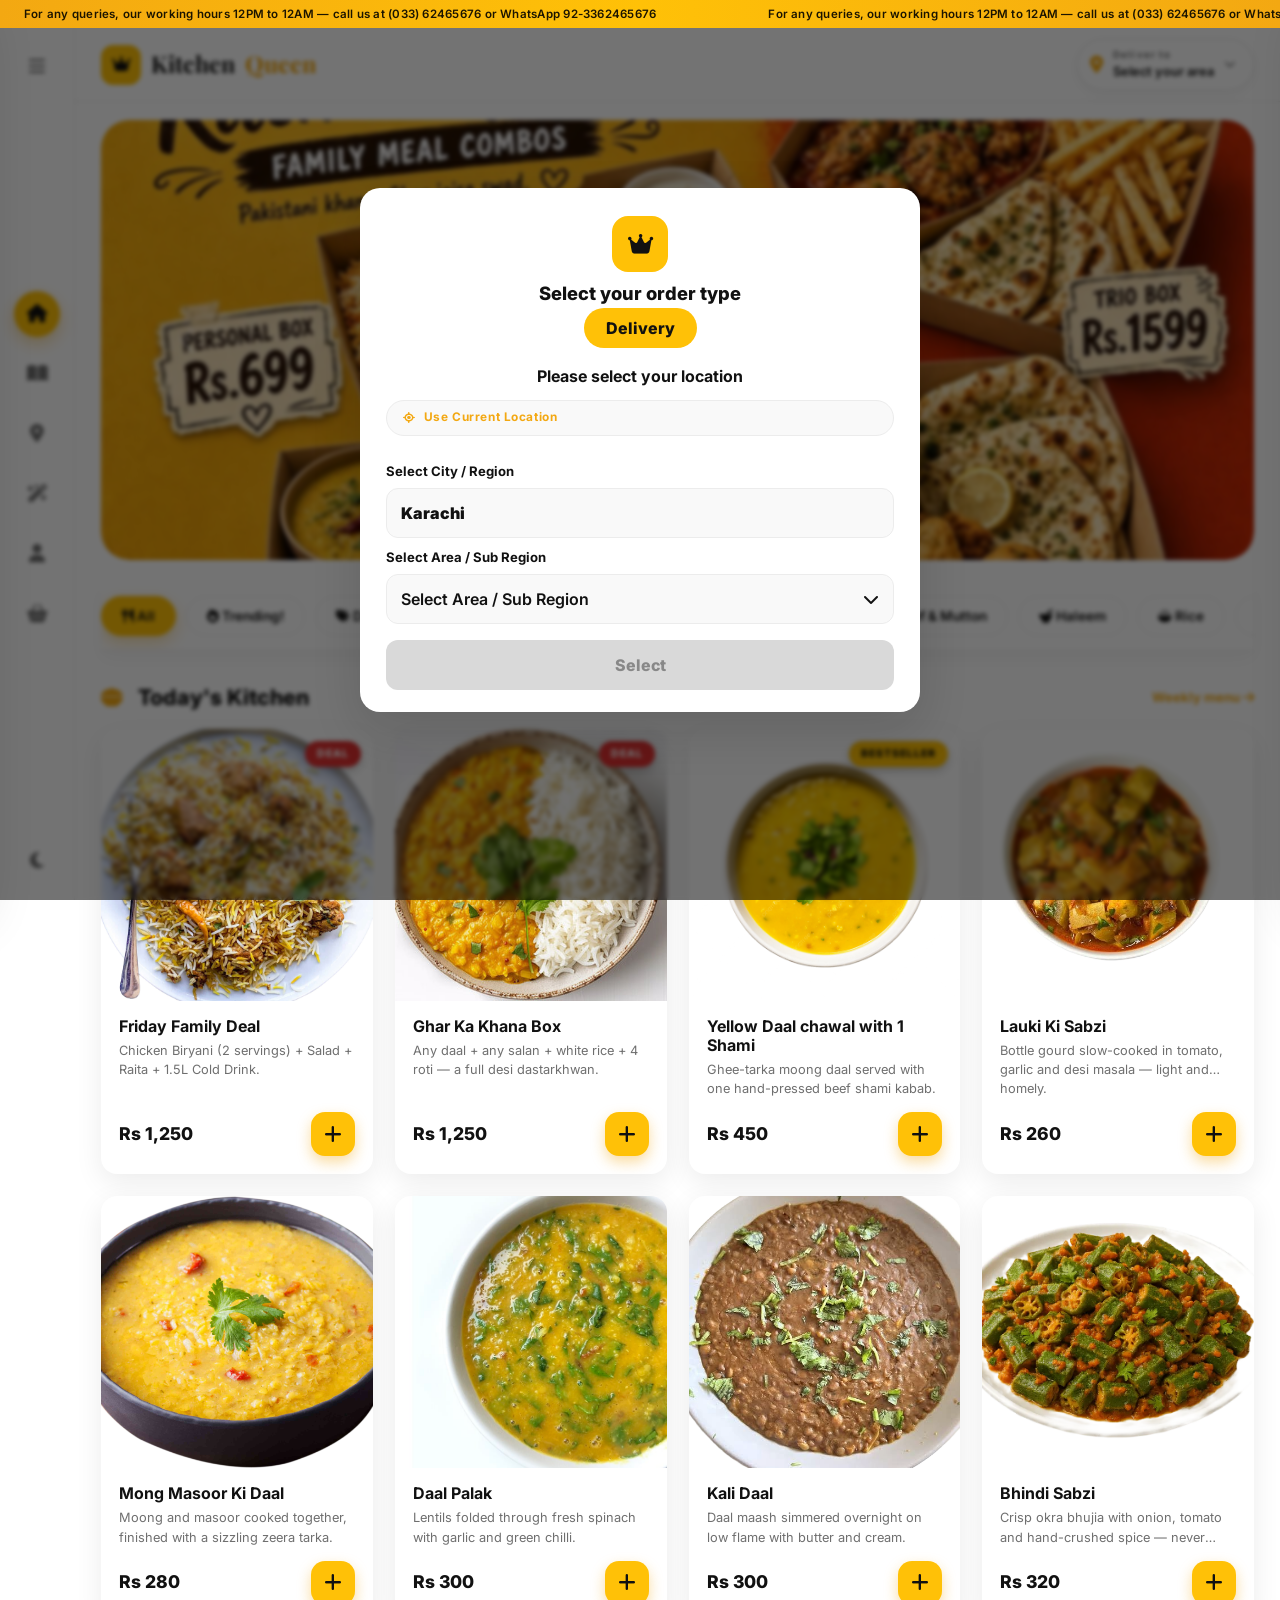
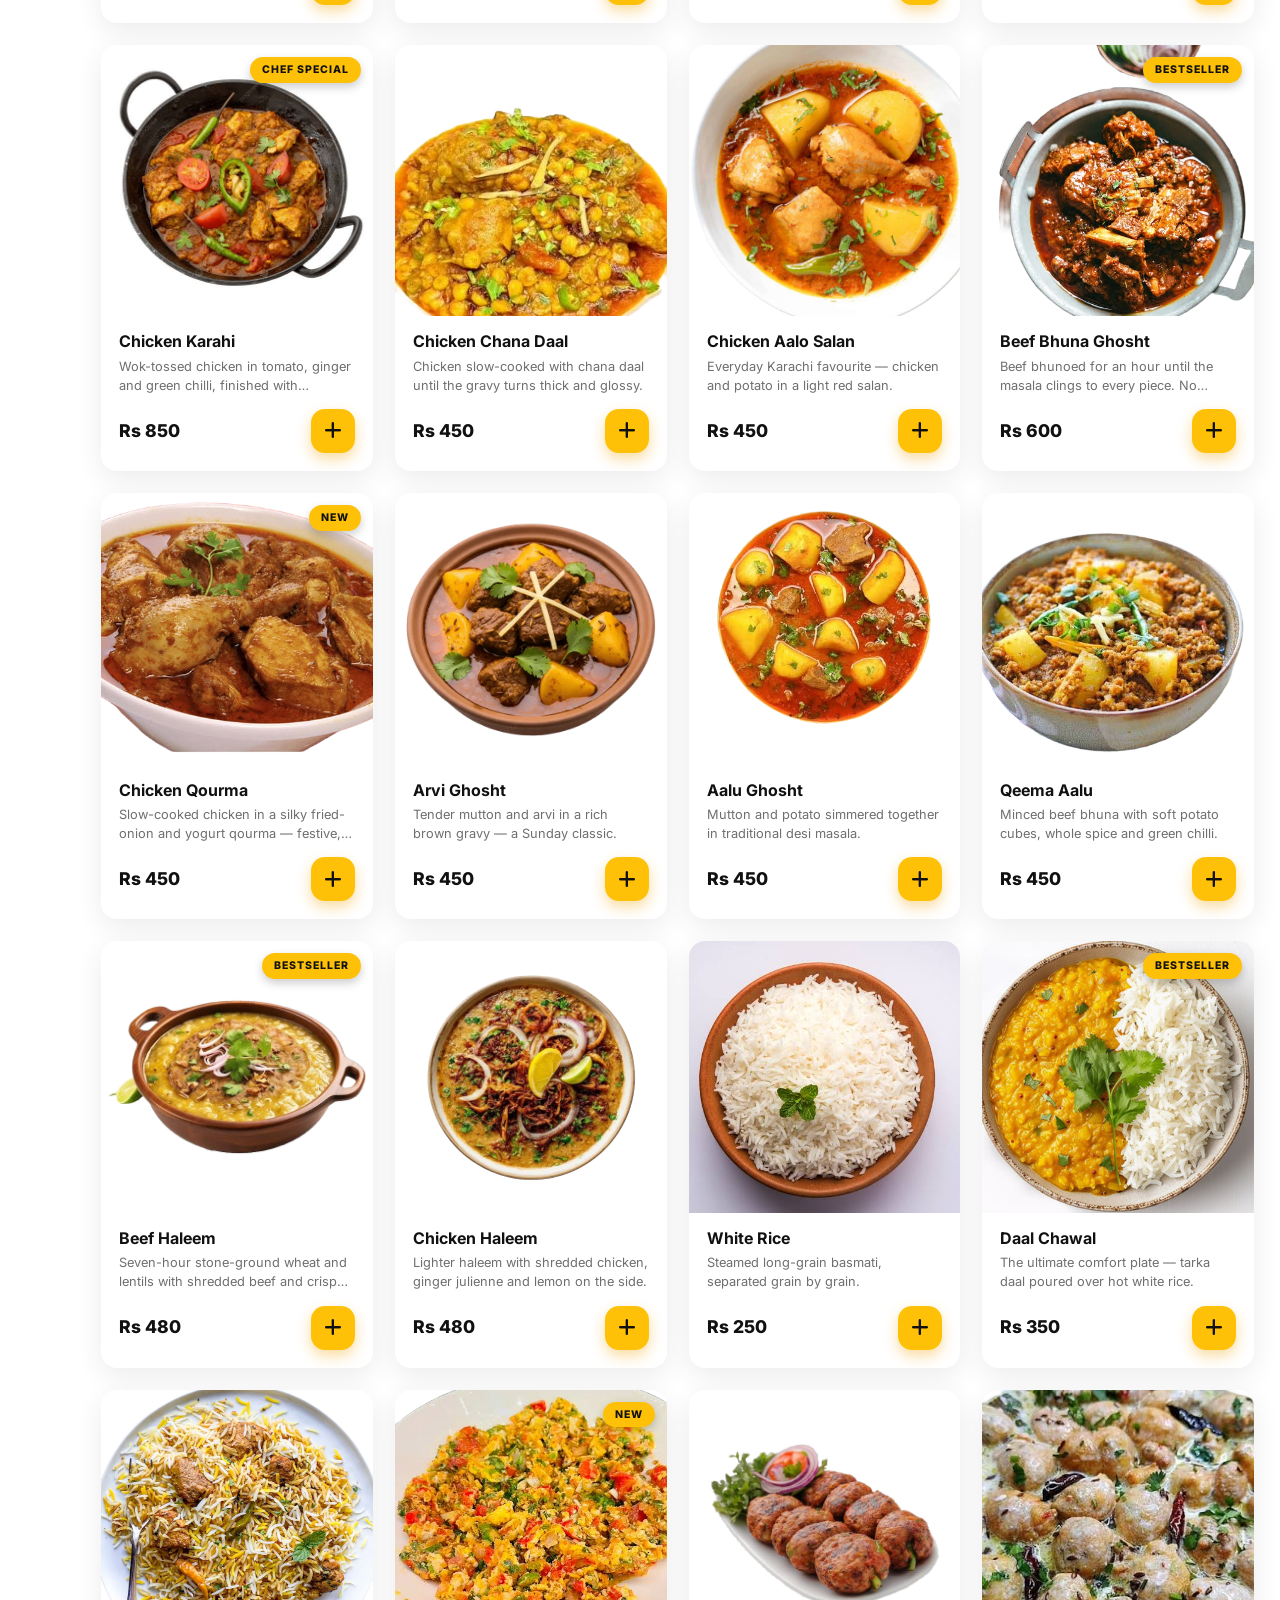
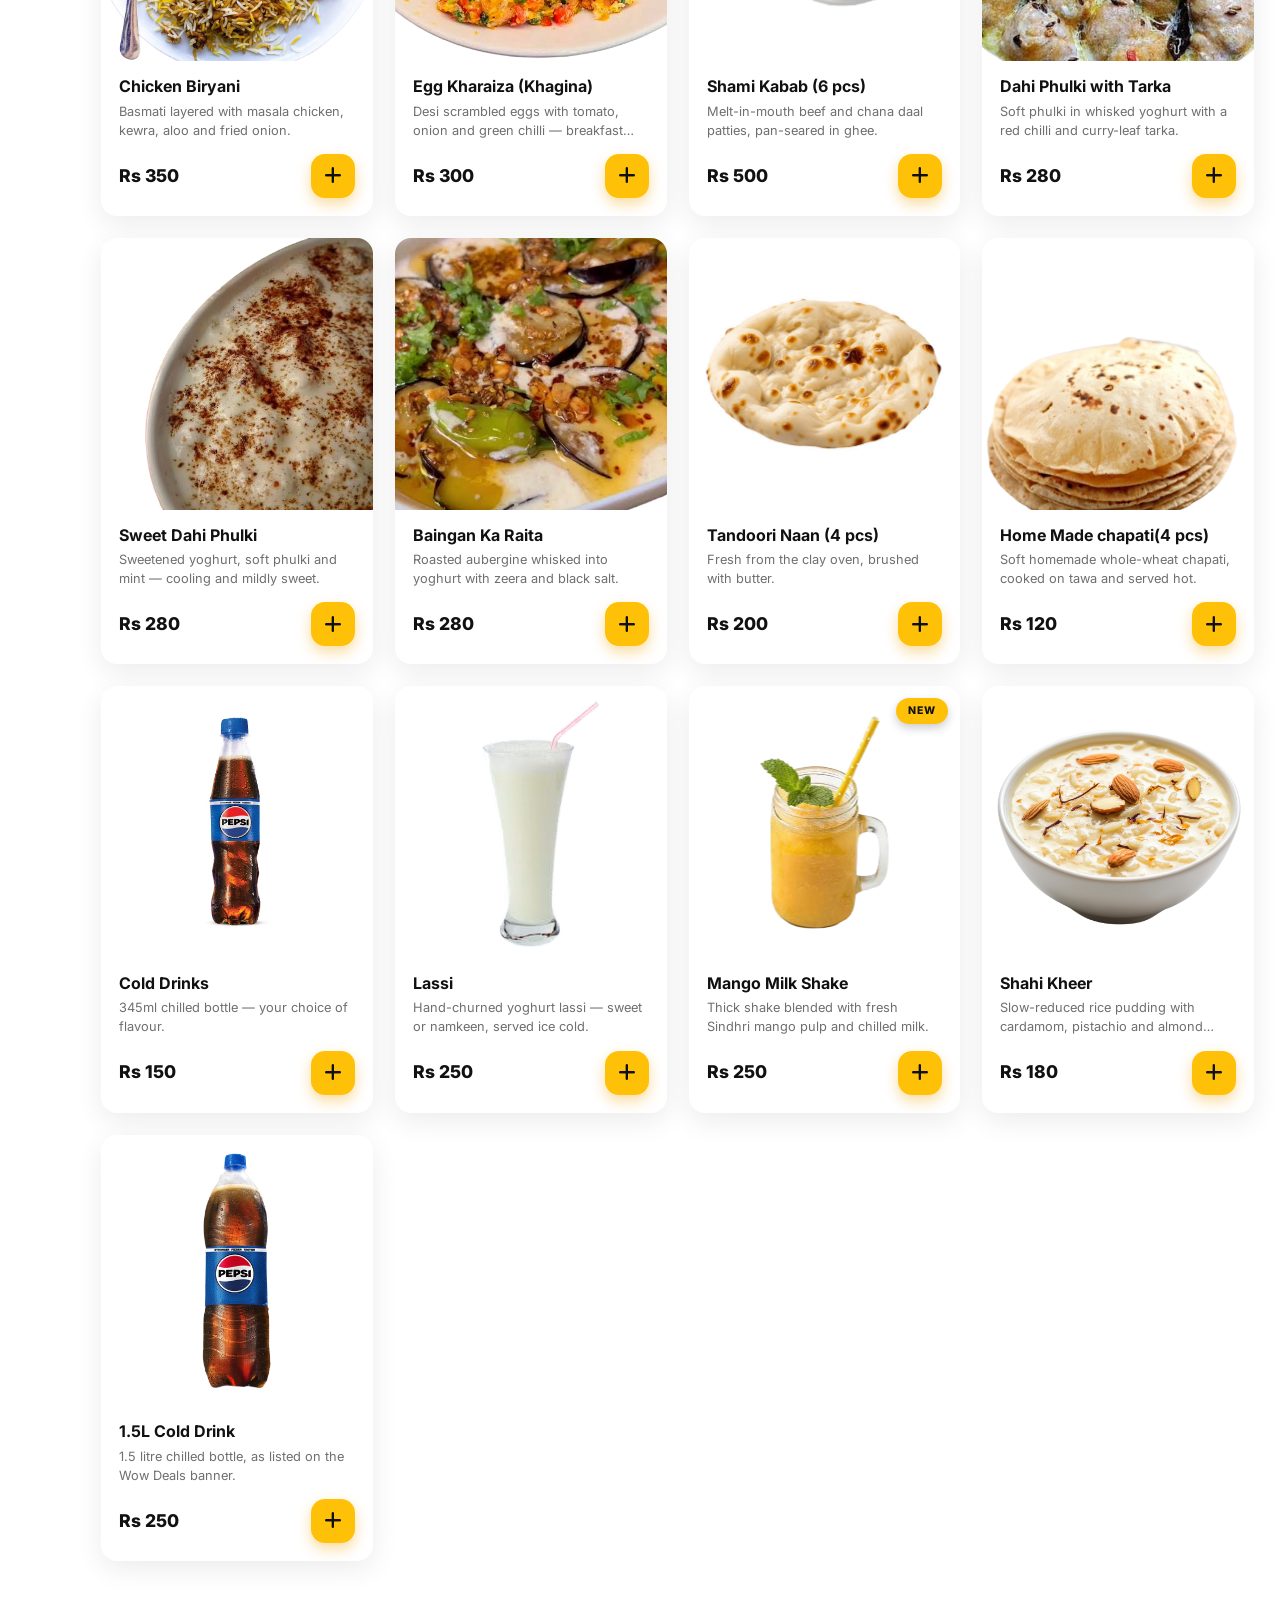
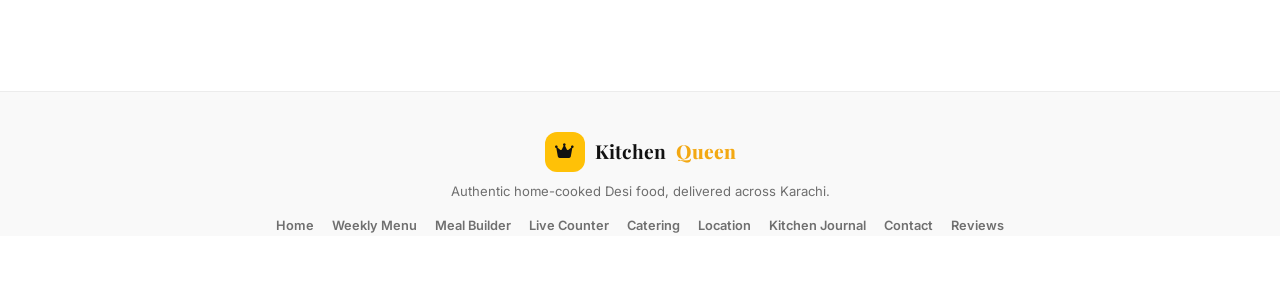
<file: index.html>
<!DOCTYPE html>
<html lang="en">
<head>
<meta charset="UTF-8">
<meta name="viewport" content="width=device-width, initial-scale=1">
<title>Kitchen Queen — Home-Cooked Desi Food Delivery in Karachi</title>
<meta name="description" content="Order authentic home-cooked Pakistani desi food in Karachi. Biryani, karahi, salan and daily fresh thalis delivered hot from Kitchen Queen's home kitchen.">
<link rel="icon" href="favicon.ico">
<link rel="icon" type="image/png" href="favicon.png">
<link rel="apple-touch-icon" href="favicon.png">
<link rel="preconnect" href="https://fonts.googleapis.com">
<link rel="preconnect" href="https://fonts.gstatic.com" crossorigin>
<link href="https://fonts.googleapis.com/css2?family=Inter:wght@400;500;600;700;800&family=Playfair+Display:wght@600;700;800&family=Poppins:wght@300;400;500;600;700;800&family=Roboto+Mono:wght@400;500;700&display=swap" rel="stylesheet">
<link href="https://cdn.jsdelivr.net/npm/bootstrap@5.3.3/dist/css/bootstrap.min.css" rel="stylesheet">
<link href="https://cdnjs.cloudflare.com/ajax/libs/font-awesome/6.5.2/css/all.min.css" rel="stylesheet">
<link href="assets/css/style.css" rel="stylesheet">
</head>
<body data-page="index">

<nav id="kqRail"></nav>
<header id="kqHeader"></header>

<main class="kq-main">

  <div id="heroCarousel" class="carousel slide carousel-fade kq-hero" data-bs-ride="carousel" data-bs-interval="4000" data-bs-pause="hover" data-bs-wrap="true">
    <div class="carousel-indicators">
      <button type="button" data-bs-target="#heroCarousel" data-bs-slide-to="0" class="active" aria-label="Slide 1"></button>
      <button type="button" data-bs-target="#heroCarousel" data-bs-slide-to="1" aria-label="Slide 2"></button>
    </div>
    <div class="carousel-inner">
      <div class="carousel-item active">
        <div class="kq-hero-slide">
          <img src="images/banners/kq-combo-full.jpg" alt="Kitchen Queen family meal combos">
        </div>
      </div>
      <div class="carousel-item">
        <div class="kq-hero-slide">
          <img src="images/banners/kq-wow-deals-full.jpg" alt="Kitchen Queen wow deals starting from Rs. 399">
        </div>
      </div>
    </div>
    <button class="carousel-control-prev" type="button" data-bs-target="#heroCarousel" data-bs-slide="prev"><span class="carousel-control-prev-icon"></span><span class="visually-hidden">Previous</span></button>
    <button class="carousel-control-next" type="button" data-bs-target="#heroCarousel" data-bs-slide="next"><span class="carousel-control-next-icon"></span><span class="visually-hidden">Next</span></button>
  </div>

  <div class="kq-cats" id="kqCats"></div>

  <div class="kq-section-head">
    <h2><i class="fa-solid fa-bowl-food"></i> Today's Kitchen</h2>
    <a class="kq-read-more" href="menu.html">Weekly menu <i class="fa-solid fa-arrow-right"></i></a>
  </div>

  <div class="kq-grid" id="kqGrid"></div>

</main>

<footer id="kqFooter"></footer>
<div id="kqShellExtras"></div>

<script src="https://cdn.jsdelivr.net/npm/bootstrap@5.3.3/dist/js/bootstrap.bundle.min.js"></script>
<script src="assets/js/script.js"></script>
</body>
</html>
</file>
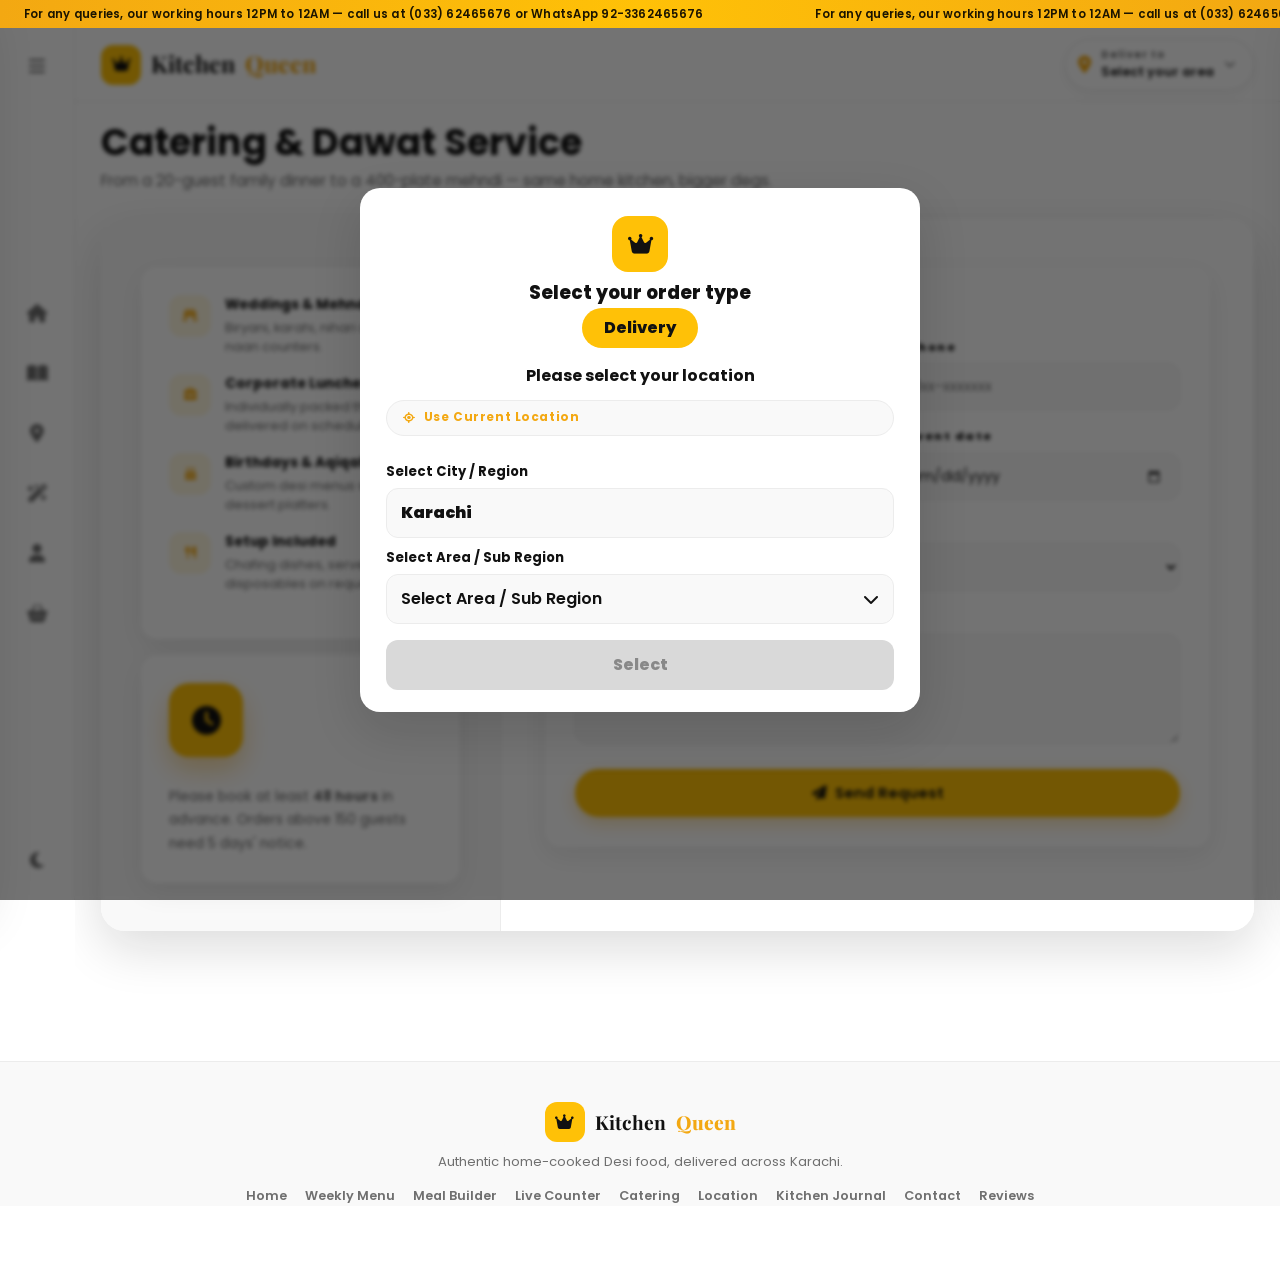
<file: catering.html>
<!DOCTYPE html>
<html lang="en">
<head>
<meta charset="UTF-8">
<meta name="viewport" content="width=device-width, initial-scale=1">
<title>Desi Catering for Events in Karachi — Kitchen Queen</title>
<meta name="description" content="Home-style desi catering for mehndis, dawats, offices and family gatherings across Karachi. Request a custom quote from Kitchen Queen.">
<link rel="icon" href="favicon.ico">
<link rel="icon" type="image/png" href="favicon.png">
<link rel="apple-touch-icon" href="favicon.png">
<link rel="preconnect" href="https://fonts.googleapis.com">
<link rel="preconnect" href="https://fonts.gstatic.com" crossorigin>
<link href="https://fonts.googleapis.com/css2?family=Playfair+Display:wght@600;700;800&family=Poppins:wght@300;400;500;600;700;800&family=Roboto+Mono:wght@400;500;700&display=swap" rel="stylesheet">
<link href="https://cdn.jsdelivr.net/npm/bootstrap@5.3.3/dist/css/bootstrap.min.css" rel="stylesheet">
<link href="https://cdnjs.cloudflare.com/ajax/libs/font-awesome/6.5.2/css/all.min.css" rel="stylesheet">
<link href="assets/css/style.css" rel="stylesheet">
</head>
<body data-page="catering">

<nav id="kqRail"></nav>
<header id="kqHeader"></header>

<main class="kq-main">
  <h1 class="kq-page-title">Catering &amp; Dawat Service</h1>
  <p class="kq-page-sub">From a 20-guest family dinner to a 400-plate mehndi — same home kitchen, bigger degs.</p>

  <div class="kq-catering">
    <div class="kq-cater-left">
      <div class="kq-info-card">
        <div class="kq-info-row"><span class="ico"><i class="fa-solid fa-champagne-glasses"></i></span><span><b>Weddings &amp; Mehndi</b><span>Biryani, karahi, nihari and live naan counters.</span></span></div>
        <div class="kq-info-row"><span class="ico"><i class="fa-solid fa-briefcase"></i></span><span><b>Corporate Lunches</b><span>Individually packed thalis delivered on schedule.</span></span></div>
        <div class="kq-info-row"><span class="ico"><i class="fa-solid fa-cake-candles"></i></span><span><b>Birthdays &amp; Aqiqah</b><span>Custom desi menus with dessert platters.</span></span></div>
        <div class="kq-info-row"><span class="ico"><i class="fa-solid fa-utensils"></i></span><span><b>Setup Included</b><span>Chafing dishes, servers and disposables on request.</span></span></div>
      </div>
      <div class="kq-info-card" style="margin-top:16px">
        <div class="kq-cater-ico"><i class="fa-solid fa-clock"></i></div>
        <p style="margin:0;font-size:.86rem">Please book at least <b>48 hours</b> in advance. Orders above 150 guests need 5 days' notice.</p>
      </div>
    </div>

    <div class="kq-cater-right">
      <form class="kq-form-card" id="kqCaterForm" novalidate>
        <h3>Request a Quote</h3>
        <div class="kq-form-2col">
          <div class="kq-field">
            <label for="cname"><i class="fa-solid fa-user"></i> Full name</label>
            <input type="text" id="cname" data-required placeholder="Your name">
            <span class="kq-req-badge">Please enter your name</span>
          </div>
          <div class="kq-field">
            <label for="cphone"><i class="fa-solid fa-phone"></i> Phone</label>
            <input type="tel" id="cphone" data-required data-phone placeholder="03xx-xxxxxxx">
            <span class="kq-req-badge">Enter a valid Pakistani number</span>
          </div>
        </div>
        <div class="kq-form-2col">
          <div class="kq-field">
            <label for="guests"><i class="fa-solid fa-users"></i> Guests</label>
            <input type="number" id="guests" data-required min="10" placeholder="e.g. 120">
            <span class="kq-req-badge">How many guests?</span>
          </div>
          <div class="kq-field">
            <label for="cdate"><i class="fa-solid fa-calendar"></i> Event date</label>
            <input type="date" id="cdate" data-required>
            <span class="kq-req-badge">Pick a date</span>
          </div>
        </div>
        <div class="kq-field">
          <label for="ctype"><i class="fa-solid fa-list"></i> Event type</label>
          <select id="ctype">
            <option>Wedding / Mehndi</option>
            <option>Corporate lunch</option>
            <option>Birthday / Aqiqah</option>
            <option>Family dawat</option>
          </select>
        </div>
        <div class="kq-field">
          <label for="cnotes"><i class="fa-solid fa-pen"></i> Menu preferences</label>
          <textarea id="cnotes" rows="4" placeholder="Tell us what you'd like on the menu..."></textarea>
        </div>
        <button class="kq-btn" type="submit" style="width:100%"><i class="fa-solid fa-paper-plane"></i> Send Request</button>
      </form>
    </div>
  </div>
</main>

<footer id="kqFooter"></footer>
<div id="kqShellExtras"></div>

<script src="https://cdn.jsdelivr.net/npm/bootstrap@5.3.3/dist/js/bootstrap.bundle.min.js"></script>
<script src="assets/js/script.js"></script>
</body>
</html>
</file>
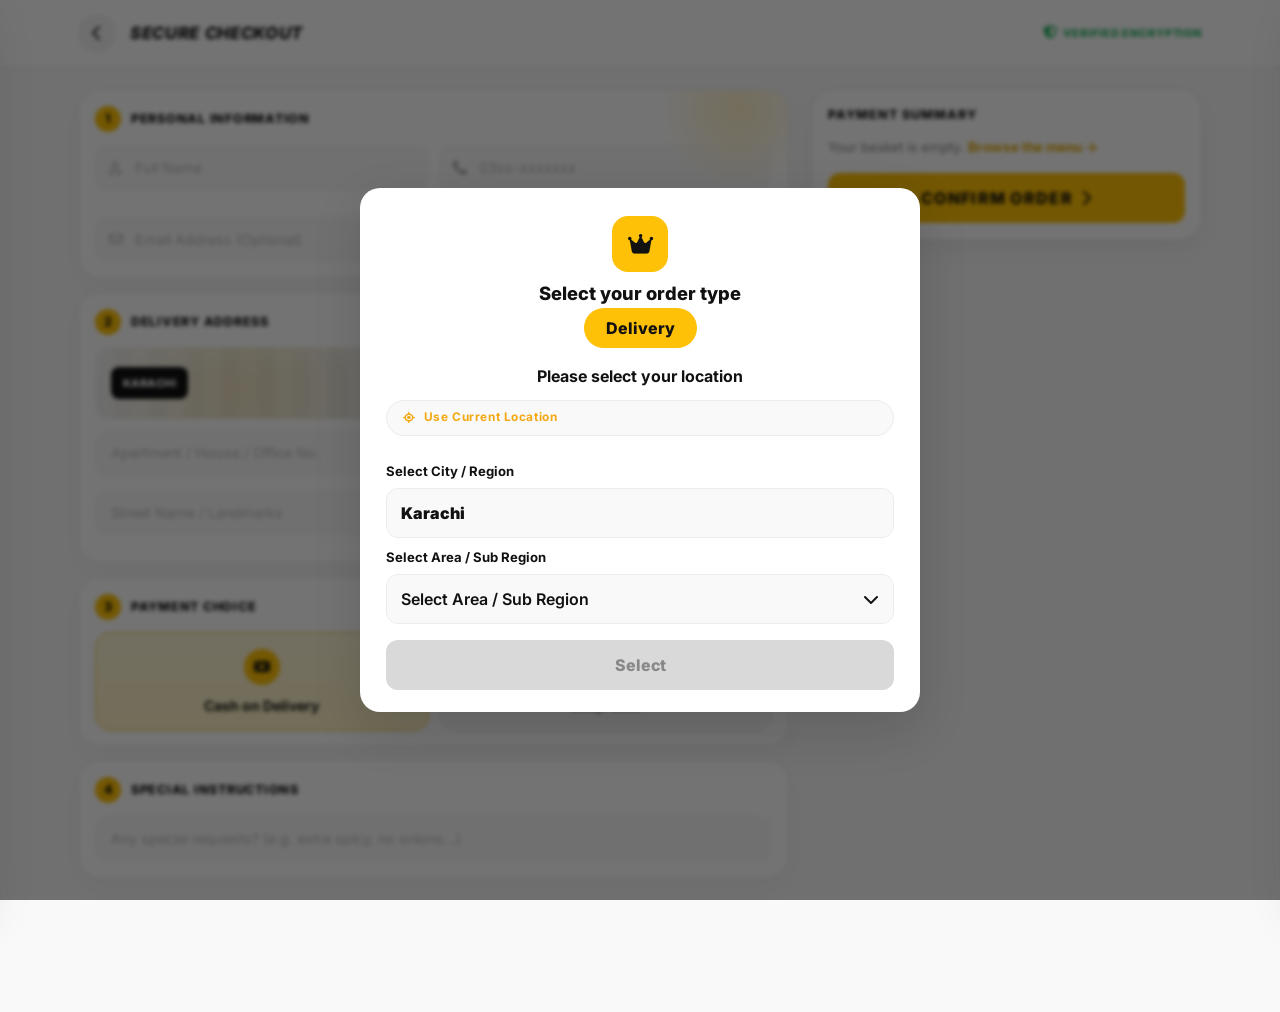
<file: checkout.html>
<!DOCTYPE html>
<html lang="en">
<head>
<meta charset="UTF-8">
<meta name="viewport" content="width=device-width, initial-scale=1">
<title>Secure Checkout — Kitchen Queen Karachi</title>
<meta name="description" content="Review your order, pay Cash on Delivery and confirm — hot desi food from Kitchen Queen.">
<link rel="icon" href="favicon.ico">
<link rel="icon" type="image/png" href="favicon.png">
<link rel="apple-touch-icon" href="favicon.png">
<link rel="preconnect" href="https://fonts.googleapis.com">
<link rel="preconnect" href="https://fonts.gstatic.com" crossorigin>
<link href="https://fonts.googleapis.com/css2?family=Inter:ital,wght@0,400;0,500;0,600;0,700;0,800;1,700;1,800&family=Playfair+Display:wght@600;700;800&family=Poppins:wght@300;400;500;600;700;800&family=Roboto+Mono:wght@400;500;700&display=swap" rel="stylesheet">
<link href="https://cdn.jsdelivr.net/npm/bootstrap@5.3.3/dist/css/bootstrap.min.css" rel="stylesheet">
<link href="https://cdnjs.cloudflare.com/ajax/libs/font-awesome/6.5.2/css/all.min.css" rel="stylesheet">
<link href="assets/css/style.css" rel="stylesheet">
</head>
<body data-page="checkout" class="kq-checkout-page">

<nav id="kqRail"></nav>
<header id="kqHeader"></header>

<main class="kq-main kq-checkout-main">
  <div class="bp-checkout">
    <div class="bp-topbar">
      <div class="bp-topbar-inner">
        <a class="bp-back" href="index.html" aria-label="Back to menu">
          <i class="fa-solid fa-chevron-left"></i>
        </a>
        <h1 class="bp-checkout-title">SECURE CHECKOUT</h1>
        <div class="bp-verified">
          <i class="fa-solid fa-shield-halved"></i>
          VERIFIED ENCRYPTION
        </div>
      </div>
    </div>

    <div class="bp-checkout-body">
      <div class="bp-checkout-grid">
        <form id="kqCheckoutForm" class="bp-checkout-form" novalidate>
          <section class="bp-card bp-card-personal">
            <div class="bp-card-head">
              <span class="bp-step">1</span>
              <h2>PERSONAL INFORMATION</h2>
            </div>
            <div class="bp-fields-row">
              <label class="bp-input">
                <i class="fa-regular fa-user"></i>
                <input type="text" id="fullname" data-required placeholder="Full Name" autocomplete="name">
              </label>
              <label class="bp-input">
                <i class="fa-solid fa-phone"></i>
                <input type="tel" id="phone" data-required data-phone placeholder="03xx-xxxxxxx" autocomplete="tel">
              </label>
            </div>
            <label class="bp-input">
              <i class="fa-regular fa-envelope"></i>
              <input type="email" id="email" placeholder="Email Address (Optional)" autocomplete="email">
            </label>
          </section>

          <section class="bp-card">
            <div class="bp-card-head bp-card-head-split">
              <div class="bp-card-head-left">
                <span class="bp-step">2</span>
                <h2>DELIVERY ADDRESS</h2>
              </div>
              <button type="button" class="bp-edit-map" id="kqEditMap">EDIT MAP</button>
            </div>
            <div class="bp-mapbar" id="kqMapBar" role="button" tabindex="0">
              <span class="bp-outlet-tag" id="kqOutletTag">KARACHI</span>
              <span class="bp-map-pin" aria-hidden="true"><i class="fa-solid fa-location-dot"></i></span>
            </div>
            <label class="bp-input bp-input-plain">
              <input type="text" id="apt" placeholder="Apartment / House / Office No." autocomplete="address-line2">
            </label>
            <label class="bp-input bp-input-plain">
              <input type="text" id="street" data-required placeholder="Street Name / Landmarks" autocomplete="address-line1">
            </label>
            <input type="hidden" id="address">
          </section>

          <section class="bp-card">
            <div class="bp-card-head">
              <span class="bp-step">3</span>
              <h2>PAYMENT CHOICE</h2>
            </div>
            <div class="bp-pay-row">
              <button type="button" class="bp-pay selected" data-pay="cod" aria-pressed="true">
                <span class="bp-pay-dot"></span>
                <span class="bp-pay-ico"><i class="fa-solid fa-money-bill"></i></span>
                Cash on Delivery
              </button>
              <button type="button" class="bp-pay" data-pay="easypaisa" aria-pressed="false">
                <span class="bp-pay-dot"></span>
                <span class="bp-pay-ico"><i class="fa-solid fa-mobile-screen"></i></span>
                EasyPaisa
              </button>
            </div>

            <div id="kqEasyPaisaFields" class="kq-easypaisa-box" hidden>
              <div class="kq-ep-admin">
                <div class="kq-ep-badge"><i class="fa-solid fa-building-columns"></i> Send payment to</div>
                <p class="kq-ep-name">Muhammad Sami Khan</p>
                <div class="kq-ep-num-row">
                  <span class="kq-ep-num">0345-2269366</span>
                  <button type="button" class="kq-ep-copy" id="epCopy"><i class="fa-solid fa-copy"></i> Copy</button>
                </div>
              </div>
              <ol class="kq-ep-steps">
                <li>Send the order total to the EasyPaisa number above.</li>
                <li>Upload a clear screenshot of the payment receipt here.</li>
                <li>Place the order and wait for admin approval. Your order is confirmed only after the screenshot is verified.</li>
              </ol>
              <label class="kq-ep-upload" for="epSlip">
                <input type="file" id="epSlip" accept="image/*">
                <i class="fa-solid fa-cloud-arrow-up"></i>
                <b>Upload payment screenshot</b>
                <small>JPG, PNG or screenshot from EasyPaisa</small>
              </label>
              <div class="kq-ep-preview" id="epSlipPreview" hidden>
                <img alt="Payment screenshot preview">
              </div>
              <p class="kq-ep-note"><i class="fa-solid fa-hourglass-half"></i> After upload, please wait for admin approval before the kitchen starts cooking.</p>
            </div>
          </section>

          <section class="bp-card">
            <div class="bp-card-head">
              <span class="bp-step">4</span>
              <h2>SPECIAL INSTRUCTIONS</h2>
            </div>
            <label class="bp-input bp-input-plain">
              <input type="text" id="note" placeholder="Any special requests? (e.g. extra spicy, no onions...)">
            </label>
          </section>
        </form>

        <aside class="bp-summary-wrap">
          <div class="bp-summary">
            <h2 class="bp-summary-title">PAYMENT SUMMARY</h2>
            <div id="kqOrderLines"></div>
            <button class="bp-confirm" type="submit" form="kqCheckoutForm" id="kqConfirmOrder">
              CONFIRM ORDER <i class="fa-solid fa-chevron-right"></i>
            </button>
          </div>
        </aside>
      </div>
    </div>
  </div>

  <div class="kq-receipt-stage" id="kqReceiptStage" hidden>
    <div class="kq-printer">
      <div class="kq-printer-head">
        <div class="kq-print-status" id="kqPrintStatus"><span class="kq-live-dot"></span><span>PRINTING ORDER <b id="kqOrderNo">KQ-000000</b> · <b id="kqPrintTotal">Rs 0</b></span></div>
        <div class="kq-printer-slot"></div>
      </div>
      <div class="kq-paper-mask">
        <div class="kq-paper" id="kqPaper"></div>
      </div>
    </div>
    <div class="kq-receipt-actions" id="kqReceiptActions" hidden>
      <button type="button" class="kq-btn kq-btn-outline" id="kqPrintBtn"><i class="fa-solid fa-print"></i> Print Receipt</button>
      <button type="button" class="kq-btn kq-btn-danger" id="kqCancelOrderBtn"><i class="fa-solid fa-ban"></i> Cancel Order</button>
      <a href="index.html" class="kq-btn"><i class="fa-solid fa-house"></i> Back to Menu</a>
    </div>
    <div class="kq-review-nudge" id="kqReviewNudge" hidden>
      <h3>Bhai, review kar dein</h3>
      <p>Order confirm ho gaya. Kitchen Queen ko bataein khana kaisa laga — photo bhi laga sakte hain.</p>
      <a class="kq-btn" id="kqReviewNudgeLink" href="reviews.html">Write a Review <i class="fa-solid fa-star"></i></a>
    </div>
  </div>
</main>

<footer id="kqFooter"></footer>
<div id="kqShellExtras"></div>

<script src="https://cdn.jsdelivr.net/npm/bootstrap@5.3.3/dist/js/bootstrap.bundle.min.js"></script>
<script src="assets/js/script.js"></script>
</body>
</html>
</file>
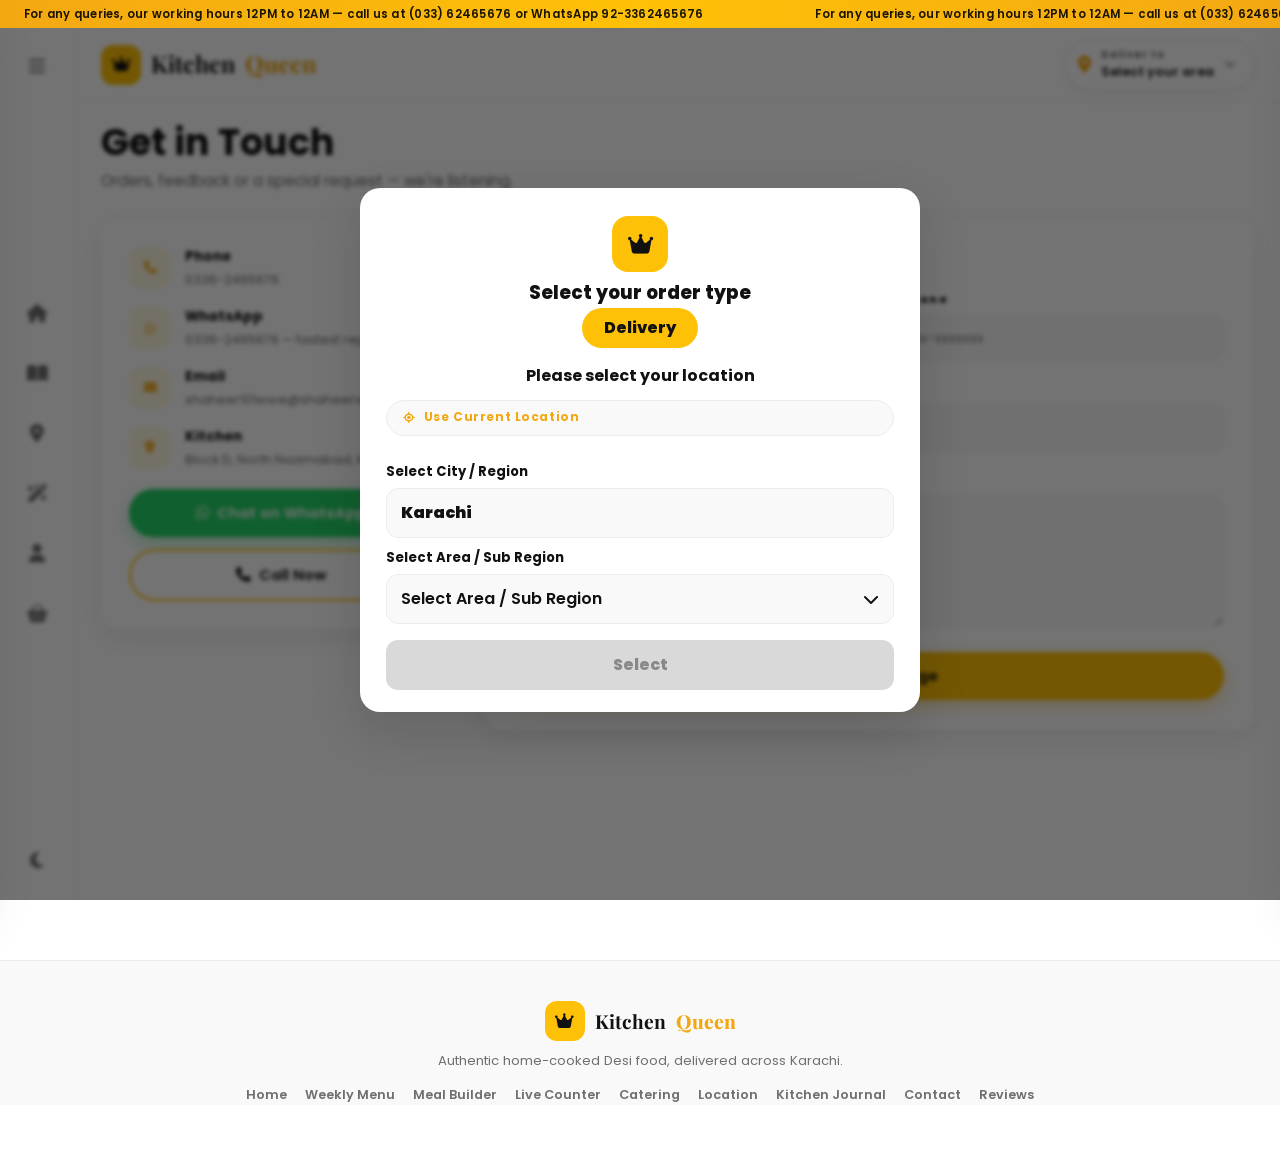
<file: contact.html>
<!DOCTYPE html>
<html lang="en">
<head>
<meta charset="UTF-8">
<meta name="viewport" content="width=device-width, initial-scale=1">
<title>Contact Kitchen Queen — Karachi Home Kitchen</title>
<meta name="description" content="Call, WhatsApp or message Kitchen Queen for orders, feedback and catering enquiries in Karachi. We reply within the hour.">
<link rel="icon" href="favicon.ico">
<link rel="icon" type="image/png" href="favicon.png">
<link rel="apple-touch-icon" href="favicon.png">
<link rel="preconnect" href="https://fonts.googleapis.com">
<link rel="preconnect" href="https://fonts.gstatic.com" crossorigin>
<link href="https://fonts.googleapis.com/css2?family=Playfair+Display:wght@600;700;800&family=Poppins:wght@300;400;500;600;700;800&family=Roboto+Mono:wght@400;500;700&display=swap" rel="stylesheet">
<link href="https://cdn.jsdelivr.net/npm/bootstrap@5.3.3/dist/css/bootstrap.min.css" rel="stylesheet">
<link href="https://cdnjs.cloudflare.com/ajax/libs/font-awesome/6.5.2/css/all.min.css" rel="stylesheet">
<link href="assets/css/style.css" rel="stylesheet">
</head>
<body data-page="contact">

<nav id="kqRail"></nav>
<header id="kqHeader"></header>

<main class="kq-main">
  <h1 class="kq-page-title">Get in Touch</h1>
  <p class="kq-page-sub">Orders, feedback or a special request — we're listening.</p>

  <div class="kq-contact-grid">
    <div>
      <div class="kq-info-card">
        <div class="kq-info-row"><span class="ico"><i class="fa-solid fa-phone"></i></span><span><b>Phone</b><span>0336-2465676</span></span></div>
        <div class="kq-info-row"><span class="ico"><i class="fa-brands fa-whatsapp"></i></span><span><b>WhatsApp</b><span>0336-2465676 — fastest reply</span></span></div>
        <div class="kq-info-row"><span class="ico"><i class="fa-solid fa-envelope"></i></span><span><b>Email</b><span>shaheer101wwe@shaheerwe.com</span></span></div>
        <div class="kq-info-row"><span class="ico"><i class="fa-solid fa-location-dot"></i></span><span><b>Kitchen</b><span>Block D, North Nazimabad, Karachi</span></span></div>
        <div class="kq-contact-actions">
          <a class="kq-btn kq-btn-whatsapp" href="https://wa.me/923362465676"><i class="fa-brands fa-whatsapp"></i> Chat on WhatsApp</a>
          <a class="kq-btn kq-btn-outline" href="tel:03362465676"><i class="fa-solid fa-phone"></i> Call Now</a>
        </div>
      </div>
    </div>

    <form class="kq-form-card" id="kqContactForm" novalidate>
      <h3>Send a Message</h3>
      <div class="kq-form-2col">
        <div class="kq-field">
          <label for="name"><i class="fa-solid fa-user"></i> Name</label>
          <input type="text" id="name" data-required placeholder="Your name">
          <span class="kq-req-badge">Please enter your name</span>
        </div>
        <div class="kq-field">
          <label for="phone"><i class="fa-solid fa-phone"></i> Phone</label>
          <input type="tel" id="phone" data-required data-phone placeholder="03xx-xxxxxxx">
          <span class="kq-req-badge">Enter a valid Pakistani number</span>
        </div>
      </div>
      <div class="kq-field">
        <label for="email"><i class="fa-solid fa-envelope"></i> Email</label>
        <input type="email" id="email" data-required placeholder="you@example.com">
        <span class="kq-req-badge">Enter a valid email</span>
      </div>
      <div class="kq-field">
        <label for="msg"><i class="fa-solid fa-comment-dots"></i> Message</label>
        <textarea id="msg" rows="5" data-required placeholder="How can we help?"></textarea>
        <span class="kq-req-badge">Please write a message</span>
      </div>
      <button class="kq-btn" type="submit" style="width:100%"><i class="fa-solid fa-paper-plane"></i> Send Message</button>
    </form>
  </div>
</main>

<footer id="kqFooter"></footer>
<div id="kqShellExtras"></div>

<script src="https://cdn.jsdelivr.net/npm/bootstrap@5.3.3/dist/js/bootstrap.bundle.min.js"></script>
<script src="assets/js/script.js"></script>
</body>
</html>
</file>
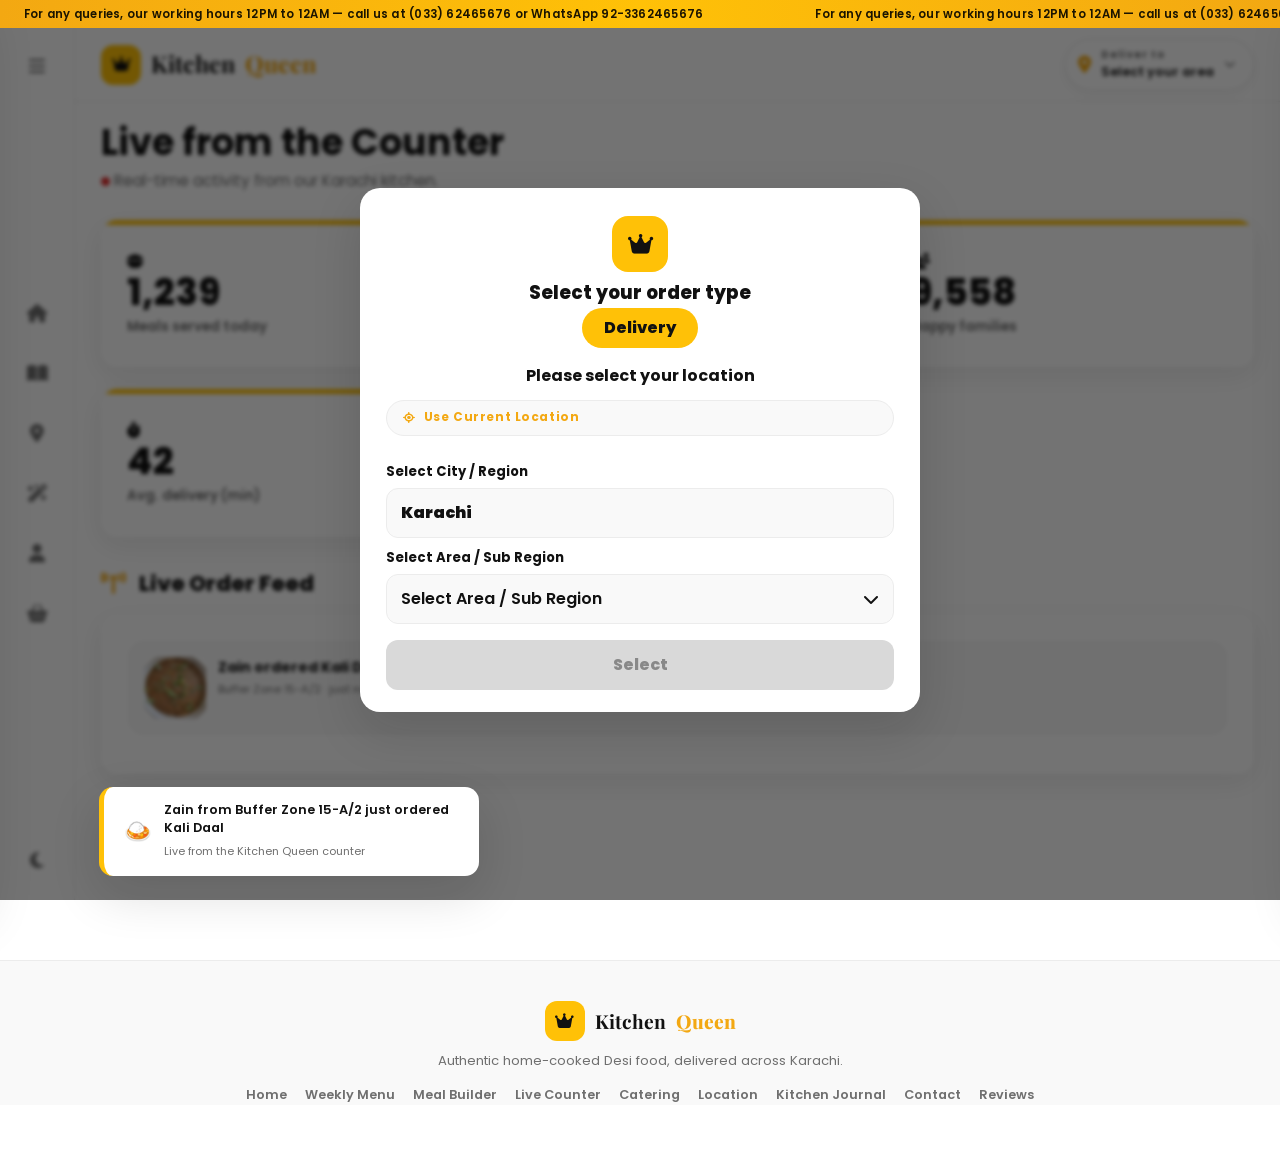
<file: live-counter.html>
<!DOCTYPE html>
<html lang="en">
<head>
<meta charset="UTF-8">
<meta name="viewport" content="width=device-width, initial-scale=1">
<title>Live Order Counter — Kitchen Queen Karachi</title>
<meta name="description" content="Watch Kitchen Queen's kitchen in real time — live orders, meals served today and delivery stats across Karachi.">
<link rel="icon" href="favicon.ico">
<link rel="icon" type="image/png" href="favicon.png">
<link rel="apple-touch-icon" href="favicon.png">
<link rel="preconnect" href="https://fonts.googleapis.com">
<link rel="preconnect" href="https://fonts.gstatic.com" crossorigin>
<link href="https://fonts.googleapis.com/css2?family=Playfair+Display:wght@600;700;800&family=Poppins:wght@300;400;500;600;700;800&family=Roboto+Mono:wght@400;500;700&display=swap" rel="stylesheet">
<link href="https://cdn.jsdelivr.net/npm/bootstrap@5.3.3/dist/css/bootstrap.min.css" rel="stylesheet">
<link href="https://cdnjs.cloudflare.com/ajax/libs/font-awesome/6.5.2/css/all.min.css" rel="stylesheet">
<link href="assets/css/style.css" rel="stylesheet">
</head>
<body data-page="live-counter">

<nav id="kqRail"></nav>
<header id="kqHeader"></header>

<main class="kq-main">
  <h1 class="kq-page-title">Live from the Counter</h1>
  <p class="kq-page-sub"><span class="kq-live-dot"></span> Real-time activity from our Karachi kitchen.</p>

  <div class="kq-stats">
    <div class="kq-stat-card"><i class="fa-solid fa-bowl-food"></i><div class="kq-stat-num" data-count="1284">0</div><div class="kq-stat-label">Meals served today</div></div>
    <div class="kq-stat-card"><i class="fa-solid fa-motorcycle"></i><div class="kq-stat-num" data-count="46">0</div><div class="kq-stat-label">Riders on the road</div></div>
    <div class="kq-stat-card"><i class="fa-solid fa-users"></i><div class="kq-stat-num" data-count="9720">0</div><div class="kq-stat-label">Happy families</div></div>
    <div class="kq-stat-card"><i class="fa-solid fa-stopwatch"></i><div class="kq-stat-num" data-count="42">0</div><div class="kq-stat-label">Avg. delivery (min)</div></div>
  </div>

  <div class="kq-section-head"><h2><i class="fa-solid fa-tower-broadcast"></i> Live Order Feed</h2></div>
  <div class="kq-info-card"><div id="kqFeed"></div></div>
</main>

<div class="kq-ticker" id="kqTicker"></div>

<footer id="kqFooter"></footer>
<div id="kqShellExtras"></div>

<script src="https://cdn.jsdelivr.net/npm/bootstrap@5.3.3/dist/js/bootstrap.bundle.min.js"></script>
<script src="assets/js/script.js"></script>
</body>
</html>
</file>
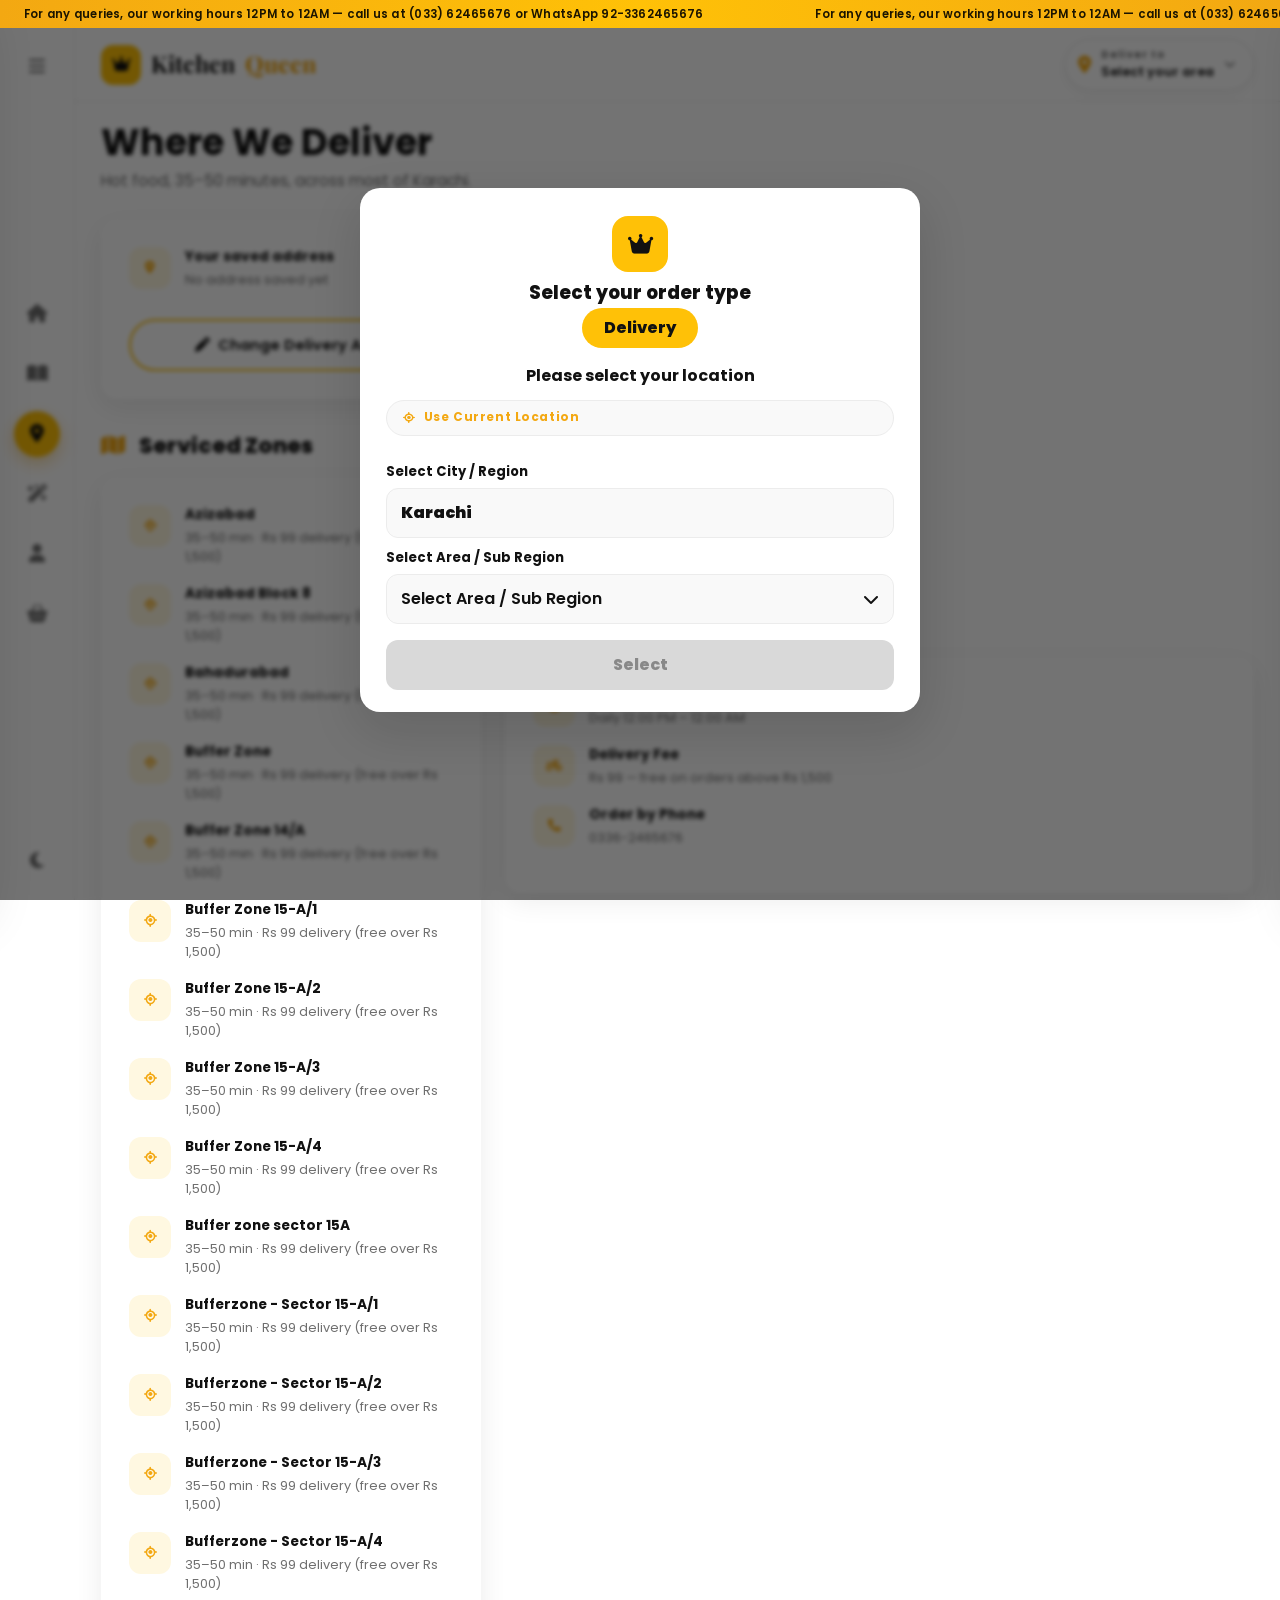
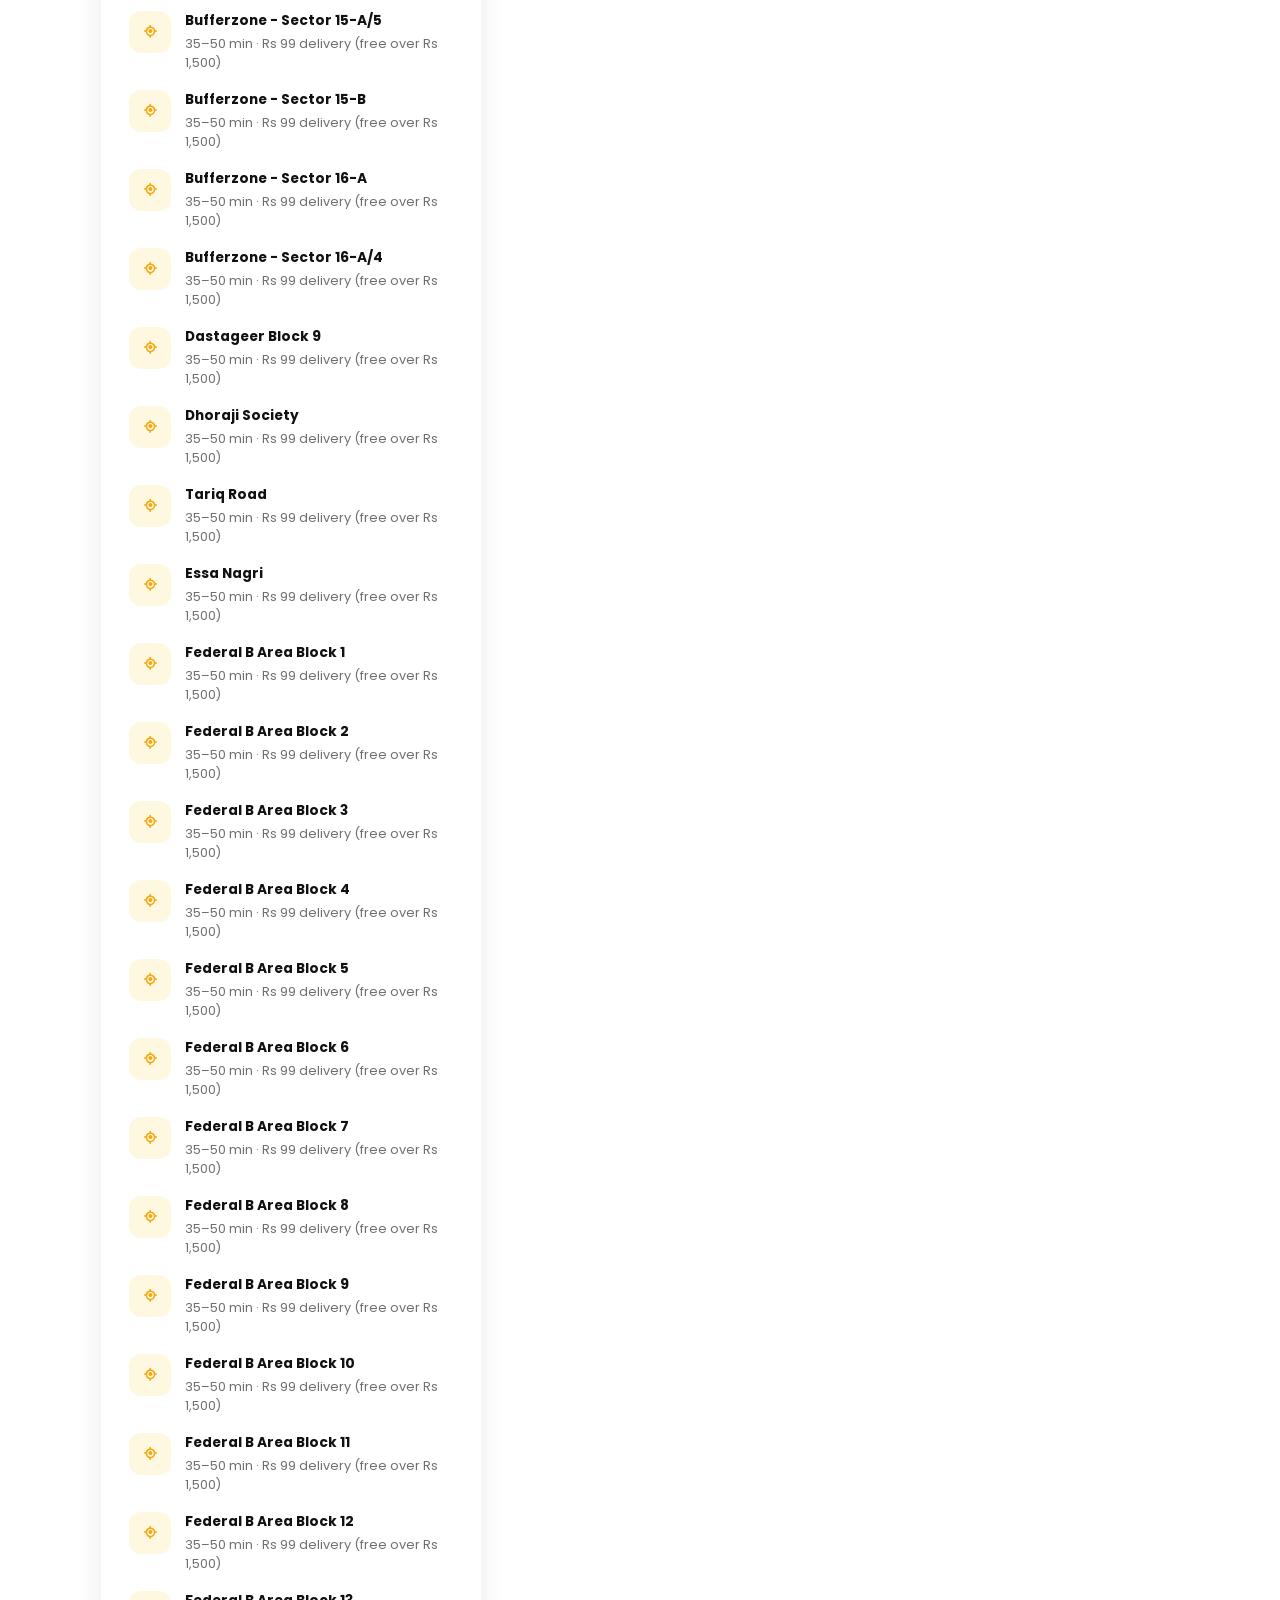
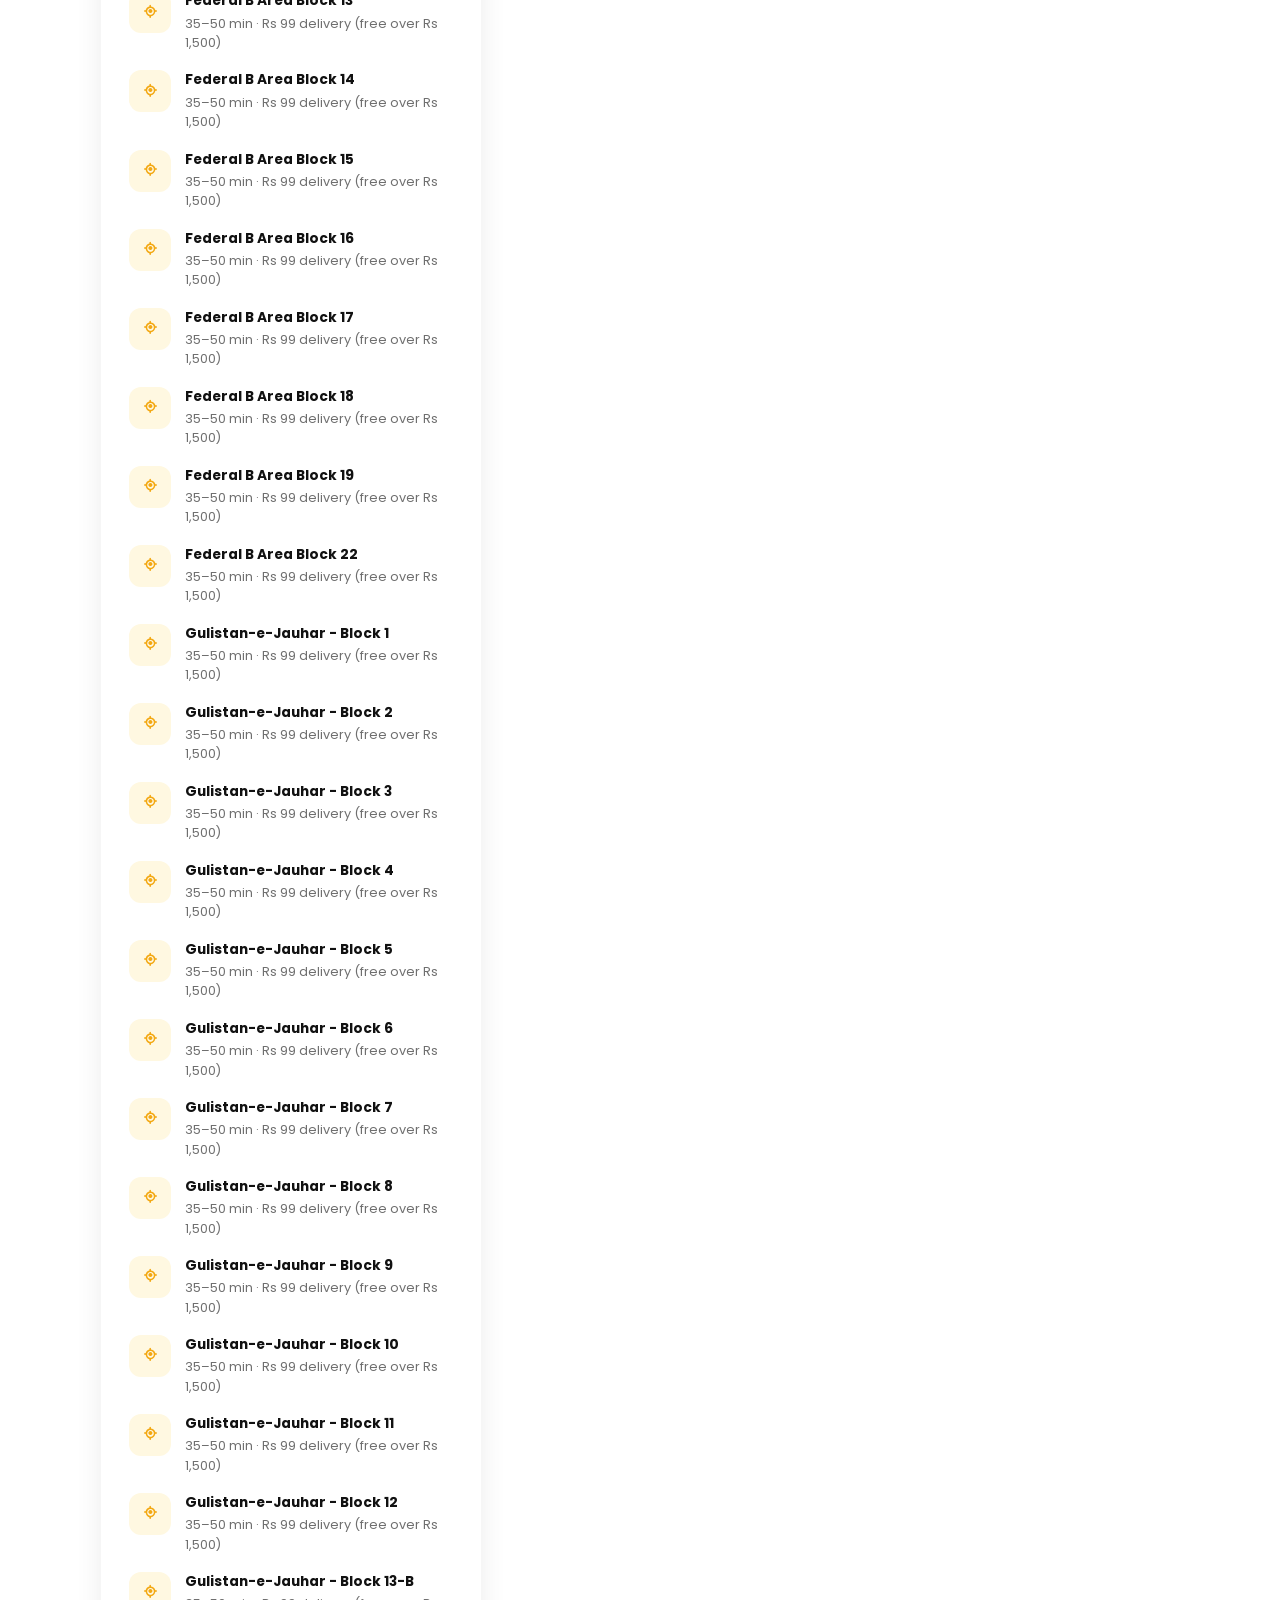
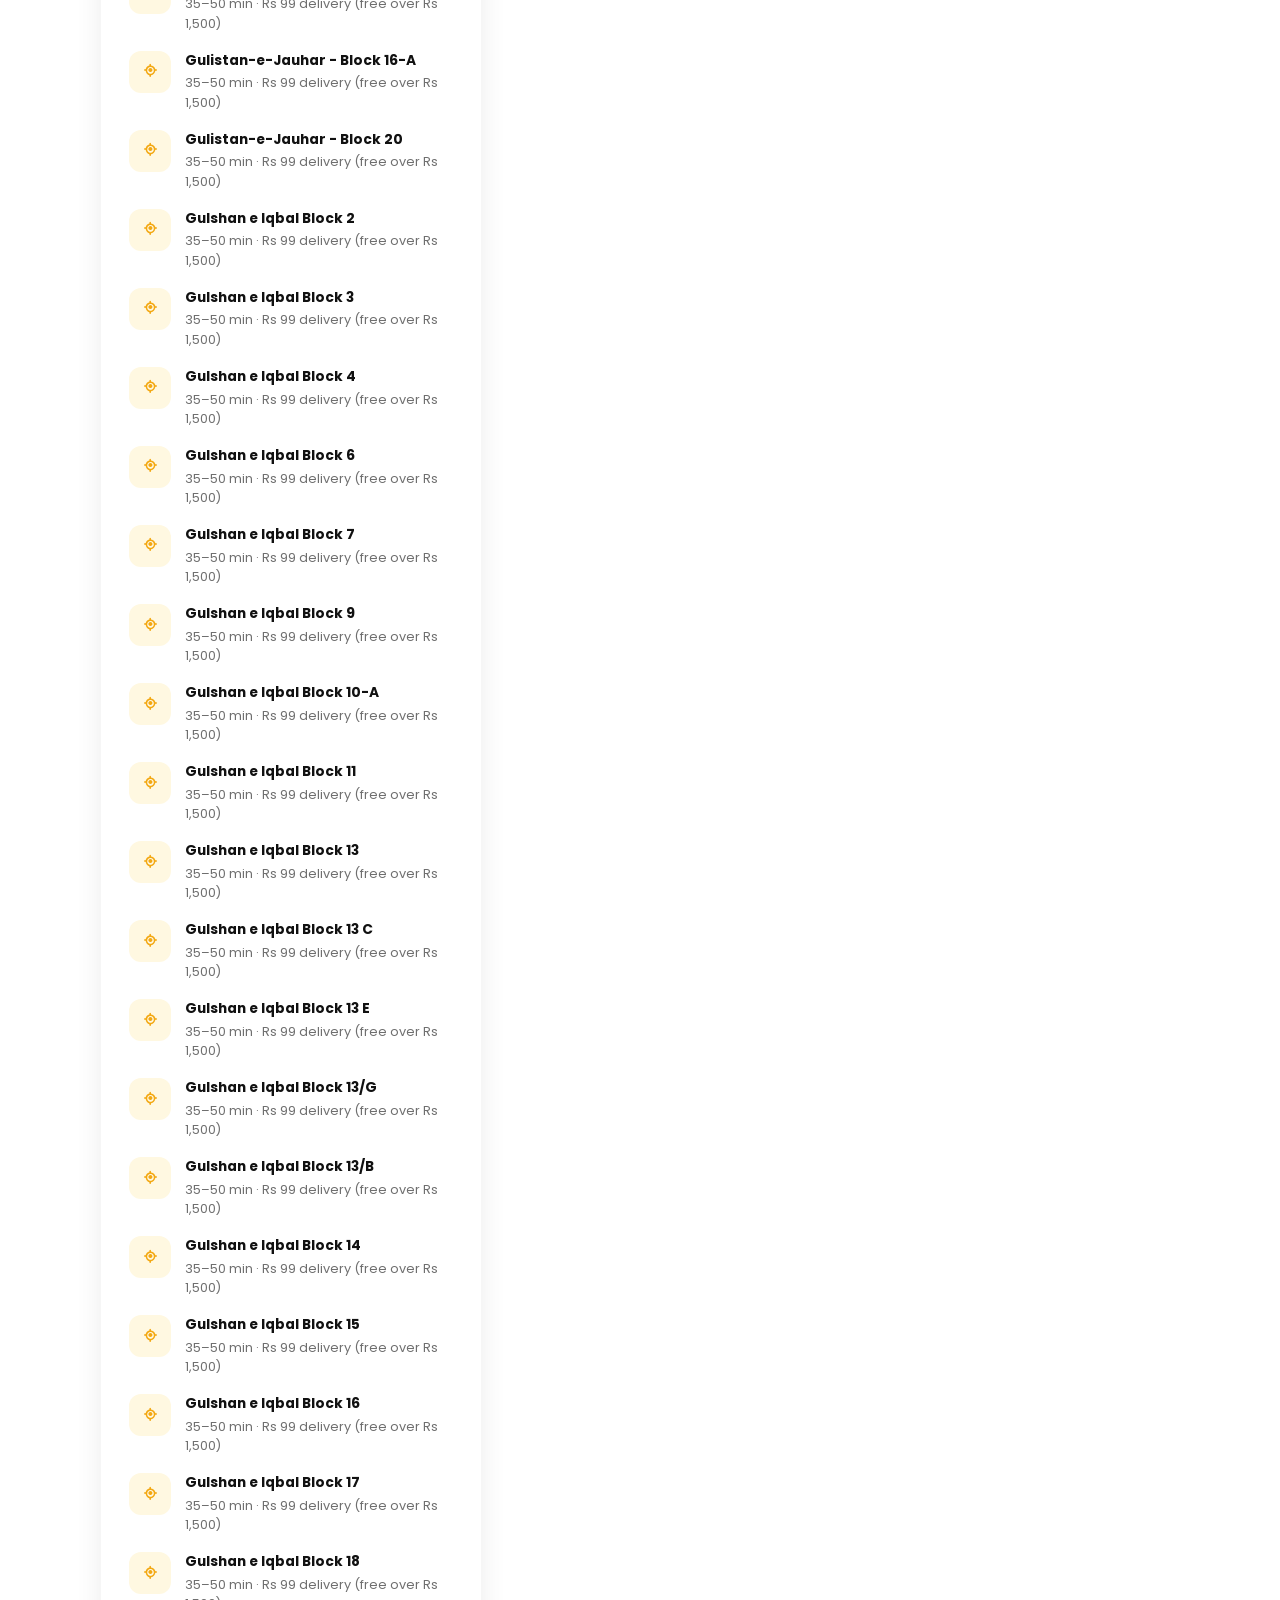
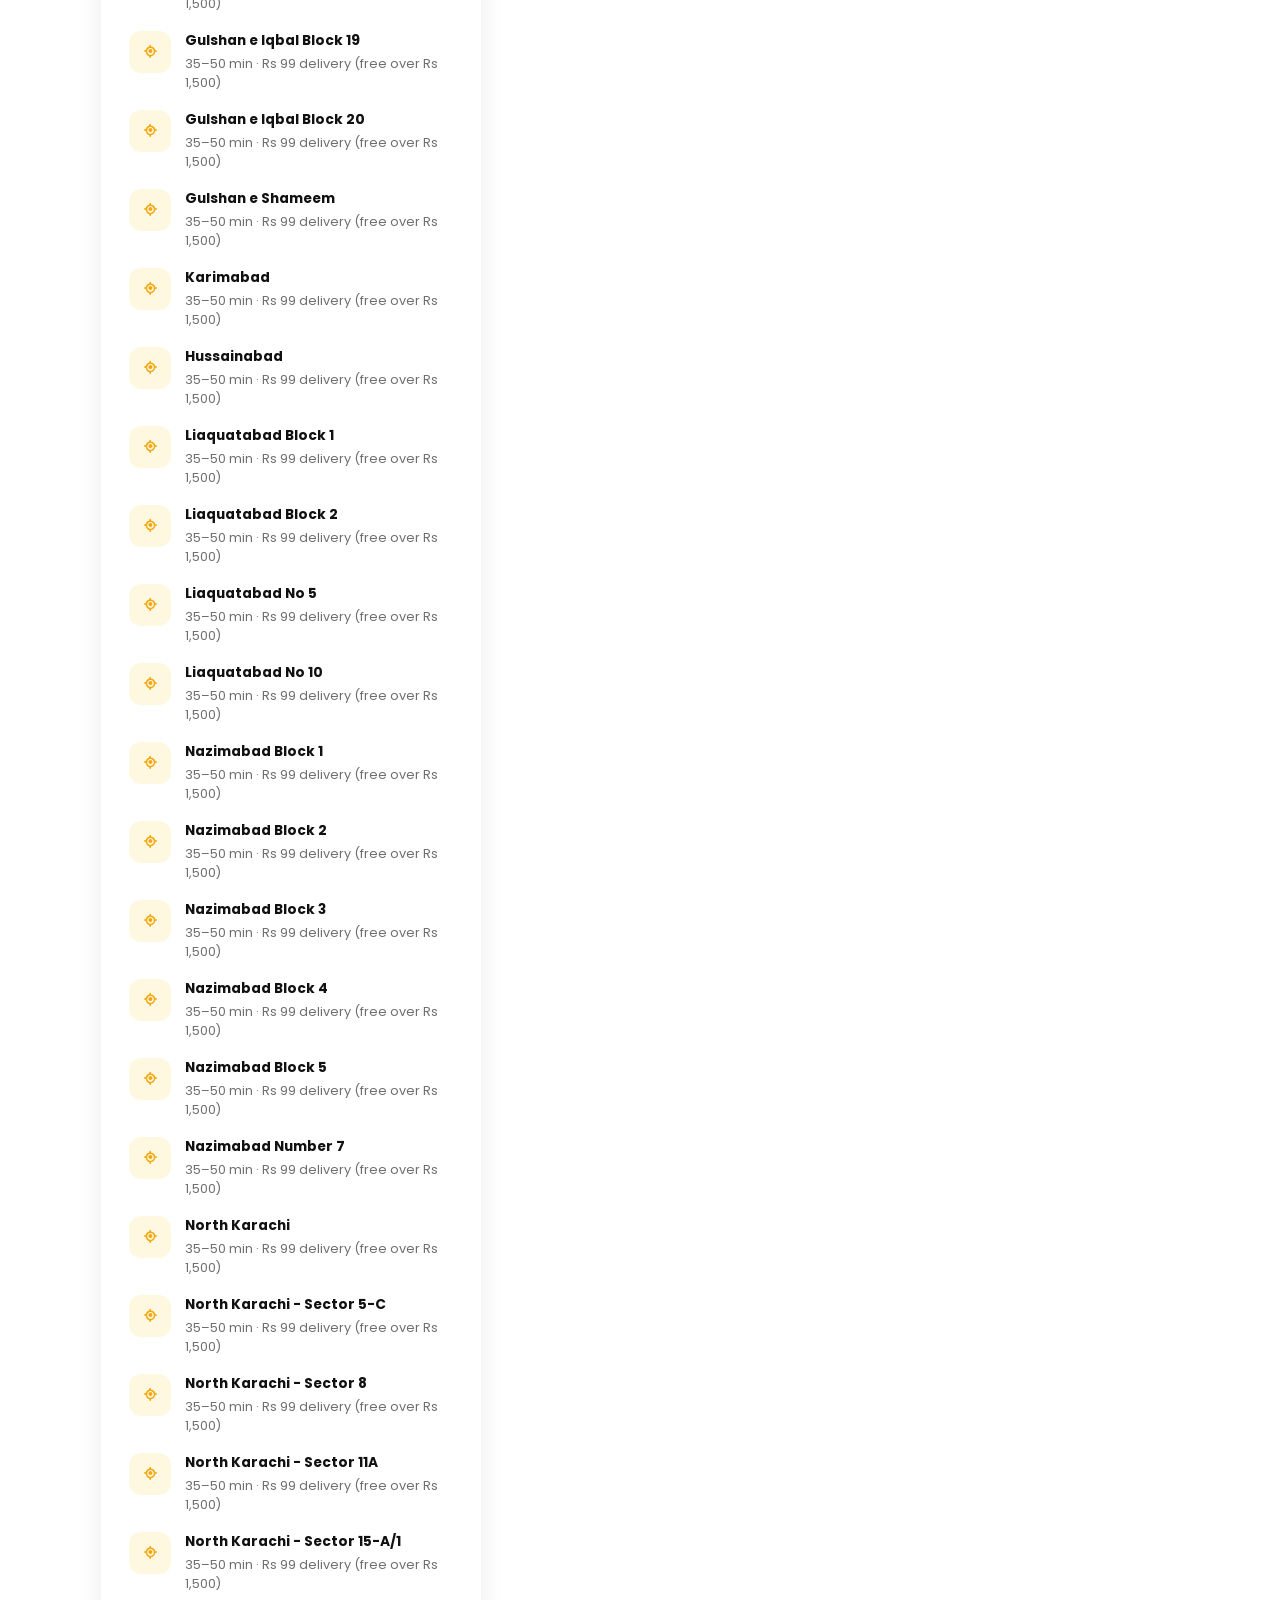
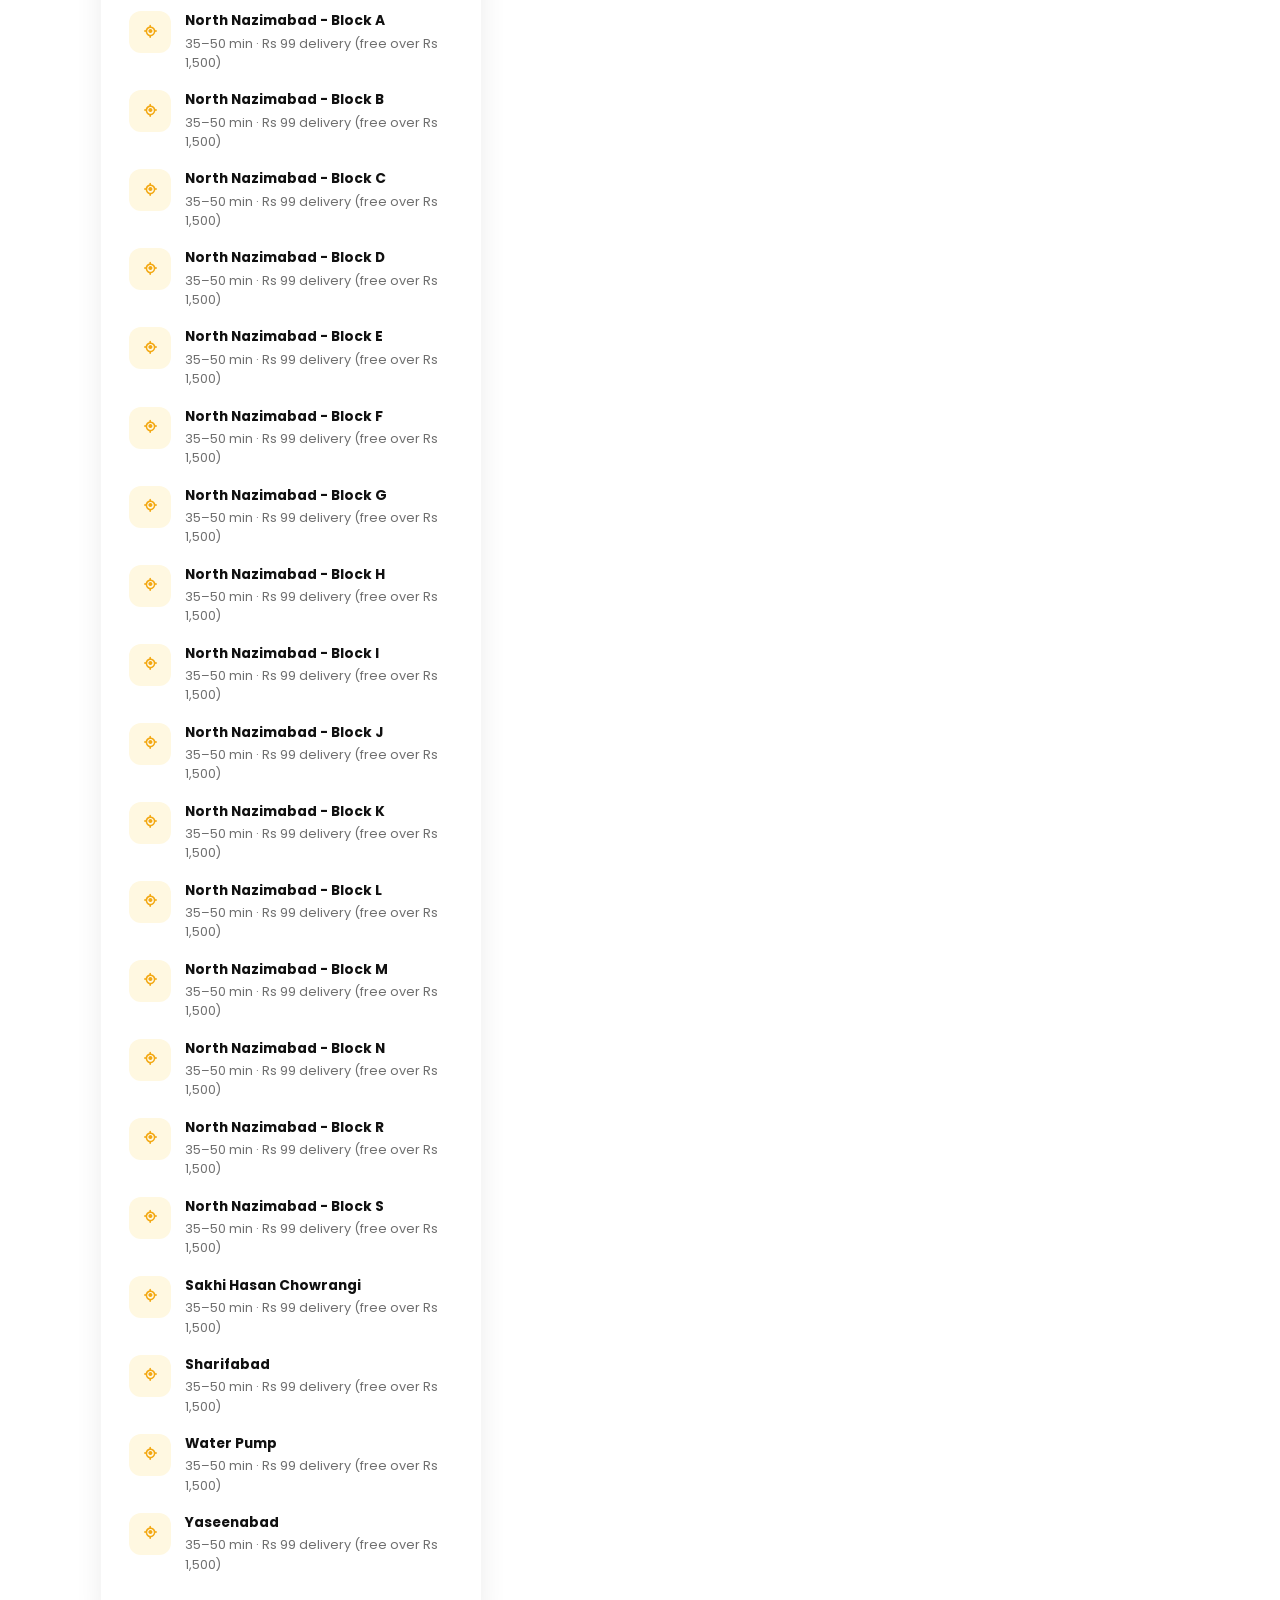
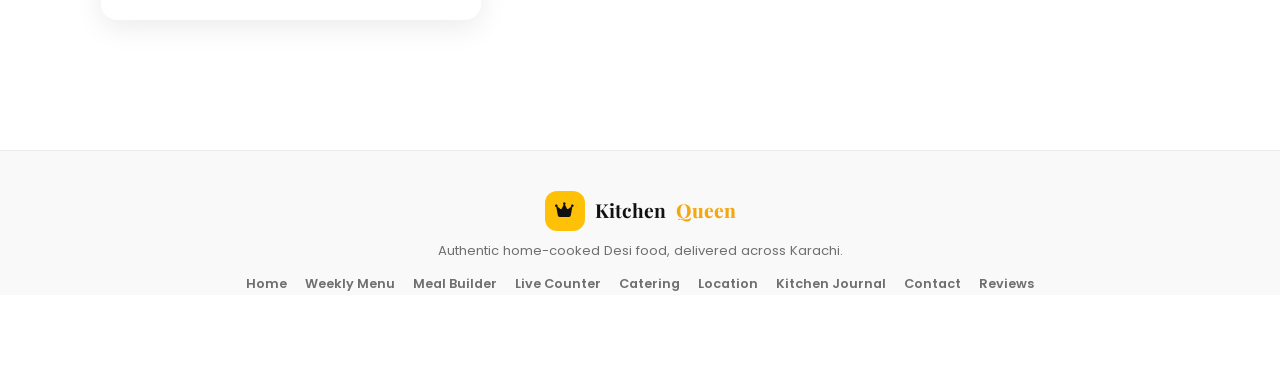
<file: location.html>
<!DOCTYPE html>
<html lang="en">
<head>
<meta charset="UTF-8">
<meta name="viewport" content="width=device-width, initial-scale=1">
<title>Delivery Areas in Karachi — Kitchen Queen</title>
<meta name="description" content="Check if Kitchen Queen delivers to your Karachi neighbourhood — DHA, Clifton, Gulshan, Bahadurabad, North Nazimabad and more.">
<link rel="icon" href="favicon.ico">
<link rel="icon" type="image/png" href="favicon.png">
<link rel="apple-touch-icon" href="favicon.png">
<link rel="preconnect" href="https://fonts.googleapis.com">
<link rel="preconnect" href="https://fonts.gstatic.com" crossorigin>
<link href="https://fonts.googleapis.com/css2?family=Playfair+Display:wght@600;700;800&family=Poppins:wght@300;400;500;600;700;800&family=Roboto+Mono:wght@400;500;700&display=swap" rel="stylesheet">
<link href="https://cdn.jsdelivr.net/npm/bootstrap@5.3.3/dist/css/bootstrap.min.css" rel="stylesheet">
<link href="https://cdnjs.cloudflare.com/ajax/libs/font-awesome/6.5.2/css/all.min.css" rel="stylesheet">
<link href="assets/css/style.css" rel="stylesheet">
</head>
<body data-page="location">

<nav id="kqRail"></nav>
<header id="kqHeader"></header>

<main class="kq-main">
  <h1 class="kq-page-title">Where We Deliver</h1>
  <p class="kq-page-sub">Hot food, 35–50 minutes, across most of Karachi.</p>

  <div class="kq-loc-grid">
    <div>
      <div class="kq-info-card">
        <div class="kq-info-row">
          <span class="ico"><i class="fa-solid fa-location-dot"></i></span>
          <span><b>Your saved address</b><span id="kqCurrentArea">No address saved yet</span></span>
        </div>
        <button class="kq-btn kq-btn-outline" id="kqChangeArea" style="width:100%;margin-top:12px"><i class="fa-solid fa-pen"></i> Change Delivery Area</button>
      </div>

      <div class="kq-section-head"><h2><i class="fa-solid fa-map"></i> Serviced Zones</h2></div>
      <div class="kq-info-card" id="kqZones"></div>
    </div>

    <aside>
      <div class="kq-mini-map">
        <div class="kq-map-frame">
          <iframe title="Kitchen Queen Karachi location" src="https://www.openstreetmap.org/export/embed.html?bbox=66.95%2C24.79%2C67.20%2C24.95&amp;layer=mapnik" loading="lazy"></iframe>
        </div>
      </div>
      <div class="kq-info-card" style="margin-top:16px">
        <div class="kq-info-row"><span class="ico"><i class="fa-solid fa-clock"></i></span><span><b>Kitchen Hours</b><span>Daily 12:00 PM – 12:00 AM</span></span></div>
        <div class="kq-info-row"><span class="ico"><i class="fa-solid fa-motorcycle"></i></span><span><b>Delivery Fee</b><span>Rs 99 — free on orders above Rs 1,500</span></span></div>
        <div class="kq-info-row"><span class="ico"><i class="fa-solid fa-phone"></i></span><span><b>Order by Phone</b><span>0336-2465676</span></span></div>
      </div>
    </aside>
  </div>
</main>

<footer id="kqFooter"></footer>
<div id="kqShellExtras"></div>

<script src="https://cdn.jsdelivr.net/npm/bootstrap@5.3.3/dist/js/bootstrap.bundle.min.js"></script>
<script src="assets/js/script.js"></script>
</body>
</html>
</file>
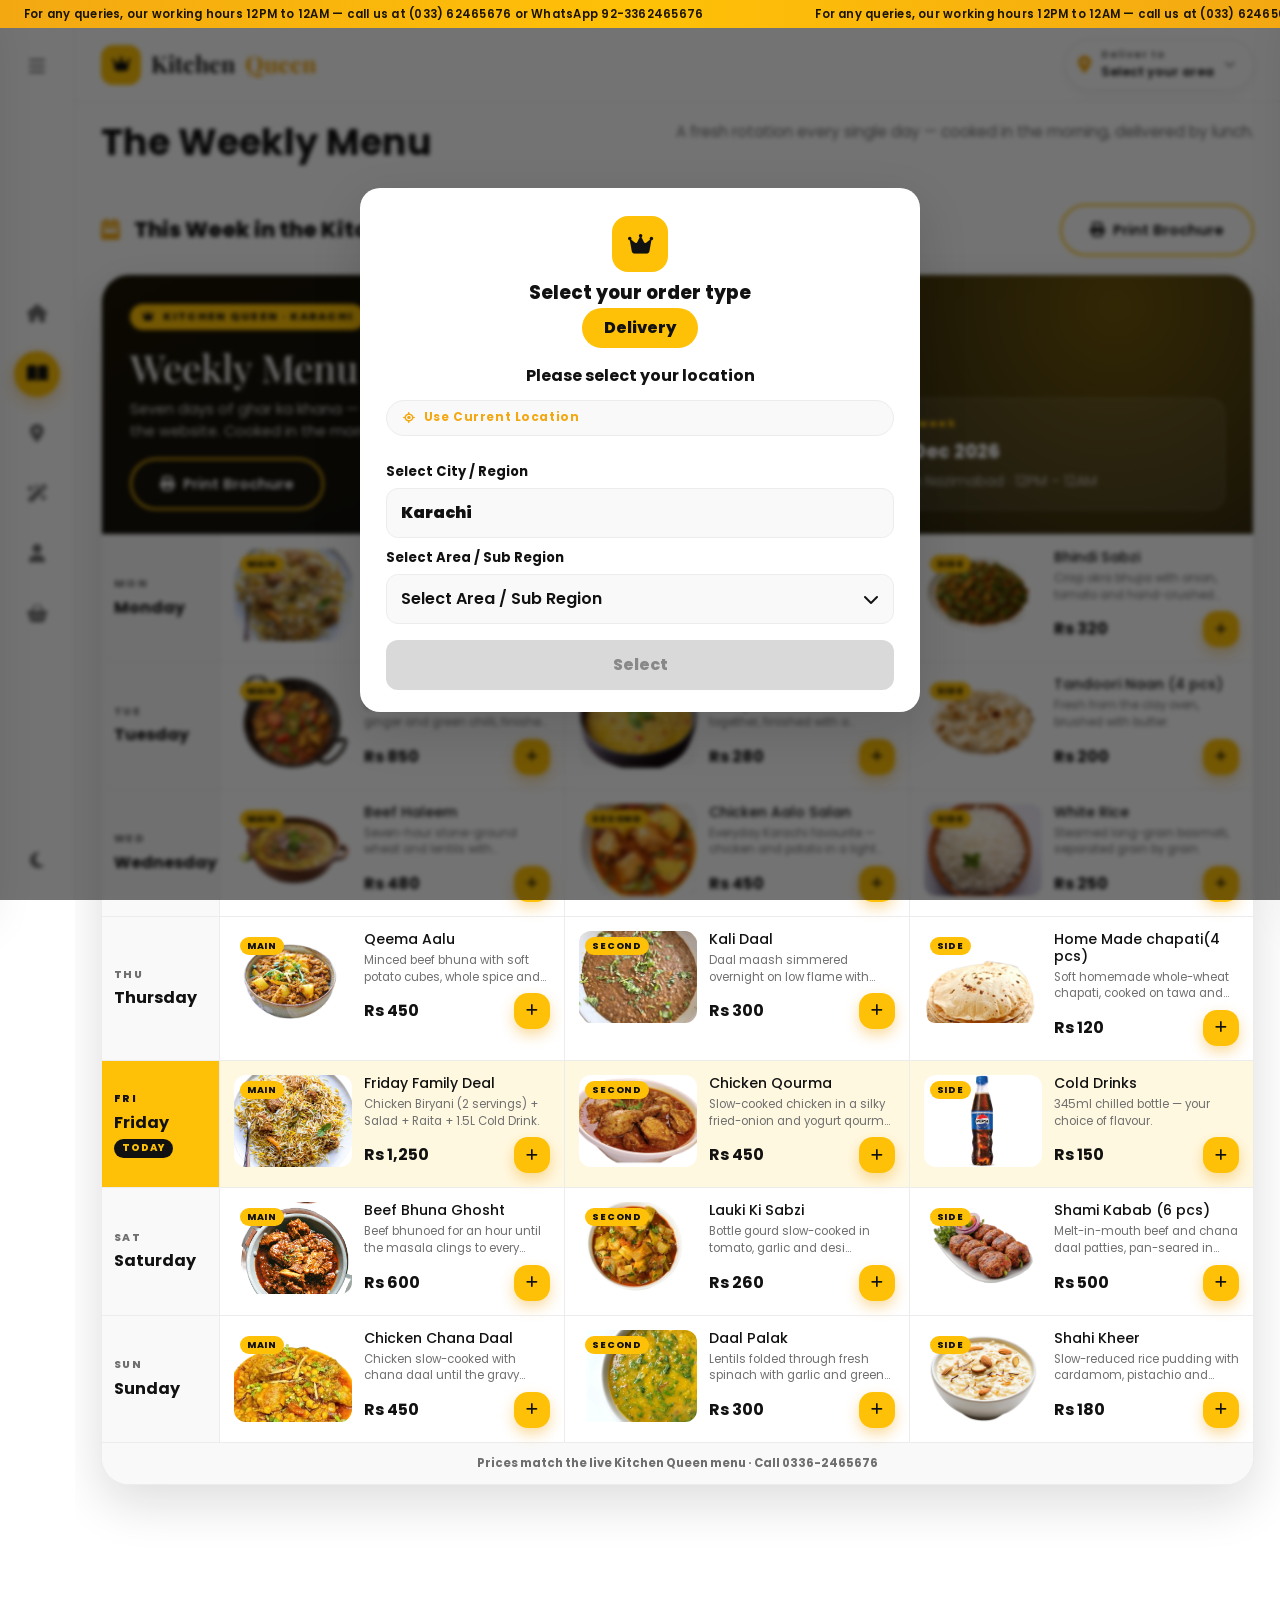
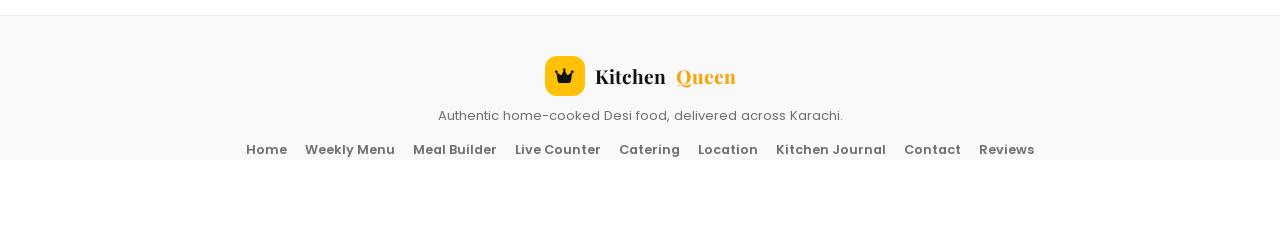
<file: menu.html>
<!DOCTYPE html>
<html lang="en">
<head>
<meta charset="UTF-8">
<meta name="viewport" content="width=device-width, initial-scale=1">
<title>Weekly Desi Menu — Kitchen Queen Karachi</title>
<meta name="description" content="See what Kitchen Queen is cooking every day this week — biryani, nihari, karahi and daily salan, freshly prepared in our Karachi home kitchen.">
<link rel="icon" href="favicon.ico">
<link rel="icon" type="image/png" href="favicon.png">
<link rel="apple-touch-icon" href="favicon.png">
<link rel="preconnect" href="https://fonts.googleapis.com">
<link rel="preconnect" href="https://fonts.gstatic.com" crossorigin>
<link href="https://fonts.googleapis.com/css2?family=Playfair+Display:wght@600;700;800&family=Poppins:wght@300;400;500;600;700;800&family=Roboto+Mono:wght@400;500;700&display=swap" rel="stylesheet">
<link href="https://cdn.jsdelivr.net/npm/bootstrap@5.3.3/dist/css/bootstrap.min.css" rel="stylesheet">
<link href="https://cdnjs.cloudflare.com/ajax/libs/font-awesome/6.5.2/css/all.min.css" rel="stylesheet">
<link href="assets/css/style.css" rel="stylesheet">
</head>
<body data-page="menu">

<nav id="kqRail"></nav>
<header id="kqHeader"></header>

<main class="kq-main">
  <div class="kq-menu-hero">
    <h1 class="kq-page-title">The Weekly Menu</h1>
    <p class="kq-page-sub">A fresh rotation every single day — cooked in the morning, delivered by lunch.</p>
  </div>

  <div class="kq-section-head">
    <h2><i class="fa-solid fa-calendar-week"></i> This Week in the Kitchen</h2>
    <button class="kq-btn kq-btn-outline" id="kqPrint"><i class="fa-solid fa-print"></i> Print Brochure</button>
  </div>

  <div id="kqWeek"></div>
</main>

<footer id="kqFooter"></footer>
<div id="kqShellExtras"></div>

<script src="https://cdn.jsdelivr.net/npm/bootstrap@5.3.3/dist/js/bootstrap.bundle.min.js"></script>
<script src="assets/js/script.js"></script>
</body>
</html>
</file>
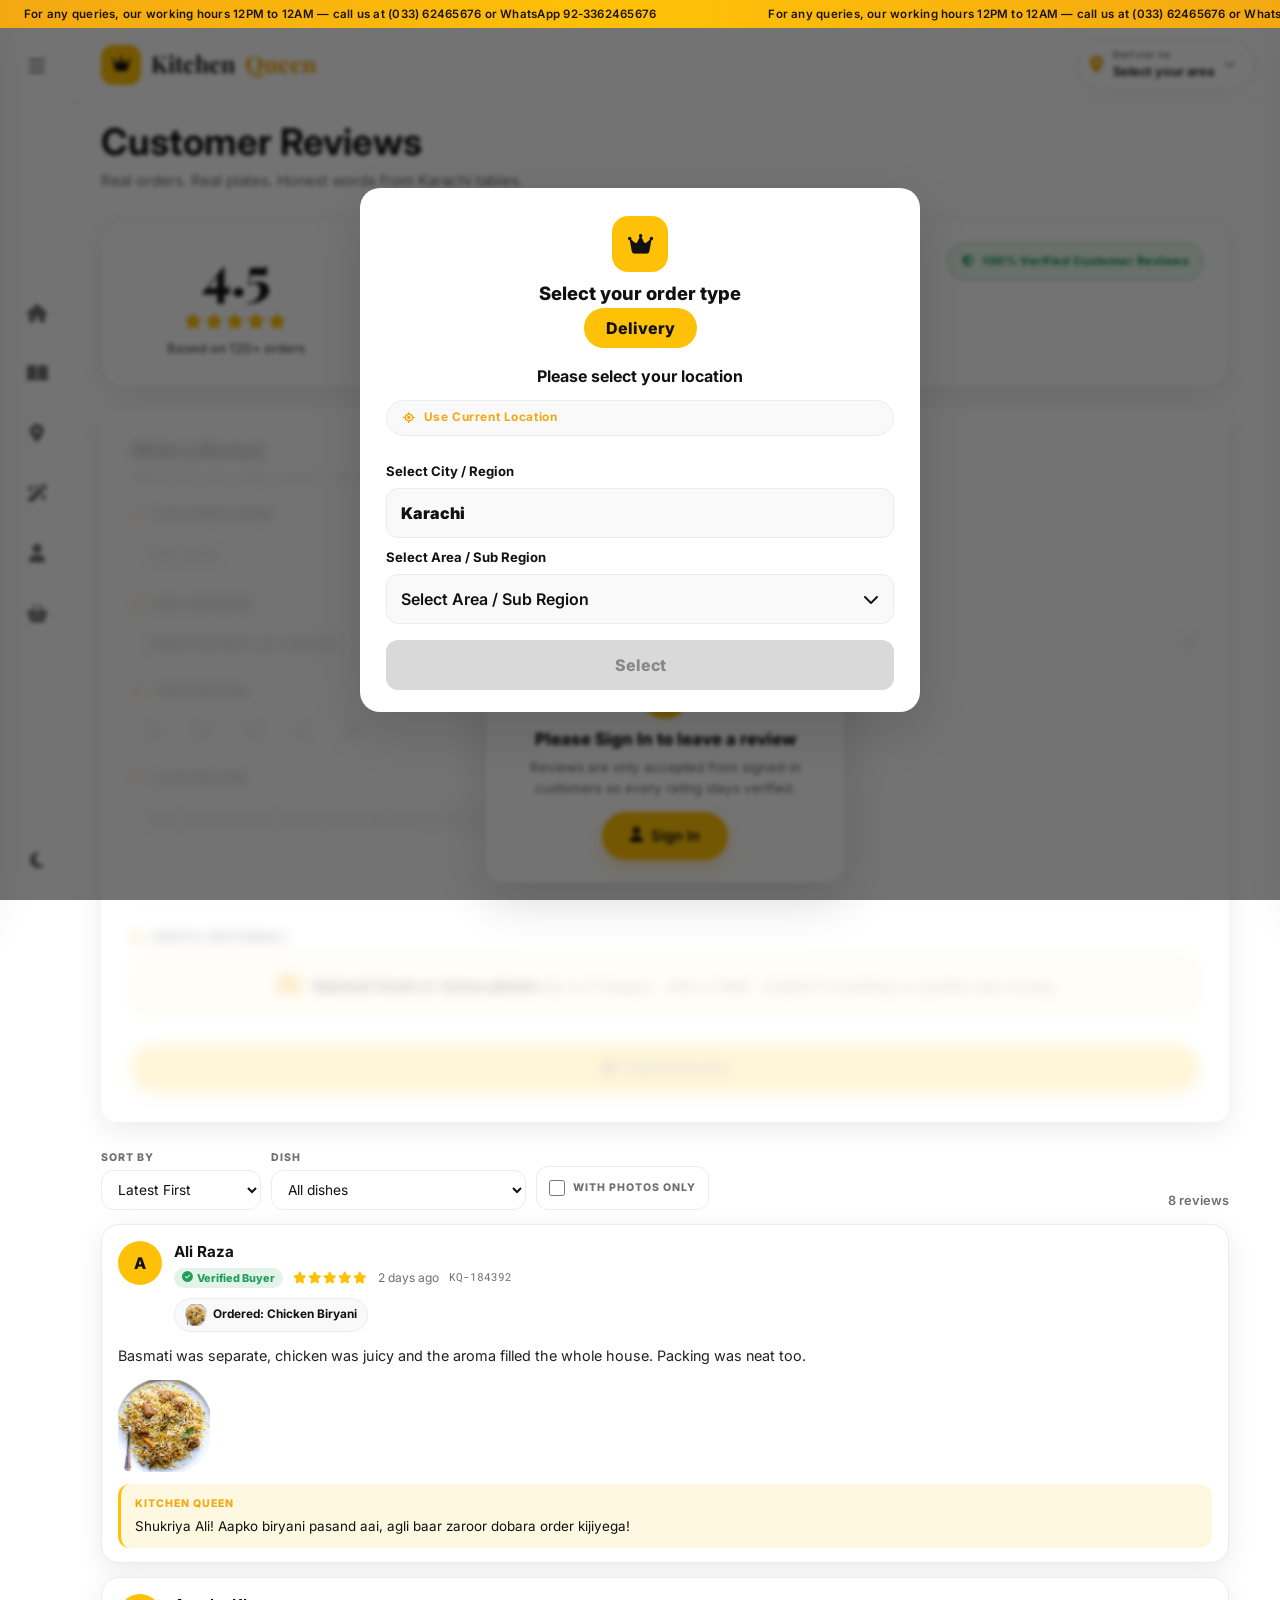
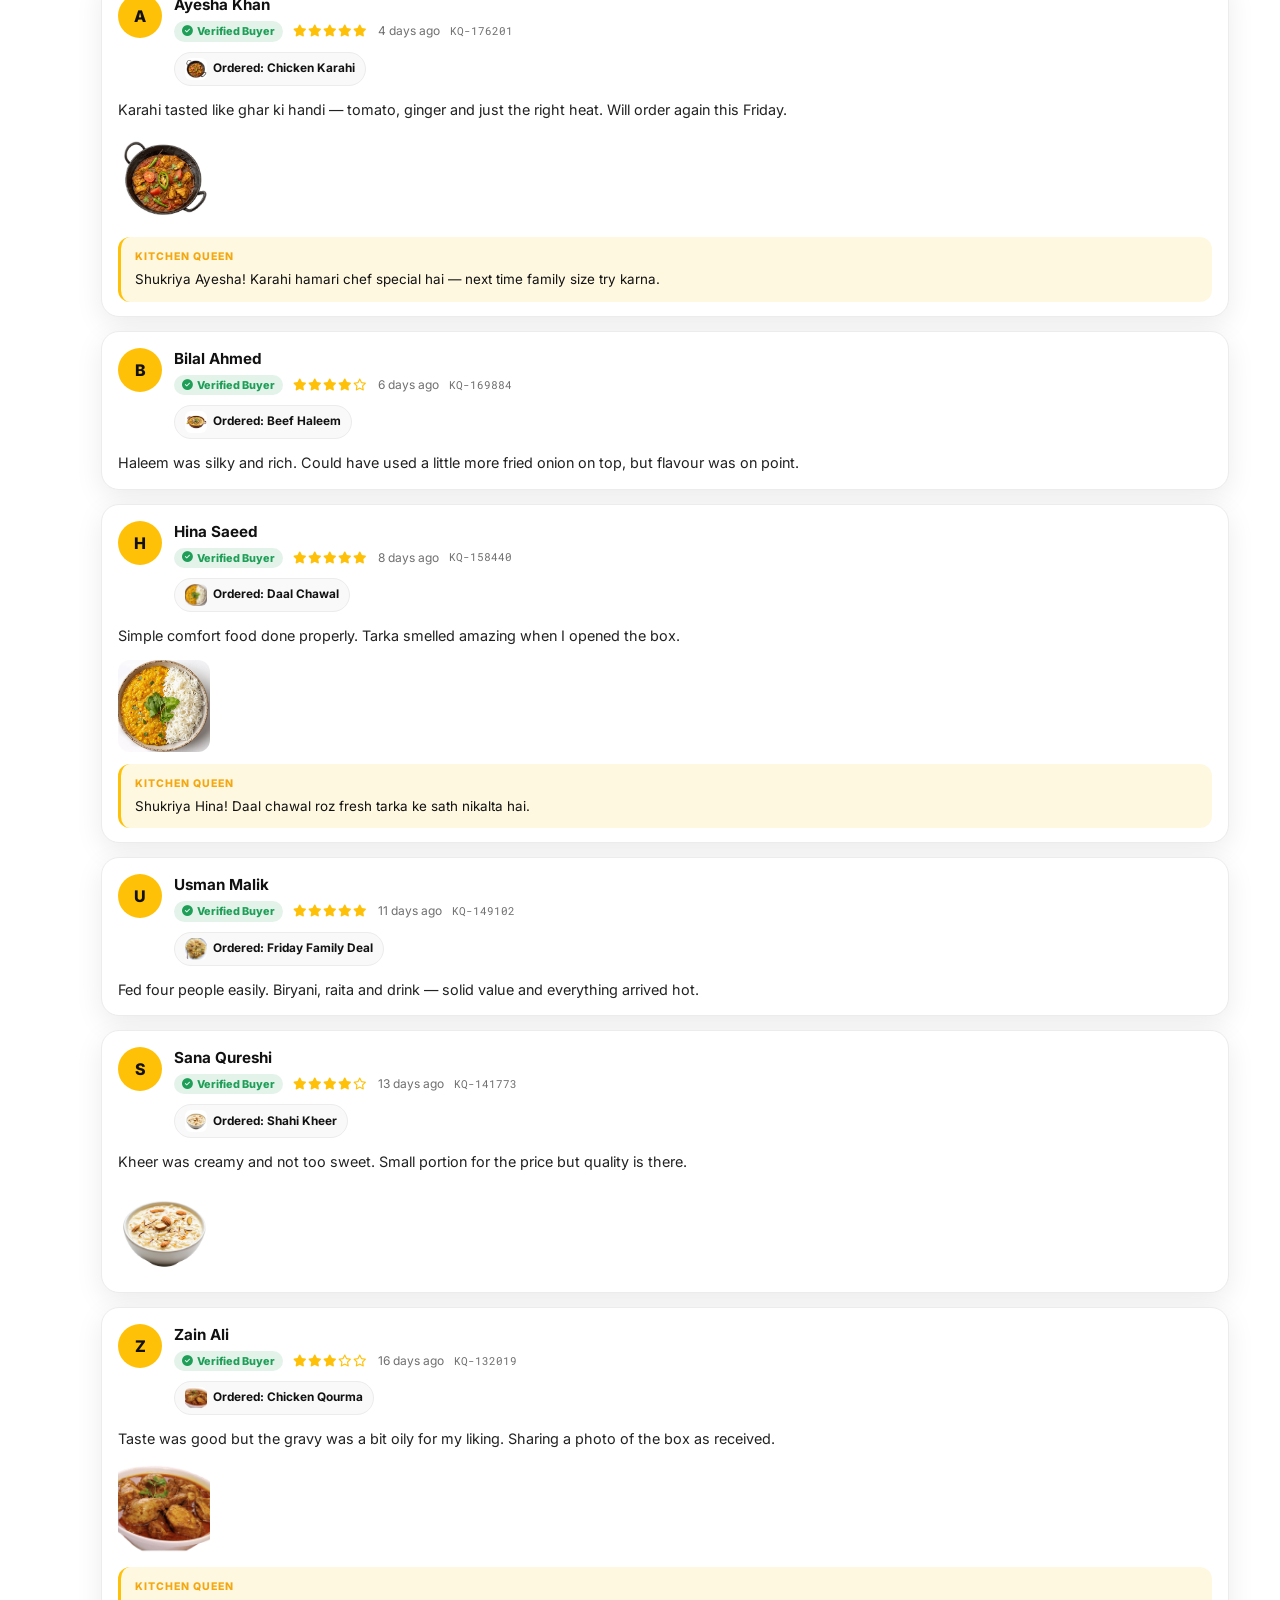
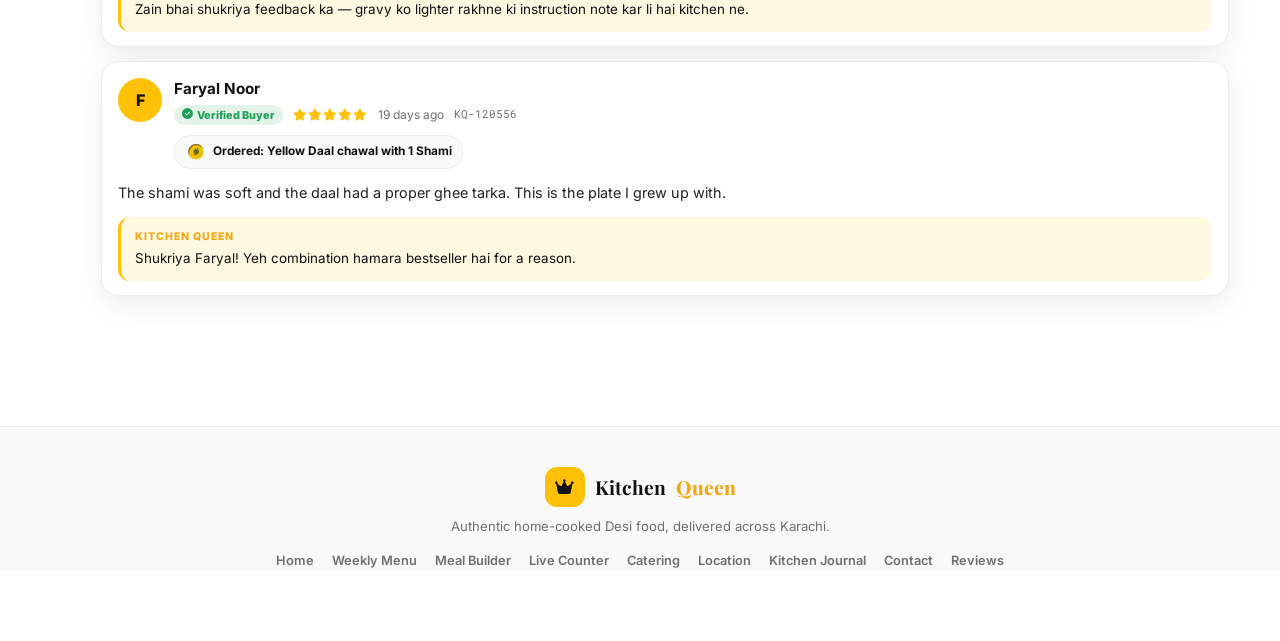
<file: reviews.html>
<!DOCTYPE html>
<html lang="en">
<head>
<meta charset="UTF-8">
<meta name="viewport" content="width=device-width, initial-scale=1">
<title>Customer Reviews — Kitchen Queen Karachi</title>
<meta name="description" content="Read verified Kitchen Queen customer reviews and share your order experience. Photos, ratings and Kitchen Queen replies.">
<link rel="icon" href="favicon.ico">
<link rel="icon" type="image/png" href="favicon.png">
<link rel="apple-touch-icon" href="favicon.png">
<link rel="preconnect" href="https://fonts.googleapis.com">
<link rel="preconnect" href="https://fonts.gstatic.com" crossorigin>
<link href="https://fonts.googleapis.com/css2?family=Inter:wght@400;500;600;700;800&family=Playfair+Display:wght@600;700;800&family=Poppins:wght@300;400;500;600;700;800&family=Roboto+Mono:wght@400;500;700&display=swap" rel="stylesheet">
<link href="https://cdn.jsdelivr.net/npm/bootstrap@5.3.3/dist/css/bootstrap.min.css" rel="stylesheet">
<link href="https://cdnjs.cloudflare.com/ajax/libs/font-awesome/6.5.2/css/all.min.css" rel="stylesheet">
<link href="assets/css/style.css" rel="stylesheet">
</head>
<body data-page="reviews">

<nav id="kqRail"></nav>
<header id="kqHeader"></header>

<main class="kq-main rv-page">
  <h1 class="kq-page-title">Customer Reviews</h1>
  <p class="kq-page-sub">Real orders. Real plates. Honest words from Karachi tables.</p>

  <section class="rv-hero" aria-label="Overall rating">
    <div class="rv-score">
      <div class="rv-score-num" id="kqRvScore">4.8</div>
      <div class="rv-score-stars" id="kqRvScoreStars" aria-hidden="true"></div>
      <p class="rv-score-meta" id="kqRvCount">Based on 128+ orders</p>
    </div>
    <div class="rv-bars" id="kqRvBars"></div>
    <div class="rv-trust">
      <i class="fa-solid fa-shield-halved"></i>
      <span>100% Verified Customer Reviews</span>
    </div>
  </section>

  <section class="rv-write-wrap" id="write">
    <form class="kq-form-card rv-form" id="kqReviewForm" novalidate>
      <div class="rv-form-head">
        <h2>Write a Review</h2>
        <p>Share how your order tasted — and add a photo if something was off, or if it was perfect.</p>
      </div>

      <div class="rv-gate" id="kqReviewGate">
        <div class="rv-gate-card">
          <span class="rv-gate-ico"><i class="fa-solid fa-lock"></i></span>
          <h3>Please Sign In to leave a review</h3>
          <p>Reviews are only accepted from signed-in customers so every rating stays verified.</p>
          <button type="button" class="kq-btn" id="kqRvSignIn"><i class="fa-solid fa-user"></i> Sign In</button>
        </div>
      </div>

      <div class="kq-form-2col">
        <div class="kq-field">
          <label for="rvName"><i class="fa-solid fa-user"></i> CUSTOMER NAME</label>
          <input type="text" id="rvName" data-required placeholder="Your name" autocomplete="name">
          <span class="kq-req-badge">Please enter your name</span>
        </div>
        <div class="kq-field">
          <label for="rvOrder"><i class="fa-solid fa-receipt"></i> ORDER ID</label>
          <input type="text" id="rvOrder" data-required placeholder="KQ-184392" autocomplete="off">
          <span class="kq-req-badge">Enter your order ID</span>
        </div>
      </div>

      <div class="kq-field">
        <label for="rvDish"><i class="fa-solid fa-bowl-food"></i> DISH ORDERED</label>
        <select id="rvDish" data-required>
          <option value="">Select the item you ordered</option>
        </select>
        <span class="kq-req-badge">Please select a dish</span>
      </div>

      <div class="kq-field">
        <label><i class="fa-solid fa-star"></i> YOUR RATING</label>
        <div class="rv-star-pick" id="kqRvStars" role="radiogroup" aria-label="Star rating">
          <button type="button" class="rv-star-btn" data-star="1" aria-label="1 star"><i class="fa-solid fa-star"></i></button>
          <button type="button" class="rv-star-btn" data-star="2" aria-label="2 stars"><i class="fa-solid fa-star"></i></button>
          <button type="button" class="rv-star-btn" data-star="3" aria-label="3 stars"><i class="fa-solid fa-star"></i></button>
          <button type="button" class="rv-star-btn" data-star="4" aria-label="4 stars"><i class="fa-solid fa-star"></i></button>
          <button type="button" class="rv-star-btn" data-star="5" aria-label="5 stars"><i class="fa-solid fa-star"></i></button>
        </div>
        <input type="hidden" id="rvRating" value="">
        <span class="kq-req-badge" id="rvRatingErr">Please tap a star rating</span>
      </div>

      <div class="kq-field">
        <label for="rvText"><i class="fa-solid fa-comment-dots"></i> YOUR REVIEW</label>
        <textarea id="rvText" rows="4" data-required placeholder="How was the taste, packing and delivery? If there was a problem, tell us clearly."></textarea>
        <span class="kq-req-badge">Please write your review</span>
      </div>

      <div class="kq-field">
        <label><i class="fa-solid fa-camera"></i> PHOTO (OPTIONAL)</label>
        <label class="rv-upload" for="rvPhotos">
          <input type="file" id="rvPhotos" accept="image/*" multiple>
          <i class="fa-solid fa-cloud-arrow-up"></i>
          <b>Upload food or issue photo</b>
          <small>Up to 3 images · JPG or PNG · helpful if packing or quality was wrong</small>
        </label>
        <div class="rv-previews" id="rvPreviews"></div>
      </div>

      <button class="kq-btn rv-submit" type="submit"><i class="fa-solid fa-paper-plane"></i> Submit Review</button>
    </form>
  </section>

  <section class="rv-list-wrap">
    <div class="rv-toolbar">
      <div class="rv-filters">
        <label class="rv-select-wrap">
          <span>Sort by</span>
          <select id="kqRvSort">
            <option value="latest">Latest First</option>
            <option value="high">Highest Rated</option>
            <option value="low">Lowest Rated</option>
          </select>
        </label>
        <label class="rv-select-wrap">
          <span>Dish</span>
          <select id="kqRvDishFilter">
            <option value="">All dishes</option>
          </select>
        </label>
        <label class="rv-check">
          <input type="checkbox" id="kqRvPhotosOnly">
          <span>With Photos Only</span>
        </label>
      </div>
      <p class="rv-showing" id="kqRvShowing"></p>
    </div>
    <div class="rv-list" id="kqRvList"></div>
  </section>
</main>

<div class="rv-lightbox" id="kqRvLightbox" hidden>
  <button type="button" class="rv-lightbox-x" id="kqRvLightClose" aria-label="Close photo"><i class="fa-solid fa-xmark"></i></button>
  <img alt="Review photo">
</div>

<footer id="kqFooter"></footer>
<div id="kqShellExtras"></div>

<script src="https://cdn.jsdelivr.net/npm/bootstrap@5.3.3/dist/js/bootstrap.bundle.min.js"></script>
<script src="assets/js/script.js"></script>
</body>
</html>
</file>
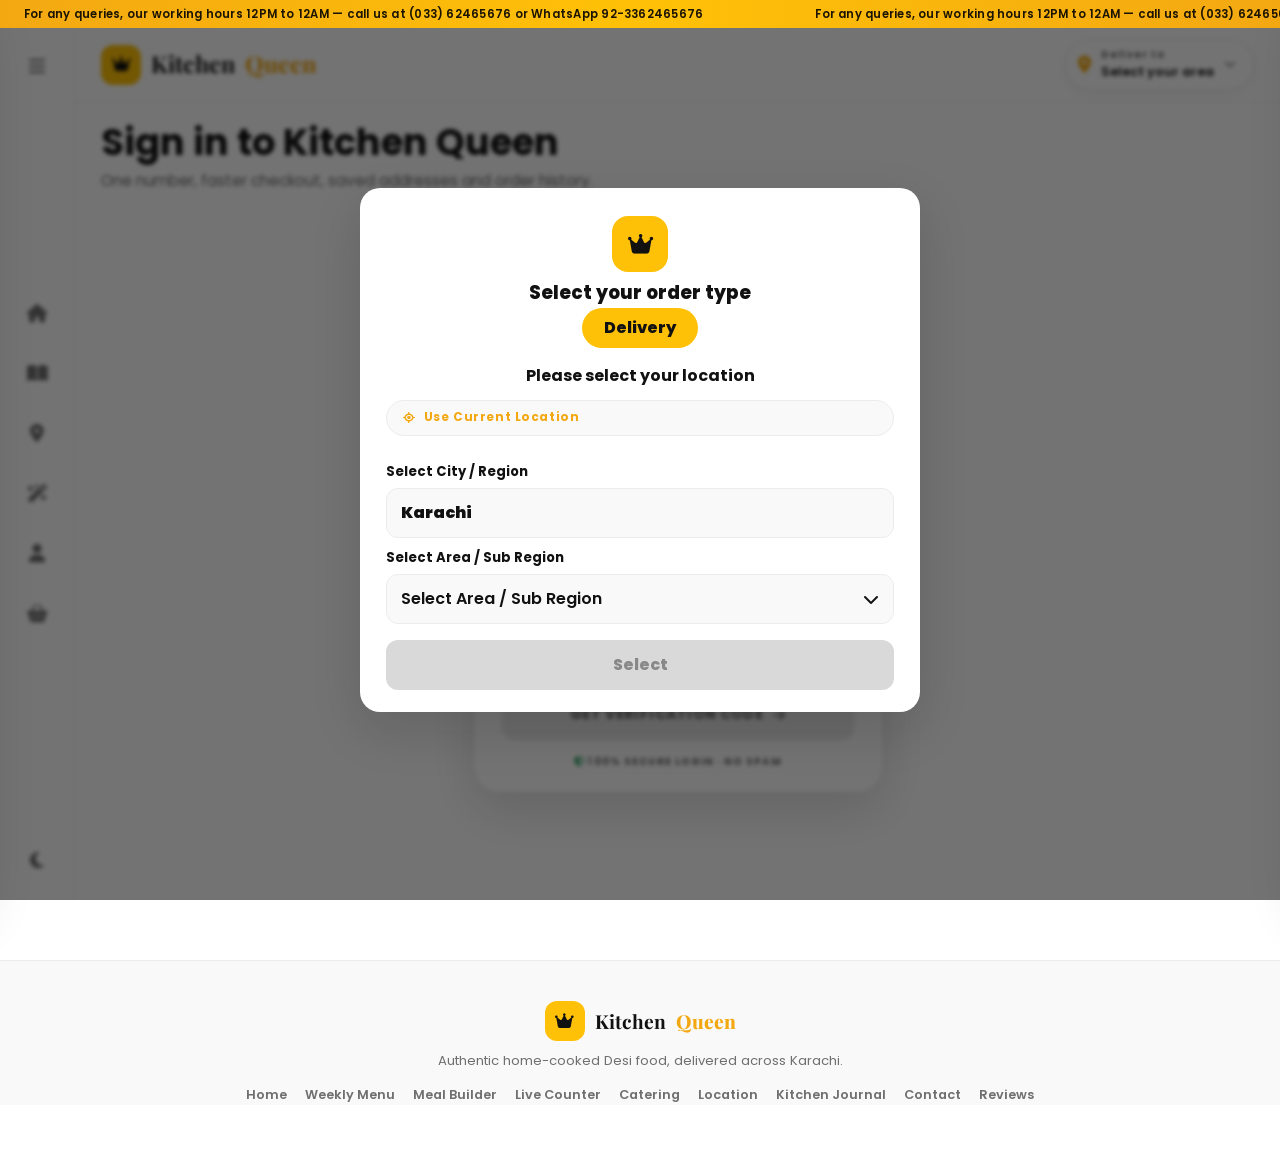
<file: signin.html>
<!DOCTYPE html>
<html lang="en">
<head>
<meta charset="UTF-8">
<meta name="viewport" content="width=device-width, initial-scale=1">
<title>Sign In — Kitchen Queen Karachi Desi Food Delivery</title>
<meta name="description" content="Sign in to Kitchen Queen with your mobile number to save addresses, track desi food orders and check out faster in Karachi.">
<link rel="icon" href="favicon.ico">
<link rel="icon" type="image/png" href="favicon.png">
<link rel="apple-touch-icon" href="favicon.png">
<link rel="preconnect" href="https://fonts.googleapis.com">
<link rel="preconnect" href="https://fonts.gstatic.com" crossorigin>
<link href="https://fonts.googleapis.com/css2?family=Playfair+Display:wght@600;700;800&family=Poppins:wght@300;400;500;600;700;800&family=Roboto+Mono:wght@400;500;700&display=swap" rel="stylesheet">
<link href="https://cdn.jsdelivr.net/npm/bootstrap@5.3.3/dist/css/bootstrap.min.css" rel="stylesheet">
<link href="https://cdnjs.cloudflare.com/ajax/libs/font-awesome/6.5.2/css/all.min.css" rel="stylesheet">
<link href="assets/css/style.css" rel="stylesheet">
</head>
<body data-page="signin">

<nav id="kqRail"></nav>
<header id="kqHeader"></header>

<main class="kq-main">
  <h1 class="kq-page-title">Sign in to Kitchen Queen</h1>
  <p class="kq-page-sub">One number, faster checkout, saved addresses and order history.</p>

  <div class="kq-auth-page">
    <div class="kq-modal-box kq-auth-box" id="kqAuthInline"></div>
  </div>
</main>

<footer id="kqFooter"></footer>
<div id="kqShellExtras"></div>

<script src="https://cdn.jsdelivr.net/npm/bootstrap@5.3.3/dist/js/bootstrap.bundle.min.js"></script>
<script src="assets/js/script.js"></script>
</body>
</html>
</file>
<file: assets/css/style.css>
/* ==========================================================================
   KITCHEN QUEEN — Global Stylesheet (single source of truth for all styling)
   Brand: Premium home-chef Desi cuisine, Karachi
   ========================================================================== */

/* ---------- 1. DESIGN TOKENS ---------- */
:root {
  --yellow: #ffc107;
  --yellow-2: #f3a812;
  --yellow-hover: #e0a800;
  --yellow-soft: #fff8e1;

  --bg: #ffffff;
  --bg-soft: #f9f9f9;
  --card: #ffffff;
  --text: #111111;
  --text-2: #222222;
  --muted: #6f6f6f;
  --border: #ececec;
  --shadow: 0 8px 28px rgba(17, 17, 17, 0.08);
  --shadow-lg: 0 18px 50px rgba(17, 17, 17, 0.14);

  --rail-w: 75px;
  --header-h: 74px;
  --radius: 16px;
  --dock-h: 78px;

  --green: #1e9e57;
  --red: #e03131;

  --font-body: "Poppins", "Segoe UI", sans-serif;
  --font-brand: "Playfair Display", Georgia, serif;
  --font-mono: "Roboto Mono", "Courier New", monospace;
  color-scheme: light;
}

[data-theme="dark"] {
  --bg: #121212;
  --bg-soft: #181818;
  --card: #1e1e1e;
  --text: #f4f4f4;
  --text-2: #ececec;
  --muted: #a3a3a3;
  --border: #2c2c2c;
  --shadow: 0 8px 28px rgba(0, 0, 0, 0.55);
  --shadow-lg: 0 18px 50px rgba(0, 0, 0, 0.65);
  --yellow-soft: #2a230f;
  color-scheme: dark;
  --bs-body-bg: #121212;
  --bs-body-color: #f4f4f4;
  --bs-border-color: #2c2c2c;
  --bs-secondary-bg: #181818;
  --bs-tertiary-bg: #1e1e1e;
  --bs-emphasis-color: #f4f4f4;
  --bs-heading-color: #f4f4f4;
}

/* ---------- 2. BASE ---------- */
* { box-sizing: border-box; }

html {
  scroll-behavior: smooth;
  overflow-x: hidden;
  width: 100%;
  max-width: 100%;
  -webkit-text-size-adjust: 100%;
}

body {
  margin: 0;
  font-family: var(--font-body);
  background: var(--bg);
  background-color: var(--bg);
  color: var(--text);
  transition: background 0.3s ease, color 0.3s ease;
  overflow-x: hidden;
  width: 100%;
  max-width: 100%;
  position: relative;
  overscroll-behavior-x: none;
}

img { max-width: 100%; display: block; }
a { text-decoration: none; color: inherit; }
button { font-family: inherit; }

.kq-main {
  margin-left: var(--rail-w);
  padding: calc(var(--header-h) + 22px) 26px 70px;
  min-height: 100vh;
  overflow-x: hidden;
  max-width: 100%;
  min-width: 0;
}

.kq-page-title {
  font-size: clamp(1.6rem, 3vw, 2.3rem);
  font-weight: 700;
  color: var(--text);
  margin: 0 0 6px;
}
.kq-page-sub { color: var(--muted); margin: 0 0 26px; font-size: 0.95rem; }

/* ---------- 3. BUTTONS ---------- */
.kq-btn {
  display: inline-flex;
  align-items: center;
  justify-content: center;
  gap: 8px;
  background: var(--yellow);
  color: #111;
  border: none;
  border-radius: 999px;
  padding: 13px 28px;
  font-weight: 600;
  font-size: 0.92rem;
  cursor: pointer;
  transition: background 0.2s ease, transform 0.15s ease, box-shadow 0.2s ease;
  box-shadow: 0 6px 18px rgba(243, 168, 18, 0.35);
}
.kq-btn:hover { background: var(--yellow-hover); transform: translateY(-2px); }
.kq-btn:active { transform: translateY(0); }
.kq-btn:disabled { opacity: 0.55; cursor: not-allowed; transform: none; }

.kq-btn-outline {
  background: transparent;
  border: 2px solid var(--yellow);
  color: var(--text);
  box-shadow: none;
}
.kq-btn-outline:hover { background: var(--yellow); color: #111; }

.kq-btn-dark { background: #111; color: #fff; box-shadow: none; }
.kq-btn-dark:hover { background: #000; }

.kq-btn-whatsapp { background: #25d366; color: #fff; box-shadow: 0 6px 18px rgba(37, 211, 102, 0.35); }
.kq-btn-whatsapp:hover { background: #1eb856; }

/* ---------- 4. LEFT NAVIGATION RAIL (desktop) ---------- */
.kq-rail {
  position: fixed;
  top: 0; left: 0; bottom: 0;
  width: var(--rail-w);
  background: var(--card);
  border-right: 1px solid var(--border);
  display: flex;
  flex-direction: column;
  align-items: center;
  padding: 16px 0;
  z-index: 1040;
  transition: background 0.3s ease;
}

.kq-rail-btn {
  position: relative;
  width: 46px; height: 46px;
  border-radius: 14px;
  border: none;
  background: transparent;
  color: var(--muted);
  font-size: 1.15rem;
  display: flex;
  align-items: center;
  justify-content: center;
  cursor: pointer;
  transition: all 0.2s ease;
}
.kq-rail-btn:hover { background: var(--yellow-soft); color: var(--yellow-2); }

.kq-rail-mid {
  flex: 1;
  display: flex;
  flex-direction: column;
  align-items: center;
  justify-content: center;
  gap: 14px;
}

.kq-rail-btn.active {
  background: var(--yellow);
  color: #111;
  border-radius: 999px;
  width: 46px;
  box-shadow: 0 6px 16px rgba(243, 168, 18, 0.4);
}

.kq-cart-badge {
  position: absolute;
  top: -4px; right: -6px;
  min-width: 19px; height: 19px;
  padding: 0 5px;
  background: var(--red);
  color: #fff;
  font-size: 0.66rem;
  font-weight: 700;
  border-radius: 999px;
  display: flex;
  align-items: center;
  justify-content: center;
}

.kq-theme-toggle { margin-top: auto; }

/* ---------- 5. TOP HEADER ---------- */
.kq-header {
  position: fixed;
  top: 0; left: var(--rail-w); right: 0;
  height: var(--header-h);
  background: var(--bg);
  border-bottom: 1px solid var(--border);
  display: flex;
  align-items: center;
  justify-content: space-between;
  gap: 16px;
  padding: 0 26px;
  z-index: 1030;
  transition: background 0.3s ease;
}

.kq-brand {
  font-family: var(--font-brand);
  font-size: 1.45rem;
  font-weight: 700;
  color: var(--text);
  display: flex;
  align-items: center;
  gap: 10px;
  white-space: nowrap;
}
.kq-brand b { color: var(--yellow-2); font-weight: 800; }
.kq-brand-icon {
  width: 40px; height: 40px;
  border-radius: 12px;
  background: var(--yellow);
  color: #111;
  display: flex; align-items: center; justify-content: center;
  font-size: 1.05rem;
}

.kq-location-pill {
  display: flex;
  align-items: center;
  gap: 10px;
  background: var(--bg-soft);
  border: 1px solid var(--border);
  border-radius: 999px;
  padding: 8px 18px 8px 12px;
  cursor: pointer;
  color: var(--text);
  max-width: 460px;
  transition: border-color 0.2s ease, box-shadow 0.2s ease;
}
.kq-location-pill:hover { border-color: var(--yellow); box-shadow: var(--shadow); }
.kq-location-pill > i.fa-location-dot { color: var(--yellow-2); font-size: 1.1rem; }
.kq-location-pill .pill-text { text-align: left; overflow: hidden; }
.kq-location-pill .pill-text small {
  display: block;
  font-size: 0.6rem;
  letter-spacing: 1.5px;
  color: var(--muted);
  font-weight: 700;
}
.kq-location-pill .pill-text span {
  display: block;
  font-size: 0.8rem;
  font-weight: 600;
  white-space: nowrap;
  overflow: hidden;
  text-overflow: ellipsis;
  max-width: 320px;
}
.kq-location-pill > i.fa-chevron-down { color: var(--muted); font-size: 0.7rem; }

/* ---------- 6. HERO CAROUSEL ---------- */
.kq-hero {
  border-radius: 22px;
  overflow: hidden;
  box-shadow: var(--shadow-lg);
  margin-bottom: 28px;
  max-width: 100%;
}
.kq-hero .carousel-item { height: auto; position: relative; }
.kq-hero .carousel-item img {
  width: 100%; height: 100%;
  object-fit: cover;
}
.kq-hero .hero-overlay {
  position: absolute;
  inset: 0;
  background: linear-gradient(90deg, rgba(0,0,0,0.78) 0%, rgba(0,0,0,0.35) 55%, rgba(0,0,0,0.05) 100%);
  display: flex;
  flex-direction: column;
  justify-content: center;
  padding: 0 7%;
  color: #fff;
}
.hero-kicker {
  display: inline-flex;
  align-items: center;
  gap: 8px;
  background: var(--yellow);
  color: #111;
  font-size: 0.72rem;
  font-weight: 700;
  letter-spacing: 2px;
  padding: 6px 14px;
  border-radius: 999px;
  width: fit-content;
  margin-bottom: 14px;
}
.hero-overlay h2 { font-size: clamp(1.7rem, 4vw, 2.9rem); font-weight: 800; margin: 0 0 8px; max-width: 560px; }
.hero-overlay p { color: rgba(255,255,255,0.85); margin: 0 0 20px; max-width: 480px; font-size: 0.98rem; }
.hero-price { font-size: 1.6rem; font-weight: 800; color: var(--yellow); margin-right: 18px; }
.carousel-indicators [data-bs-target] { width: 26px; height: 4px; border-radius: 4px; }

/* ---------- 7. STICKY CATEGORY BAR ---------- */
.kq-cats {
  position: sticky;
  top: calc(var(--hours-h, 0px) + var(--header-h));
  z-index: 1020;
  background: var(--bg);
  padding: 14px 0;
  display: flex;
  gap: 10px;
  overflow-x: auto;
  overflow-y: hidden;
  scrollbar-width: none;
  border-bottom: 1px solid var(--border);
  margin-bottom: 26px;
  box-shadow: 0 8px 18px rgba(0,0,0,.04);
  max-width: 100%;
  overscroll-behavior-x: contain;
}
.kq-cats::-webkit-scrollbar { display: none; }

.kq-cat-pill {
  flex: 0 0 auto;
  border: 1.5px solid var(--border);
  background: var(--card);
  color: var(--text);
  border-radius: 999px;
  padding: 9px 20px;
  font-size: 0.85rem;
  font-weight: 600;
  cursor: pointer;
  transition: all 0.2s ease;
  white-space: nowrap;
}
.kq-cat-pill:hover { border-color: var(--yellow); color: var(--yellow-2); }
.kq-cat-pill.active { background: var(--yellow); border-color: var(--yellow); color: #111; box-shadow: 0 6px 16px rgba(243,168,18,0.35); }

/* ---------- 8. PRODUCT GRID & CARDS ---------- */
.kq-grid {
  display: grid;
  grid-template-columns: repeat(auto-fill, minmax(250px, 1fr));
  gap: 22px;
}

.kq-card {
  background: var(--card);
  border-radius: var(--radius);
  box-shadow: var(--shadow);
  overflow: hidden;
  position: relative;
  cursor: pointer;
  transition: transform 0.25s ease, box-shadow 0.25s ease;
  display: flex;
  flex-direction: column;
}
.kq-card:hover { transform: translateY(-6px); box-shadow: var(--shadow-lg); }

.kq-card-img { position: relative; aspect-ratio: 1/1; overflow: hidden; }
.kq-card-img img { width: 100%; height: 100%; object-fit: cover; transition: transform 0.5s ease; }
.kq-card:hover .kq-card-img img { transform: scale(1.09); }

.kq-deal-tag {
  position: absolute;
  top: 12px; right: 12px;
  background: var(--yellow);
  color: #111;
  font-size: 0.66rem;
  font-weight: 800;
  letter-spacing: 1px;
  padding: 5px 12px;
  border-radius: 999px;
  z-index: 2;
  box-shadow: 0 4px 10px rgba(0,0,0,0.2);
}
.kq-deal-tag.red { background: var(--red); color: #fff; }

.kq-card-body { padding: 16px 18px 18px; display: flex; flex-direction: column; flex: 1; }
.kq-card-title { font-size: 1rem; font-weight: 700; margin: 0 0 5px; color: var(--text); }
.kq-card-desc {
  font-size: 0.8rem;
  color: var(--muted);
  margin: 0 0 14px;
  line-height: 1.5;
  display: -webkit-box;
  -webkit-line-clamp: 2;
  -webkit-box-orient: vertical;
  overflow: hidden;
  flex: 1;
}
.kq-card-foot { display: flex; align-items: center; justify-content: space-between; }
.kq-price { font-size: 1.1rem; font-weight: 800; color: var(--text); }

.kq-add-btn {
  width: 44px; height: 44px;
  border-radius: 14px;
  border: none;
  background: var(--yellow);
  color: #111;
  font-size: 1.2rem;
  font-weight: 700;
  cursor: pointer;
  display: flex; align-items: center; justify-content: center;
  transition: all 0.2s ease;
  box-shadow: 0 6px 14px rgba(243,168,18,0.4);
}
.kq-add-btn:hover { background: var(--yellow-hover); transform: scale(1.08); }

/* ---------- 9. OVERLAYS / DRAWERS / MODALS ---------- */
.kq-overlay {
  position: fixed;
  inset: 0;
  background: rgba(0, 0, 0, 0.55);
  backdrop-filter: blur(2px);
  opacity: 0;
  pointer-events: none;
  transition: opacity 0.3s ease;
  z-index: 1050;
}
.kq-overlay.show { opacity: 1; pointer-events: auto; }

/* Left slide-over (nav) */
.kq-nav-drawer {
  position: fixed;
  top: 0; left: 0; bottom: 0;
  width: 300px;
  max-width: 85vw;
  background: var(--card);
  z-index: 1060;
  transform: translateX(-105%);
  transition: transform 0.35s cubic-bezier(0.25, 1, 0.5, 1);
  display: flex;
  flex-direction: column;
  padding: 24px;
  box-shadow: var(--shadow-lg);
}
.kq-nav-drawer.show { transform: translateX(0); }
.kq-nav-drawer h3 { font-family: var(--font-brand); font-size: 1.4rem; margin: 0 0 4px; color: var(--text); }
.kq-nav-drawer .nav-sub { color: var(--muted); font-size: 0.8rem; margin-bottom: 22px; }
.kq-nav-link {
  display: flex; align-items: center; gap: 14px;
  padding: 13px 14px;
  border-radius: 12px;
  color: var(--text);
  font-weight: 600;
  font-size: 0.92rem;
  transition: background 0.2s ease, color 0.2s ease;
}
.kq-nav-link i { width: 22px; text-align: center; color: var(--yellow-2); }
.kq-nav-link:hover, .kq-nav-link.active { background: var(--yellow-soft); color: var(--yellow-2); }

/* Right slide-over (cart) */
.kq-cart-drawer {
  position: fixed;
  top: 0; right: 0; bottom: 0;
  width: 420px;
  max-width: 94vw;
  background: var(--card);
  z-index: 1060;
  transform: translateX(105%);
  transition: transform 0.35s cubic-bezier(0.25, 1, 0.5, 1);
  display: flex;
  flex-direction: column;
  box-shadow: var(--shadow-lg);
}
.kq-cart-drawer.show { transform: translateX(0); }

.kq-drawer-head {
  display: flex;
  align-items: center;
  justify-content: space-between;
  padding: 20px 22px;
  border-bottom: 1px solid var(--border);
}
.kq-drawer-head h3 { margin: 0; font-size: 1.05rem; font-weight: 800; letter-spacing: 1.5px; color: var(--text); }
.kq-x-btn {
  width: 36px; height: 36px;
  border-radius: 10px;
  border: none;
  background: var(--bg-soft);
  color: var(--text);
  cursor: pointer;
  font-size: 0.95rem;
  transition: background 0.2s ease;
}
.kq-x-btn:hover { background: var(--yellow); color: #111; }

.kq-cart-body { flex: 1; overflow-y: auto; padding: 18px 22px; }

.kq-cart-item {
  display: flex;
  gap: 12px;
  padding: 14px;
  border: 1px solid var(--border);
  border-radius: 14px;
  margin-bottom: 12px;
  background: var(--bg-soft);
}
.kq-cart-item img { width: 62px; height: 62px; border-radius: 10px; object-fit: cover; }
.kq-ci-info { flex: 1; min-width: 0; }
.kq-ci-name { font-size: 0.88rem; font-weight: 700; color: var(--text); margin: 0 0 2px; }
.kq-ci-meta { font-size: 0.7rem; color: var(--muted); margin: 0 0 8px; line-height: 1.45; }
.kq-ci-row { display: flex; align-items: center; justify-content: space-between; }
.kq-ci-price { font-weight: 800; font-size: 0.9rem; color: var(--text); }
.kq-ci-actions { display: flex; gap: 6px; margin-top: 8px; }
.kq-ci-edit, .kq-ci-del {
  border: none;
  background: transparent;
  font-size: 0.7rem;
  font-weight: 700;
  cursor: pointer;
  padding: 4px 8px;
  border-radius: 8px;
}
.kq-ci-edit { color: var(--yellow-2); background: var(--yellow-soft); }
.kq-ci-del { color: var(--red); background: rgba(224, 49, 49, 0.08); }

.kq-qty {
  display: inline-flex;
  align-items: center;
  gap: 12px;
  background: var(--card);
  border: 1px solid var(--border);
  border-radius: 999px;
  padding: 3px 8px;
}
.kq-qty button {
  width: 24px; height: 24px;
  border: none;
  background: var(--yellow);
  color: #111;
  border-radius: 50%;
  font-weight: 800;
  cursor: pointer;
  line-height: 1;
}
.kq-qty span { font-weight: 700; font-size: 0.85rem; min-width: 14px; text-align: center; color: var(--text); }

.kq-upsell-title { font-size: 0.72rem; font-weight: 800; letter-spacing: 2px; color: var(--muted); margin: 20px 0 12px; }
.kq-upsell-row { display: flex; gap: 12px; overflow-x: auto; padding-bottom: 6px; scrollbar-width: none; }
.kq-upsell-row::-webkit-scrollbar { display: none; }
.kq-upsell-card {
  flex: 0 0 128px;
  border: 1px solid var(--border);
  border-radius: 14px;
  padding: 10px;
  text-align: center;
  background: var(--card);
}
.kq-upsell-card img { width: 100%; height: 74px; object-fit: cover; border-radius: 10px; margin-bottom: 8px; }
.kq-upsell-card p { font-size: 0.72rem; font-weight: 700; margin: 0 0 6px; color: var(--text); }
.kq-upsell-card button {
  border: none;
  background: var(--yellow-soft);
  color: var(--yellow-2);
  font-size: 0.72rem;
  font-weight: 800;
  border-radius: 999px;
  padding: 5px 14px;
  cursor: pointer;
}
.kq-upsell-card button:hover { background: var(--yellow); color: #111; }

.kq-promo-row { display: flex; gap: 8px; margin-top: 18px; }
.kq-promo-row input {
  flex: 1;
  border: 1.5px dashed var(--border);
  background: var(--bg-soft);
  border-radius: 12px;
  padding: 10px 14px;
  font-size: 0.82rem;
  color: var(--text);
  outline: none;
}
.kq-promo-row input:focus { border-color: var(--yellow); }
.kq-promo-msg { font-size: 0.72rem; margin-top: 6px; font-weight: 600; }

.kq-bill { margin-top: 18px; border-top: 1.5px dashed var(--border); padding-top: 14px; }
.kq-bill-row { display: flex; justify-content: space-between; font-size: 0.85rem; color: var(--muted); margin-bottom: 8px; }
.kq-bill-row.total { font-size: 1.05rem; font-weight: 800; color: var(--text); margin-top: 10px; }
.kq-bill-row .free { color: var(--green); font-weight: 700; }

.kq-cart-foot { padding: 16px 22px 22px; border-top: 1px solid var(--border); }
.kq-cart-foot .kq-btn { width: 100%; padding: 15px; font-size: 1rem; letter-spacing: 1px; }

.kq-cart-empty { text-align: center; padding: 50px 10px; color: var(--muted); }
.kq-cart-empty i { font-size: 2.6rem; color: var(--yellow); margin-bottom: 12px; }

/* Centered modal (customizer / location / generic) */
.kq-modal {
  position: fixed;
  inset: 0;
  z-index: 1060;
  display: flex;
  align-items: center;
  justify-content: center;
  padding: 18px;
  opacity: 0;
  pointer-events: none;
  transition: opacity 0.3s ease;
}
.kq-modal.show { opacity: 1; pointer-events: auto; }
.kq-modal-box {
  background: var(--card);
  border-radius: 20px;
  width: 100%;
  max-width: 640px;
  max-height: 88vh;
  overflow-y: auto;
  box-shadow: var(--shadow-lg);
  transform: translateY(24px) scale(0.97);
  transition: transform 0.3s cubic-bezier(0.25, 1, 0.5, 1);
}
.kq-modal.show .kq-modal-box { transform: translateY(0) scale(1); }

/* Customizer layout */
.kq-cust-grid { display: grid; grid-template-columns: 1fr 1fr; gap: 0; }
.kq-cust-left { padding: 24px; border-right: 1px solid var(--border); }
.kq-cust-left img { width: 100%; aspect-ratio: 1/1; object-fit: cover; border-radius: 14px; margin-bottom: 16px; }
.kq-cust-left h3 { font-size: 1.15rem; font-weight: 800; margin: 0 0 6px; color: var(--text); }
.kq-cust-left .base-price { color: var(--yellow-2); font-weight: 800; font-size: 1.05rem; margin-bottom: 8px; display: block; }
.kq-cust-left p { color: var(--muted); font-size: 0.82rem; line-height: 1.6; margin: 0; }
.kq-cust-right { padding: 24px; }

.kq-opt-group { margin-bottom: 20px; }
.kq-opt-label { font-size: 0.72rem; font-weight: 800; letter-spacing: 1.5px; color: var(--text); margin-bottom: 10px; display: flex; align-items: center; gap: 8px; }
.kq-req-badge { display: none; background: var(--red); color: #fff; font-size: 0.58rem; padding: 2px 8px; border-radius: 999px; letter-spacing: 1px; width: fit-content; margin-top: 5px; }
.kq-field.invalid .kq-req-badge { display: block; }
.kq-opt-badge { background: var(--bg-soft); color: var(--muted); font-size: 0.58rem; padding: 2px 8px; border-radius: 999px; letter-spacing: 1px; border: 1px solid var(--border); }

.kq-choice {
  display: flex;
  align-items: center;
  justify-content: space-between;
  gap: 10px;
  border: 1.5px solid var(--border);
  border-radius: 12px;
  padding: 10px 14px;
  margin-bottom: 8px;
  cursor: pointer;
  font-size: 0.85rem;
  font-weight: 600;
  color: var(--text);
  transition: all 0.15s ease;
}
.kq-choice:hover { border-color: var(--yellow); }
.kq-choice.selected { border-color: var(--yellow); background: var(--yellow-soft); }
.kq-choice input { accent-color: var(--yellow-2); }
.kq-choice .choice-price { font-size: 0.78rem; color: var(--muted); font-weight: 700; }
.kq-choice .choice-left { display: flex; align-items: center; gap: 10px; }

.kq-cust-alert {
  display: none;
  background: rgba(224, 49, 49, 0.1);
  border: 1px solid var(--red);
  color: var(--red);
  border-radius: 12px;
  padding: 10px 14px;
  font-size: 0.8rem;
  font-weight: 600;
  margin: 0 24px;
}
.kq-cust-alert.show { display: flex; align-items: center; gap: 8px; }

.kq-cust-foot {
  position: sticky;
  bottom: 0;
  background: var(--card);
  border-top: 1px solid var(--border);
  padding: 14px 24px;
  display: flex;
  align-items: center;
  gap: 14px;
}
.kq-cust-foot .kq-qty { padding: 6px 12px; gap: 16px; }
.kq-cust-foot .kq-qty button { width: 30px; height: 30px; }
.kq-cust-foot .kq-btn { flex: 1; }

/* Location modal */
.kq-loc-box { max-width: 460px; padding: 28px; }
.kq-loc-box h3 { margin: 0 0 4px; font-size: 1.15rem; font-weight: 800; color: var(--text); }
.kq-loc-box .loc-sub { color: var(--muted); font-size: 0.8rem; margin-bottom: 18px; }
.kq-saved-addr {
  border: 1.5px solid var(--border);
  border-radius: 14px;
  padding: 14px 16px;
  display: flex;
  gap: 12px;
  align-items: flex-start;
  cursor: pointer;
  margin-bottom: 10px;
  transition: border-color 0.2s ease;
}
.kq-saved-addr:hover, .kq-saved-addr.selected { border-color: var(--yellow); background: var(--yellow-soft); }
.kq-saved-addr i { color: var(--yellow-2); margin-top: 2px; }
.kq-saved-addr b { display: block; font-size: 0.85rem; color: var(--text); }
.kq-saved-addr span { font-size: 0.75rem; color: var(--muted); }

/* Toast */
.kq-toast-wrap { position: fixed; bottom: 24px; left: 50%; transform: translateX(-50%); z-index: 2000; display: flex; flex-direction: column; gap: 8px; align-items: center; }
.kq-toast {
  background: #111;
  color: #fff;
  padding: 12px 22px;
  border-radius: 999px;
  font-size: 0.85rem;
  font-weight: 600;
  box-shadow: var(--shadow-lg);
  display: flex;
  align-items: center;
  gap: 10px;
  animation: toastIn 0.3s cubic-bezier(0.25, 1, 0.5, 1);
}
.kq-toast i { color: var(--yellow); }
.kq-toast.success i { color: #2fbf71; }
@keyframes toastIn { from { opacity: 0; transform: translateY(16px); } to { opacity: 1; transform: translateY(0); } }

/* ---------- 10. SECTION HELPERS ---------- */
.kq-section-head { display: flex; align-items: center; justify-content: space-between; margin: 34px 0 18px; }
.kq-section-head h2 { font-size: 1.35rem; font-weight: 800; margin: 0; color: var(--text); }
.kq-section-head h2 i { color: var(--yellow-2); margin-right: 10px; }

/* ---------- 11. LOCATION PAGE ---------- */
.kq-loc-grid { display: grid; grid-template-columns: 380px 1fr; gap: 24px; align-items: stretch; }
.kq-info-card { background: var(--card); border-radius: var(--radius); box-shadow: var(--shadow); padding: 28px; }
.kq-info-card h3 { font-size: 1.1rem; font-weight: 800; margin: 0 0 18px; color: var(--text); }
.kq-info-row { display: flex; gap: 14px; margin-bottom: 18px; align-items: flex-start; }
.kq-info-row .ico {
  width: 42px; height: 42px; flex: 0 0 42px;
  border-radius: 12px;
  background: var(--yellow-soft);
  color: var(--yellow-2);
  display: flex; align-items: center; justify-content: center;
}
.kq-info-row b { display: block; font-size: 0.86rem; color: var(--text); margin-bottom: 2px; }
.kq-info-row span { font-size: 0.8rem; color: var(--muted); line-height: 1.5; }
.kq-map-frame { border-radius: var(--radius); overflow: hidden; box-shadow: var(--shadow); min-height: 420px; }
.kq-map-frame iframe { width: 100%; height: 100%; min-height: 420px; border: 0; display: block; }

/* ---------- 12. MENU BROCHURE ---------- */
.kq-menu-hero { display: flex; align-items: center; justify-content: space-between; flex-wrap: wrap; gap: 16px; margin-bottom: 26px; }
.kq-week-tabs { display: flex; gap: 10px; margin-bottom: 24px; }
.kq-day-card { background: var(--card); border-radius: var(--radius); box-shadow: var(--shadow); overflow: hidden; }
.kq-day-head { background: var(--yellow); color: #111; font-weight: 800; padding: 12px 20px; font-size: 0.95rem; letter-spacing: 1px; display: flex; justify-content: space-between; align-items: center; }
.kq-day-body { padding: 18px 20px; }
.kq-meal { padding: 12px 0; border-bottom: 1.5px dashed var(--border); }
.kq-meal:last-child { border-bottom: none; }
.kq-meal .meal-slot { font-size: 0.62rem; font-weight: 800; letter-spacing: 2px; color: var(--yellow-2); margin-bottom: 4px; }
.kq-meal .meal-name { font-size: 0.88rem; font-weight: 700; color: var(--text); margin: 0 0 3px; }
.kq-meal .meal-desc { font-size: 0.75rem; color: var(--muted); margin: 0; }
.kq-meal .meal-price { font-weight: 800; color: var(--text); white-space: nowrap; }
.kq-meal-flex { display: flex; justify-content: space-between; gap: 10px; align-items: flex-start; }

/* ---------- 13. LIVE COUNTER ---------- */
.kq-stats { display: grid; grid-template-columns: repeat(3, 1fr); gap: 22px; margin-bottom: 30px; }
.kq-stat-card { background: var(--card); border-radius: var(--radius); box-shadow: var(--shadow); padding: 30px 26px; position: relative; overflow: hidden; }
.kq-stat-card::after { content: ""; position: absolute; top: 0; left: 0; right: 0; height: 5px; background: var(--yellow); }
.kq-stat-card .stat-ico { width: 52px; height: 52px; border-radius: 14px; background: var(--yellow-soft); color: var(--yellow-2); display: flex; align-items: center; justify-content: center; font-size: 1.3rem; margin-bottom: 16px; }
.kq-stat-num { font-size: 2.3rem; font-weight: 800; color: var(--text); line-height: 1; margin-bottom: 6px; }
.kq-stat-num em { font-style: normal; color: var(--yellow-2); }
.kq-stat-label { color: var(--muted); font-size: 0.85rem; font-weight: 600; }
.kq-live-dot { display: inline-flex; align-items: center; gap: 8px; font-size: 0.72rem; font-weight: 800; letter-spacing: 2px; color: var(--red); margin-bottom: 8px; }
.kq-live-dot::before { content: ""; width: 9px; height: 9px; border-radius: 50%; background: var(--red); animation: pulse 1.2s infinite; }
@keyframes pulse { 0%,100% { opacity: 1; transform: scale(1);} 50% { opacity: 0.4; transform: scale(0.7);} }

.kq-ticker {
  position: fixed;
  bottom: 24px;
  left: calc(var(--rail-w) + 24px);
  z-index: 1500;
  background: var(--card);
  border-left: 5px solid var(--yellow);
  border-radius: 14px;
  box-shadow: var(--shadow-lg);
  padding: 14px 20px;
  max-width: 380px;
  display: flex;
  gap: 12px;
  align-items: center;
  transform: translateY(140%);
  opacity: 0;
  transition: transform 0.45s cubic-bezier(0.25, 1, 0.5, 1), opacity 0.45s ease;
}
.kq-ticker.show { transform: translateY(0); opacity: 1; }
.kq-ticker .tick-ico { font-size: 1.4rem; }
.kq-ticker p { margin: 0; font-size: 0.8rem; color: var(--text); font-weight: 600; line-height: 1.45; }
.kq-ticker small { color: var(--muted); font-size: 0.68rem; }

/* ---------- 14. BLOG ---------- */
.kq-blog-grid { display: grid; grid-template-columns: repeat(3, 1fr); gap: 22px; }
.kq-blog-card { background: var(--card); border-radius: var(--radius); box-shadow: var(--shadow); overflow: hidden; display: flex; flex-direction: column; transition: transform 0.25s ease; }
.kq-blog-card:hover { transform: translateY(-6px); }
.kq-blog-card img { height: 190px; width: 100%; object-fit: cover; }
.kq-blog-body { padding: 20px; display: flex; flex-direction: column; flex: 1; }
.kq-blog-cat { font-size: 0.62rem; font-weight: 800; letter-spacing: 2px; color: var(--yellow-2); margin-bottom: 8px; }
.kq-blog-body h3 { font-size: 1rem; font-weight: 700; color: var(--text); margin: 0 0 8px; }
.kq-blog-body p { font-size: 0.8rem; color: var(--muted); line-height: 1.6; flex: 1; margin: 0 0 14px; }
.kq-read-more { border: none; background: none; color: var(--yellow-2); font-weight: 700; font-size: 0.82rem; cursor: pointer; padding: 0; text-align: left; }
.kq-read-more:hover { color: var(--yellow-hover); }
.kq-article-box { max-width: 560px; padding: 0; overflow: hidden; }
.kq-article-box img { height: 240px; width: 100%; object-fit: cover; }
.kq-article-content { padding: 26px; }
.kq-article-content h3 { margin: 0 0 12px; font-size: 1.25rem; color: var(--text); }
.kq-article-content p { color: var(--muted); font-size: 0.88rem; line-height: 1.75; }

/* ---------- 15. CONTACT ---------- */
.kq-contact-grid { display: grid; grid-template-columns: 360px 1fr; gap: 24px; align-items: start; }
.kq-contact-actions { display: flex; flex-direction: column; gap: 12px; margin-top: 20px; }
.kq-contact-actions .kq-btn { width: 100%; }

/* Forms */
.kq-form-card { background: var(--card); border-radius: var(--radius); box-shadow: var(--shadow); padding: 30px; }
.kq-field { margin-bottom: 18px; }
.kq-field label { display: block; font-size: 0.7rem; font-weight: 800; letter-spacing: 1.5px; color: var(--text); margin-bottom: 8px; }
.kq-field label i { color: var(--yellow-2); margin-right: 6px; }
.kq-field input, .kq-field textarea, .kq-field select {
  width: 100%;
  border: 1.5px solid var(--border);
  background: var(--bg-soft);
  color: var(--text);
  border-radius: 12px;
  padding: 12px 16px;
  font-size: 0.88rem;
  font-family: inherit;
  outline: none;
  transition: border-color 0.2s ease;
}
.kq-field input:focus, .kq-field textarea:focus, .kq-field select:focus { border-color: var(--yellow); background: var(--card); }
.kq-field textarea { resize: vertical; min-height: 110px; }
.kq-field .field-err { display: none; color: var(--red); font-size: 0.7rem; font-weight: 600; margin-top: 5px; }
.kq-field.invalid input, .kq-field.invalid textarea { border-color: var(--red); }
.kq-field.invalid .field-err { display: block; }

/* ---------- 16. CATERING ---------- */
.kq-catering { display: grid; grid-template-columns: 400px 1fr; border-radius: 24px; overflow: hidden; box-shadow: var(--shadow-lg); min-height: 640px; }
.kq-cater-left {
  background: var(--bg-soft);
  padding: 48px 40px;
  display: flex;
  flex-direction: column;
  border-right: 1px solid var(--border);
}
.kq-cater-ico {
  width: 74px; height: 74px;
  background: var(--yellow);
  border-radius: 20px;
  display: flex; align-items: center; justify-content: center;
  font-size: 1.8rem;
  color: #111;
  box-shadow: 0 12px 26px rgba(243,168,18,0.4);
  margin-bottom: 28px;
}
.kq-cater-left h2 { font-size: 1.8rem; font-weight: 800; letter-spacing: 1px; color: var(--text); margin: 0 0 12px; }
.kq-cater-left p { color: var(--muted); font-size: 0.92rem; line-height: 1.7; margin: 0 0 30px; }
.kq-cater-left .kq-btn { margin-top: auto; width: fit-content; }
.kq-cater-right { background: var(--card); padding: 48px 44px; }
.kq-cater-right h2 { font-size: 1.35rem; font-weight: 800; letter-spacing: 1px; color: var(--text); margin: 0 0 6px; }
.kq-cater-right .cater-sub { color: var(--muted); font-size: 0.86rem; margin: 0 0 28px; }
.kq-form-2col { display: grid; grid-template-columns: 1fr 1fr; gap: 0 18px; }

/* ---------- 17. MEAL BUILDER ---------- */
.kq-builder { display: grid; grid-template-columns: 1fr 360px; gap: 26px; align-items: start; }
.kq-steps { display: flex; gap: 8px; margin-bottom: 24px; flex-wrap: wrap; }
.kq-step-tab {
  flex: 1;
  min-width: 120px;
  border: 1.5px solid var(--border);
  background: var(--card);
  border-radius: 14px;
  padding: 12px;
  text-align: center;
  cursor: pointer;
  transition: all 0.2s ease;
}
.kq-step-tab .step-no { display: block; font-size: 0.6rem; font-weight: 800; letter-spacing: 2px; color: var(--muted); }
.kq-step-tab .step-name { font-size: 0.8rem; font-weight: 700; color: var(--text); }
.kq-step-tab.active { border-color: var(--yellow); background: var(--yellow-soft); }
.kq-step-tab.done .step-no { color: var(--green); }

.kq-opt-grid { display: grid; grid-template-columns: repeat(auto-fill, minmax(160px, 1fr)); gap: 14px; }
.kq-build-opt {
  background: var(--card);
  border: 2px solid var(--border);
  border-radius: 14px;
  padding: 12px;
  cursor: pointer;
  text-align: center;
  transition: all 0.2s ease;
}
.kq-build-opt:hover { border-color: var(--yellow); transform: translateY(-3px); }
.kq-build-opt.selected { border-color: var(--yellow); background: var(--yellow-soft); box-shadow: 0 8px 20px rgba(243,168,18,0.25); }
.kq-build-opt img { width: 100%; height: 92px; object-fit: cover; border-radius: 10px; margin-bottom: 10px; }
.kq-build-opt b { display: block; font-size: 0.8rem; color: var(--text); margin-bottom: 3px; }
.kq-build-opt span { font-size: 0.75rem; color: var(--yellow-2); font-weight: 800; }

.kq-build-nav { display: flex; justify-content: space-between; margin-top: 22px; }

.kq-tray { background: var(--card); border-radius: var(--radius); box-shadow: var(--shadow); padding: 26px; position: sticky; top: calc(var(--header-h) + 20px); }
.kq-tray h3 { font-size: 0.78rem; font-weight: 800; letter-spacing: 2px; color: var(--muted); margin: 0 0 18px; text-align: center; }
.kq-thali-plate {
  width: 210px; height: 210px;
  margin: 0 auto 20px;
  border-radius: 50%;
  background: radial-gradient(circle at 35% 30%, #fdfdfd, #e8e8e8 70%, #d5d5d5);
  box-shadow: inset 0 -8px 22px rgba(0,0,0,0.12), 0 16px 34px rgba(0,0,0,0.18);
  border: 8px solid #f3f3f3;
  display: flex; align-items: center; justify-content: center;
  transform: perspective(700px) rotateX(18deg);
  transition: all 0.4s ease;
  position: relative;
}
[data-theme="dark"] .kq-thali-plate { background: radial-gradient(circle at 35% 30%, #3a3a3a, #262626 70%, #1a1a1a); border-color: #333; }
.kq-thali-plate .plate-count {
  width: 84px; height: 84px;
  border-radius: 50%;
  background: var(--yellow);
  color: #111;
  display: flex; flex-direction: column;
  align-items: center; justify-content: center;
  font-weight: 800;
  box-shadow: 0 8px 20px rgba(243,168,18,0.45);
}
.kq-thali-plate .plate-count b { font-size: 1.6rem; line-height: 1; }
.kq-thali-plate .plate-count small { font-size: 0.6rem; letter-spacing: 1.5px; }
.kq-tray-items { display: flex; flex-direction: column; gap: 8px; margin-bottom: 18px; min-height: 40px; }
.kq-tray-item { display: flex; justify-content: space-between; align-items: center; background: var(--bg-soft); border-radius: 10px; padding: 9px 14px; font-size: 0.8rem; font-weight: 600; color: var(--text); }
.kq-tray-item button { border: none; background: none; color: var(--red); cursor: pointer; font-size: 0.85rem; }
.kq-tray-total { display: flex; justify-content: space-between; border-top: 1.5px dashed var(--border); padding-top: 14px; font-weight: 800; font-size: 1.05rem; color: var(--text); margin-bottom: 16px; }
.kq-tray .kq-btn { width: 100%; }

/* ---------- 18. CHECKOUT ---------- */
.kq-checkout { display: grid; grid-template-columns: 1fr 400px; gap: 26px; align-items: start; }
.kq-pay-opts { display: grid; grid-template-columns: 1fr 1fr; gap: 12px; }
.kq-pay-opt {
  border: 2px solid var(--border);
  border-radius: 14px;
  padding: 16px;
  display: flex;
  gap: 12px;
  align-items: center;
  cursor: pointer;
  font-weight: 700;
  font-size: 0.86rem;
  color: var(--text);
  background: var(--bg-soft);
  transition: all 0.2s ease;
}
.kq-pay-opt i { font-size: 1.3rem; color: var(--muted); }
.kq-pay-opt span { text-align: left; }
.kq-pay-opt small { display: block; font-weight: 400; color: var(--muted); font-size: 0.68rem; }
.kq-pay-grid { display: grid; gap: 10px; }
.kq-checkout-grid { display: grid; grid-template-columns: 1.5fr 1fr; gap: 22px; align-items: start; }
@media (max-width: 991px) { .kq-checkout-grid { grid-template-columns: 1fr; } }
.kq-pay-opt.selected { border-color: var(--yellow); background: var(--yellow-soft); }
.kq-pay-opt.selected i { color: var(--yellow-2); }

.kq-mini-map { border-radius: 14px; overflow: hidden; margin-bottom: 18px; position: relative; }
.kq-mini-map iframe { width: 100%; height: 160px; border: 0; display: block; }
.kq-mini-map .map-tag {
  position: absolute; bottom: 10px; left: 10px;
  background: var(--card);
  border-radius: 10px;
  padding: 7px 12px;
  font-size: 0.7rem;
  font-weight: 700;
  color: var(--text);
  box-shadow: var(--shadow);
  display: flex; gap: 7px; align-items: center;
}
.kq-mini-map .map-tag i { color: var(--yellow-2); }

.kq-summary-line { display: flex; justify-content: space-between; gap: 10px; font-size: 0.84rem; padding: 9px 0; border-bottom: 1.5px dashed var(--border); color: var(--text); }
.kq-summary-line .line-meta { color: var(--muted); font-size: 0.7rem; display: block; }

/* Validation popup */
.kq-alert-box { max-width: 400px; padding: 30px; text-align: center; }
.kq-alert-box .alert-ico { width: 62px; height: 62px; border-radius: 50%; background: rgba(224,49,49,0.12); color: var(--red); display: flex; align-items: center; justify-content: center; font-size: 1.5rem; margin: 0 auto 16px; }
.kq-alert-box h3 { margin: 0 0 8px; font-size: 1.1rem; color: var(--text); }
.kq-alert-box p { color: var(--muted); font-size: 0.85rem; margin: 0 0 20px; }

/* ---------- 19. THERMAL RECEIPT ---------- */
.kq-receipt-stage { max-width: 280px; margin: 24px auto 0; }

.kq-printer {
  background: #161616;
  color: #fff;
  border-radius: 18px;
  padding: 22px 24px;
  display: flex;
  align-items: center;
  justify-content: space-between;
  gap: 14px;
  position: relative;
  z-index: 5;
  box-shadow: 0 -14px 40px rgba(0,0,0,0.35), var(--shadow-lg);
  border-bottom: 4px solid #000;
}
.kq-printer .p-label { font-size: 0.62rem; letter-spacing: 2px; color: #8a8a8a; font-weight: 700; }
.kq-printer .p-order { font-size: 1.25rem; font-weight: 800; color: var(--yellow); }
.kq-printer .p-total { font-size: 0.95rem; font-weight: 700; color: #fff; margin-top: 2px; }
.kq-status-badge {
  display: inline-flex;
  align-items: center;
  gap: 8px;
  background: rgba(255,193,7,0.15);
  color: var(--yellow);
  border: 1px solid rgba(255,193,7,0.4);
  font-size: 0.72rem;
  font-weight: 700;
  padding: 8px 14px;
  border-radius: 999px;
  white-space: nowrap;
}
.kq-status-badge.done { background: rgba(46,204,113,0.15); color: #2ecc71; border-color: rgba(46,204,113,0.4); }
.kq-spinner {
  width: 14px; height: 14px;
  border: 2px solid rgba(255,193,7,0.3);
  border-top-color: var(--yellow);
  border-radius: 50%;
  animation: spin 0.8s linear infinite;
}
.kq-status-badge.done .kq-spinner { display: none; }
@keyframes spin { to { transform: rotate(360deg); } }

.kq-paper-mask { overflow: hidden; padding: 0 18px; margin-top: -6px; position: relative; z-index: 1; }

.kq-paper {
  background: #fff;
  color: #222;
  font-family: var(--font-mono);
  font-size: 0.74rem;
  line-height: 1.65;
  padding: 26px 22px 0;
  transform: translateY(-102%);
  box-shadow: var(--shadow);
}
.kq-paper.print-run { animation: paperOut 2.5s cubic-bezier(0.25, 1, 0.5, 1) forwards; }
@keyframes paperOut { from { transform: translateY(-102%); } to { transform: translateY(0); } }

.kq-paper .r-logo { text-align: center; margin-bottom: 12px; }
.kq-paper .r-logo .r-crown { font-size: 1.5rem; color: #111; }
.kq-paper .r-logo b { display: block; font-size: 1rem; letter-spacing: 3px; }
.kq-paper .r-logo small { font-size: 0.62rem; letter-spacing: 1px; color: #666; }
.kq-paper .r-divider { border-top: 1.5px dashed #999; margin: 10px 0; }
.kq-paper .r-row { display: flex; justify-content: space-between; gap: 8px; }
.kq-paper .r-row .r-qty { flex: 0 0 34px; }
.kq-paper .r-row .r-name { flex: 1; }
.kq-paper .r-meta { color: #777; font-size: 0.66rem; }
.kq-paper .r-total-row { display: flex; justify-content: space-between; font-weight: 800; font-size: 0.9rem; }
.kq-paper .r-center { text-align: center; }
.kq-paper .r-barcode {
  height: 46px;
  margin: 14px 0 8px;
  background: repeating-linear-gradient(90deg,
    #111 0 2px, transparent 2px 5px,
    #111 5px 9px, transparent 9px 11px,
    #111 11px 12px, transparent 12px 16px,
    #111 16px 19px, transparent 19px 22px,
    #111 22px 23px, transparent 23px 26px);
}
.kq-zigzag {
  height: 12px;
  margin: 0 -22px;
  background:
    linear-gradient(to bottom right, #fff 50%, transparent 50.5%) 0 0 / 14px 12px repeat-x,
    linear-gradient(to bottom left, #fff 50%, transparent 50.5%) 7px 0 / 14px 12px repeat-x;
}

/* ---------- 20. FOOTER ---------- */
.kq-footer {
  margin: 60px -26px -70px;
  padding: 40px 26px;
  background: var(--bg-soft);
  border-top: 1px solid var(--border);
  text-align: center;
  color: var(--muted);
  font-size: 0.8rem;
}
.kq-footer .kq-brand { justify-content: center; margin-bottom: 10px; font-size: 1.2rem; }
.kq-footer-links { display: flex; gap: 18px; justify-content: center; flex-wrap: wrap; margin: 14px 0; }
.kq-footer-links a { color: var(--muted); font-weight: 600; font-size: 0.8rem; }
.kq-footer-links a:hover { color: var(--yellow-2); }

/* ---------- 21. RESPONSIVE ---------- */
@media (max-width: 1100px) {
  .kq-catering { grid-template-columns: 1fr; }
  .kq-cater-left { border-right: none; border-bottom: 1px solid var(--border); }
  .kq-cater-left .kq-btn { margin-top: 10px; }
  .kq-checkout, .kq-builder, .kq-loc-grid, .kq-contact-grid { grid-template-columns: 1fr; }
  .kq-blog-grid { grid-template-columns: repeat(2, 1fr); }
  .kq-tray { position: static; }
}




/* ---------- 22. PRINT (menu brochure / receipt) ---------- */
@media print {
  .kq-rail, .kq-header, .kq-cats, .kq-footer, .no-print, .kq-ticker { display: none !important; }
  .kq-main { margin: 0; padding: 0; }
  body { background: #fff; }
  .kq-day-card, .kq-info-card, .kq-form-card { box-shadow: none; border: 1px solid #ddd; break-inside: avoid; }
}

/* ==========================================================================
   23. MOBILE DOCK, REDESIGNED DRAWER & AUTH (added)
   ========================================================================== */

/* ---- Floating bottom dock (mobile only) ---- */
.kq-dock { display: none; }

@media (max-width: 767px) { 
  :root { --hours-h: 26px; }

  .kq-hours-bar {
    min-height: var(--hours-h);
    height: var(--hours-h);
    white-space: nowrap;
    font-size: .62rem;
    padding: 0;
    line-height: var(--hours-h);
  }

  .kq-rail { display: none !important; }

  .kq-dock {
    display: flex;
    position: fixed;
    left: max(16px, env(safe-area-inset-left, 0px));
    right: max(16px, env(safe-area-inset-right, 0px));
    bottom: calc(18px + env(safe-area-inset-bottom, 0px));
    height: 58px;
    align-items: center;
    justify-content: space-between;
    padding: 0 12px;
    background: rgba(255, 255, 255, 0.96);
    border: 1px solid rgba(0, 0, 0, 0.06);
    border-radius: 999px;
    box-shadow: 0 10px 28px rgba(17, 17, 17, 0.16);
    z-index: 1045;
    max-width: calc(100% - 32px);
    width: auto;
    box-sizing: border-box;
    overflow: visible;
  }

  .kq-dock-btn {
    flex: 1;
    min-width: 0;
    width: auto;
    height: 58px;
    border: none;
    background: transparent;
    color: #c4b48a;
    font-size: 1.2rem;
    display: flex; align-items: center; justify-content: center;
    border-radius: 999px;
    transition: color .2s ease, background .2s ease;
    padding: 0;
  }
  .kq-dock-btn i { color: inherit; }
  .kq-dock-btn.active { color: #111; background: transparent; }

  .kq-dock-fab {
    position: relative;
    flex: 0 0 56px;
    width: 56px; height: 56px;
    margin: 0 4px;
    transform: translateY(-16px);
    border-radius: 999px;
    border: 4px solid #fff;
    background: var(--yellow);
    color: #111;
    font-size: 1.25rem;
    display: flex; align-items: center; justify-content: center;
    box-shadow: 0 8px 18px rgba(243, 168, 18, .45);
  }
  .kq-dock-fab .kq-cart-badge { top: -2px; right: -2px; }

  /* Header on mobile - z-index must be ABOVE nav drawer so logo shows */
  .kq-header {
    left: 0;
    padding: 0 14px;
    height: 58px;
    z-index: 1070;  /* above nav drawer (1060) */
  }

  /* nav drawer starts below header */
  .kq-nav-drawer {
    top: calc(var(--hours-h) + 58px);
    bottom: 0;
    padding-top: 0;
  }

  .kq-main {
    margin-left: 0;
    margin-bottom: 0;
    padding-top: calc(58px + var(--hours-h) + 12px);
    padding-left: 14px;
    padding-right: 14px;
    padding-bottom: calc(var(--dock-h) + env(safe-area-inset-bottom, 0px) + 28px);
    overflow-x: hidden;
    max-width: 100%;
  }

  .kq-brand { font-size: 1.15rem; }
  .kq-brand-icon { width: 34px; height: 34px; }
  .kq-location-pill .pill-text span { max-width: 130px; }
  .kq-location-pill { padding: 7px 12px 7px 10px; }

  .kq-hero .carousel-item { height: auto; }
  .kq-cats {
    top: calc(var(--hours-h) + 58px);
    padding: 10px 0;
    margin-bottom: 18px;
  }
  .kq-cat-pill { padding: 8px 16px; font-size: .8rem; }

  .kq-grid { grid-template-columns: repeat(2, 1fr); gap: 12px; }
  .kq-card-body { padding: 12px; }
  .kq-card-title { font-size: 0.85rem; }
  .kq-card-desc { font-size: 0.7rem; }
  .kq-price { font-size: 0.95rem; }
  .kq-add-btn { width: 38px; height: 38px; }

  .kq-cust-grid { grid-template-columns: 1fr; }
  .kq-cust-left { border-right: none; border-bottom: 1px solid var(--border); }
  .kq-cust-left img { max-height: 220px; }

  .kq-stats { grid-template-columns: 1fr; gap: 14px; }
  .kq-blog-grid { grid-template-columns: 1fr; }
  .kq-form-2col { grid-template-columns: 1fr; }
  .kq-pay-opts { grid-template-columns: 1fr; }
  .kq-cater-left, .kq-cater-right { padding: 30px 24px; }
  .kq-ticker { left: 16px; right: 16px; max-width: none; bottom: calc(var(--dock-h) + env(safe-area-inset-bottom, 0px) + 16px); }
  .kq-footer { margin: 40px 0 0; width: auto; max-width: 100%; }

  /* Forms full width on mobile */
  .kq-contact-grid,
  .kq-catering,
  .kq-checkout,
  .kq-builder,
  .kq-loc-grid { grid-template-columns: 1fr; }

  .kq-form-card { padding: 20px 16px; }
  .kq-field input, .kq-field textarea, .kq-field select { font-size: 1rem; }

  /* hero banner mobile */
  .kq-hero-banner { height: auto; padding: 0; border-radius: 18px; }
  .kq-hero-banner h1 { font-size: 1.25rem; }
  .kq-hero-banner .hero-price { padding: 3px 8px; }
  .kq-hero-banner .hero-price strong { font-size: .95rem; }
  .kq-hero-banner .hero-kicker { font-size: .52rem; padding: 3px 6px; }
  .kq-hero-banner .hero-food { width: 30%; height: 92%; }
}

@media (max-width: 380px) {
  .kq-dock { padding: 0 8px; left: 12px; right: 12px; max-width: calc(100% - 24px); }
  .kq-location-pill .pill-text span { max-width: 96px; }
}


/* ---- Redesigned navigation drawer ---- */
.kq-nav-drawer {
  padding: 0;
  display: flex;
  flex-direction: column;
  width: min(360px, 88vw);
}

.kq-drawer-top {
  display: flex;
  align-items: center;
  gap: 10px;
  padding: 18px 18px;
  border-bottom: 1px solid var(--border);
  background: var(--bg-soft);
}
.kq-drawer-user {
  flex: 1;
  display: flex;
  align-items: center;
  gap: 14px;
  background: none;
  border: none;
  text-align: left;
  color: var(--text);
  cursor: pointer;
  padding: 0;
}
.kq-avatar {
  width: 52px; height: 52px;
  border-radius: 999px;
  background: var(--yellow);
  color: #111;
  display: flex; align-items: center; justify-content: center;
  font-size: 1.2rem;
  flex: 0 0 auto;
}
.kq-drawer-user-txt b { display: block; font-size: 1.15rem; font-weight: 700; }
.kq-drawer-user-txt small {
  display: block;
  font-size: .68rem;
  letter-spacing: 1.4px;
  font-weight: 700;
  color: var(--yellow-2);
}

.kq-drawer-scroll { flex: 1; overflow-y: auto; padding: 8px 14px 18px; }
.kq-nav-group { padding: 8px 0; border-bottom: 1px solid var(--border); }
.kq-nav-group:last-of-type { border-bottom: none; }

.kq-nav-drawer .kq-nav-link {
  display: flex;
  align-items: center;
  gap: 16px;
  padding: 13px 10px;
  border-radius: 12px;
  font-weight: 600;
  font-size: 1rem;
  color: var(--text);
  transition: background .2s ease, color .2s ease;
}
.kq-nav-drawer .kq-nav-link > i:first-child { width: 22px; text-align: center; color: var(--muted); font-size: 1.05rem; }
.kq-nav-drawer .kq-nav-link span { flex: 1; }
.kq-nav-drawer .kq-nav-link .chev { font-size: .72rem; color: var(--muted); }
.kq-nav-drawer .kq-nav-link:hover { background: var(--yellow-soft); }
.kq-nav-drawer .kq-nav-link.active { background: var(--yellow-soft); color: var(--yellow-2); }
.kq-nav-drawer .kq-nav-link.active > i:first-child { color: var(--yellow-2); }

.kq-mode-card {
  width: 100%;
  display: flex;
  align-items: center;
  gap: 14px;
  margin: 16px 0 6px;
  padding: 14px;
  border: none;
  border-radius: 16px;
  background: var(--bg-soft);
  cursor: pointer;
  color: var(--text);
}
.kq-mode-ico {
  width: 40px; height: 40px;
  border-radius: 12px;
  background: var(--card);
  color: var(--yellow-2);
  display: flex; align-items: center; justify-content: center;
  box-shadow: var(--shadow);
}
.kq-mode-txt { flex: 1; text-align: left; }
.kq-mode-txt b { display: block; font-size: .95rem; }
.kq-mode-txt small { font-size: .66rem; letter-spacing: 1.3px; font-weight: 700; color: var(--muted); }
.kq-switch {
  width: 46px; height: 26px;
  border-radius: 999px;
  background: var(--border);
  position: relative;
  transition: background .25s ease;
  flex: 0 0 auto;
}
.kq-switch .knob {
  position: absolute;
  top: 3px; left: 3px;
  width: 20px; height: 20px;
  border-radius: 999px;
  background: #fff;
  box-shadow: 0 2px 6px rgba(0,0,0,.25);
  transition: transform .25s ease;
}
.kq-mode-card.on .kq-switch { background: var(--yellow); }
.kq-mode-card.on .kq-switch .knob { transform: translateX(20px); }

.kq-nav-heading {
  margin: 18px 0 10px;
  font-size: .68rem;
  letter-spacing: 2px;
  font-weight: 800;
  color: var(--muted);
}
.kq-social-row { display: flex; gap: 10px; }
.kq-social-row a {
  width: 40px; height: 40px;
  border-radius: 12px;
  background: var(--bg-soft);
  color: var(--text);
  display: flex; align-items: center; justify-content: center;
  transition: background .2s ease, color .2s ease;
}
.kq-social-row a:hover { background: var(--yellow); color: #111; }

.kq-drawer-foot {
  padding: 14px 18px calc(16px + env(safe-area-inset-bottom, 0px));
  border-top: 1px solid var(--border);
  background: var(--bg-soft);
}
.kq-btn-soft {
  width: 100%;
  background: var(--yellow-soft);
  color: var(--yellow-2);
  box-shadow: none;
}
.kq-btn-soft:hover { background: var(--yellow); color: #111; }
.kq-app-ver {
  margin: 10px 0 0;
  text-align: center;
  font-size: .62rem;
  letter-spacing: 2px;
  font-weight: 700;
  color: var(--border);
}

/* ---- Auth (sign in + OTP) ---- */
.kq-auth-page { display: flex; justify-content: center; padding: 10px 0 40px; }
.kq-auth-box {
  position: relative;
  width: min(420px, 100%);
  max-width: 420px;
  padding: 30px 28px 24px;
  border-radius: 26px;
  text-align: center;
}
.kq-auth-x, .kq-auth-back {
  position: absolute;
  top: 16px;
  border: none;
  background: transparent;
  color: var(--muted);
  cursor: pointer;
  font-size: 1rem;
}
.kq-auth-x { right: 16px; }
.kq-auth-back { left: 16px; font-size: .68rem; font-weight: 800; letter-spacing: 1.4px; display: flex; align-items: center; gap: 6px; }
.kq-auth-back:hover, .kq-auth-x:hover { color: var(--yellow-2); }

.kq-auth-brand { display: flex; justify-content: center; margin-bottom: 14px; }
.kq-auth-brand .kq-brand-icon { width: 48px; height: 48px; border-radius: 14px; font-size: 1.2rem; }
.kq-auth-lock {
  width: 58px; height: 58px;
  margin: 6px auto 14px;
  border-radius: 999px;
  background: var(--yellow-soft);
  color: var(--yellow-2);
  display: flex; align-items: center; justify-content: center;
  font-size: 1.3rem;
}
.kq-auth-lock.done { background: rgba(30, 158, 87, .12); color: var(--green); }

.kq-auth-title { font-size: 1.35rem; font-weight: 800; letter-spacing: .5px; margin: 0 0 8px; }
.kq-auth-sub { color: var(--muted); font-size: .82rem; line-height: 1.5; margin: 0 0 20px; }
.kq-auth-edit { border: none; background: transparent; color: var(--yellow-2); cursor: pointer; font-size: .75rem; }

.kq-auth-field { text-align: left; margin-bottom: 14px; }
.kq-auth-field label {
  display: block;
  font-size: .62rem;
  letter-spacing: 1.6px;
  font-weight: 800;
  color: var(--yellow-2);
  margin-bottom: 6px;
}
.kq-auth-input {
  display: flex;
  align-items: center;
  gap: 10px;
  background: var(--bg-soft);
  border: 1.5px solid var(--border);
  border-radius: 14px;
  padding: 12px 14px;
  transition: border-color .2s ease, background .2s ease;
}
.kq-auth-input i { color: var(--muted); font-size: .95rem; }
.kq-auth-input input {
  flex: 1;
  border: none;
  outline: none;
  background: transparent;
  color: var(--text);
  font-size: .95rem;
  font-weight: 600;
  font-family: inherit;
}
.kq-auth-input:focus-within { border-color: var(--yellow); background: var(--card); }

.kq-auth-error {
  display: none;
  align-items: center;
  gap: 8px;
  background: rgba(224, 49, 49, .08);
  color: var(--red);
  border-radius: 12px;
  padding: 10px 12px;
  font-size: .78rem;
  font-weight: 600;
  margin-bottom: 12px;
  text-align: left;
}
.kq-auth-error.show { display: flex; }

.kq-auth-btn {
  width: 100%;
  border: none;
  border-radius: 14px;
  padding: 15px 18px;
  background: var(--yellow);
  color: #111;
  font-weight: 800;
  font-size: .9rem;
  letter-spacing: .6px;
  cursor: pointer;
  display: inline-flex;
  align-items: center;
  justify-content: center;
  gap: 10px;
  transition: background .2s ease, transform .15s ease;
  box-shadow: 0 10px 24px rgba(243, 168, 18, .32);
}
.kq-auth-btn:hover:not(:disabled) { background: var(--yellow-hover); transform: translateY(-2px); }
.kq-auth-btn:disabled { background: var(--border); color: var(--muted); box-shadow: none; cursor: not-allowed; }

.kq-auth-note {
  margin: 14px 0 0;
  font-size: .64rem;
  letter-spacing: 1.2px;
  font-weight: 700;
  color: var(--muted);
}
.kq-auth-note i { color: var(--green); }

.kq-otp-row { display: flex; gap: 10px; justify-content: center; margin-bottom: 14px; }
.kq-otp {
  width: 46px; height: 54px;
  border-radius: 14px;
  border: 1.5px solid var(--border);
  background: var(--bg-soft);
  color: var(--text);
  text-align: center;
  font-size: 1.25rem;
  font-weight: 800;
  outline: none;
  font-family: inherit;
}
.kq-otp:focus { border-color: var(--yellow); background: var(--card); }
.kq-otp.bad { border-color: var(--red); animation: kqShake .3s ease; }
@keyframes kqShake {
  0%, 100% { transform: translateX(0); }
  25% { transform: translateX(-4px); }
  75% { transform: translateX(4px); }
}
.kq-auth-resend { font-size: .78rem; color: var(--muted); margin: 0 0 16px; }
.kq-auth-resend b { color: var(--yellow-2); }
.kq-auth-resend-btn { border: none; background: transparent; color: var(--yellow-2); font-weight: 700; cursor: pointer; }

@media (max-width: 480px) {
  .kq-auth-box { padding: 26px 18px 20px; border-radius: 22px; }
  .kq-otp { width: 42px; height: 50px; }
}

/* =========================================================
   24. PAGE LOADER + NEW DELIVERY LOCATION POPUP
   ========================================================= */
.kq-loader {
  position: fixed; inset: 0; z-index: 6000;
  display: flex; flex-direction: column; align-items: center; justify-content: center; gap: 14px;
  background: var(--bg, #fff);
  transition: opacity .45s ease, visibility .45s ease;
}
.kq-loader.done { opacity: 0; visibility: hidden; }
.kq-loader-plate { position: relative; width: 92px; height: 92px; display: grid; place-items: center; }
.kq-loader-plate .ring {
  position: absolute; inset: 0; border-radius: 50%;
  border: 3px solid var(--yellow-soft, #fdf3d3);
  border-top-color: var(--yellow, #f5b400);
  animation: kqSpin .9s linear infinite;
}
.kq-loader-plate .crown {
  width: 58px; height: 58px; border-radius: 50%;
  display: grid; place-items: center; font-size: 1.35rem;
  background: var(--yellow, #f5b400); color: #1b1b1b;
  animation: kqPulse 1.4s ease-in-out infinite;
}
@keyframes kqSpin { to { transform: rotate(360deg); } }
@keyframes kqPulse { 0%,100% { transform: scale(1); } 50% { transform: scale(.9); } }
.kq-loader-brand { margin: 4px 0 0; font-weight: 800; letter-spacing: .18em; font-size: .95rem; color: var(--text); }
.kq-loader-brand b { color: var(--yellow-2, #d99b00); }
.kq-loader-sub { margin: 0; font-size: .75rem; letter-spacing: .12em; text-transform: uppercase; color: var(--muted); }
.kq-loader-bar { width: 168px; height: 4px; border-radius: 99px; background: var(--line, #eee); overflow: hidden; }
.kq-loader-bar span { display: block; width: 40%; height: 100%; border-radius: 99px; background: var(--yellow, #f5b400); animation: kqBar 1.1s ease-in-out infinite; }
@keyframes kqBar { 0% { transform: translateX(-100%); } 100% { transform: translateX(280%); } }

/* ---- Delivery location popup ---- */
.kq-loc-modal .kq-loc-box {
  max-width: 560px; width: 100%; padding: 0; overflow: hidden; position: relative;
  max-height: 88vh; display: flex; flex-direction: column;
}
.kq-loc-head {
  display: flex; align-items: flex-start; justify-content: space-between; gap: 12px;
  padding: 20px 22px; background: var(--card2, #f7f7f8); border-bottom: 1px solid var(--line, #eee);
}
.kq-loc-title h3 { margin: 0; font-size: 1.45rem; font-weight: 900; letter-spacing: -.02em; color: var(--text); }
.kq-loc-title p { margin: 4px 0 0; font-size: .78rem; font-weight: 700; letter-spacing: .06em; color: var(--muted); }
.kq-loc-title p i { color: var(--yellow-2, #d99b00); }
.kq-loc-head-actions { display: flex; align-items: center; gap: 10px; }
.kq-use-loc {
  border: 1px solid var(--yellow, #f5b400); background: var(--yellow-soft, #fdf6e0);
  color: var(--yellow-2, #b98700); font-weight: 800; font-size: .74rem; letter-spacing: .05em;
  padding: 11px 16px; border-radius: 99px; cursor: pointer; white-space: nowrap;
}
.kq-use-loc:hover { background: var(--yellow, #f5b400); color: #1b1b1b; }
.kq-loc-body { padding: 20px 22px 24px; overflow-y: auto; display: flex; flex-direction: column; gap: 14px; }
.kq-loc-alert {
  background: #fdeaea; color: #c0392b; border-radius: 12px; padding: 14px 16px;
  font-size: .85rem; font-weight: 600;
}
.kq-loc-current {
  border: 1px solid var(--yellow, #f5b400); background: var(--yellow-soft, #fdf9ef);
  border-radius: 14px; padding: 14px 16px; display: flex; flex-direction: column; gap: 6px;
}
.kq-loc-current .lbl { font-size: .7rem; font-weight: 800; letter-spacing: .08em; color: var(--yellow-2, #b98700); }
.kq-loc-current .lbl i { font-size: .45rem; vertical-align: middle; }
.kq-loc-current .val { font-size: 1rem; color: var(--text); }
.kq-loc-switch { display: grid; grid-template-columns: 1fr 1fr; gap: 6px; background: var(--card2, #f4f4f5); border-radius: 14px; padding: 6px; }
.kq-loc-switch button {
  border: 0; background: transparent; border-radius: 11px; padding: 13px 10px;
  font-weight: 800; font-size: .85rem; letter-spacing: .03em; color: var(--muted); cursor: pointer;
}
.kq-loc-switch button.on { background: var(--yellow, #f5b400); color: #1b1b1b; box-shadow: 0 6px 14px rgba(0,0,0,.08); }
.kq-loc-login { margin: 0; font-size: .85rem; color: var(--muted); }
.kq-loc-login a { color: #17a35a; font-weight: 800; text-decoration: none; }
.kq-loc-select, .kq-loc-input {
  width: 100%; display: flex; align-items: center; gap: 12px; text-align: left;
  border: 1px solid var(--line, #ececec); background: var(--card, #fff);
  border-radius: 14px; padding: 14px 16px; cursor: pointer;
}
.kq-loc-select:hover { border-color: var(--yellow, #f5b400); }
.kq-loc-select span, .kq-loc-input span { flex: 1; display: flex; flex-direction: column; gap: 3px; }
.kq-loc-select small, .kq-loc-input small { font-size: .68rem; font-weight: 800; letter-spacing: .08em; color: var(--muted); }
.kq-loc-select b { font-size: 1rem; color: var(--text); font-weight: 700; }
.kq-loc-select > i { color: var(--muted); }
.kq-loc-input { cursor: text; }
.kq-loc-input > i { color: var(--muted); }
.kq-loc-input input { border: 0; background: transparent; font-size: 1rem; font-weight: 700; color: var(--text); outline: none; padding: 0; }
.kq-loc-save { width: 100%; justify-content: center; opacity: .55; }
.kq-loc-save.ready { opacity: 1; }
.kq-loc-sheet {
  position: absolute; inset: 0; background: var(--card, #fff); display: flex; flex-direction: column; z-index: 3;
}
.kq-loc-sheet-head { display: flex; align-items: center; justify-content: space-between; padding: 18px 22px; border-bottom: 1px solid var(--line, #eee); font-size: 1rem; color: var(--text); }
.kq-loc-sheet-list { overflow-y: auto; padding: 10px; display: flex; flex-direction: column; gap: 6px; }
.kq-loc-sheet-list button {
  border: 1px solid var(--line, #eee); background: var(--card, #fff); border-radius: 12px;
  padding: 14px 16px; text-align: left; font-weight: 700; font-size: .92rem; color: var(--text); cursor: pointer;
}
.kq-loc-sheet-list button i { color: var(--yellow-2, #d99b00); margin-right: 8px; }
.kq-loc-sheet-list button:hover { border-color: var(--yellow, #f5b400); background: var(--yellow-soft, #fdf6e0); }

[data-theme="dark"] .kq-loc-head { background: rgba(255,255,255,.04); }
[data-theme="dark"] .kq-loc-alert { background: rgba(192,57,43,.18); color: #ff9a90; }
[data-theme="dark"] .kq-loc-switch { background: rgba(255,255,255,.06); }

@media (max-width: 640px) {
  .kq-loc-modal .kq-loc-box { max-height: 92vh; border-radius: 20px; }
  .kq-loc-title h3 { font-size: 1.15rem; }
  .kq-use-loc { padding: 9px 12px; font-size: .66rem; }
}

/* ==========================================================================
   24. HOURS BAR, HERO BANNERS, LOCATION GATE, RECEIPT MOBILE
   ========================================================================== */
:root { --hours-h: 28px; }

.kq-hours-bar {
  position: fixed;
  top: 0; left: 0; right: 0;
  width: 100%;
  max-width: 100%;
  z-index: 1080;
  height: var(--hours-h);
  min-height: var(--hours-h);
  display: flex;
  align-items: center;
  justify-content: flex-start;
  text-align: center;
  padding: 0;
  border: 0;
  box-shadow: none;
  font-size: 0.72rem;
  font-weight: 600;
  letter-spacing: .02em;
  color: #1b1400;
  background: linear-gradient(90deg, #f3a812 0%, #ffc107 50%, #f3a812 100%);
  white-space: nowrap;
  overflow: hidden;
  line-height: var(--hours-h);
}
.kq-marquee {
  display: flex;
  width: max-content;
  gap: 64px;
  animation: kqMarquee 22s linear infinite;
}
.kq-marquee span { padding: 0 24px; white-space: nowrap; }
@keyframes kqMarquee {
  from { transform: translateX(0); }
  to { transform: translateX(-50%); }
}

.kq-rail { top: var(--hours-h); height: calc(100vh - var(--hours-h)); }
.kq-header { top: var(--hours-h); }
.kq-main { padding-top: calc(var(--header-h) + var(--hours-h) + 18px); }

.kq-hero { background: transparent; box-shadow: none; }
.kq-hero .carousel-item { height: auto; }
.kq-hero-banner {
  height: auto; min-height: 0;
  border-radius: 24px;
  display: flex;
  align-items: center;
  justify-content: space-between;
  gap: 12px;
  padding: 18px 28px;
  overflow: hidden;
  position: relative;
}
.kq-hero-banner.hero-gold { background: linear-gradient(180deg, #128a3a 0%, #0d6b2c 55%, #f3c400 100%); }
.kq-hero-banner.hero-dark { background: linear-gradient(180deg, #2b1a08 0%, #6a3d10 50%, #f3a812 100%); }
.kq-hero-banner.hero-warm { background: linear-gradient(180deg, #7a1f12 0%, #c2410c 50%, #ffc107 100%); }
.kq-hero-banner .hero-food {
  width: 34%;
  height: 88%;
  object-fit: contain;
  filter: drop-shadow(0 18px 24px rgba(0,0,0,.35));
  pointer-events: none;
}
.kq-hero-banner .hero-copy {
  flex: 1;
  text-align: center;
  color: #fff;
  z-index: 2;
}
.kq-hero-banner .hero-kicker {
  display: inline-block;
  background: #111;
  color: #ffc107;
  font-size: .68rem;
  font-weight: 800;
  letter-spacing: .12em;
  padding: 5px 10px;
  border-radius: 6px;
  margin-bottom: 8px;
}
.kq-hero-banner h1 {
  font-family: var(--font-brand);
  font-size: clamp(1.8rem, 4vw, 3.4rem);
  line-height: .95;
  margin: 0 0 10px;
  color: #fff;
  text-transform: uppercase;
}
.kq-hero-banner h1 b { color: #ffc107; }
.kq-hero-banner .hero-price {
  display: inline-flex;
  flex-direction: column;
  align-items: center;
  background: #fff;
  color: #111;
  border-radius: 12px;
  padding: 6px 16px;
}
.kq-hero-banner .hero-price s { color: #999; font-size: .85rem; }
.kq-hero-banner .hero-price strong { font-size: 1.45rem; color: #c2410c; }

/* Location gate */
.kq-loc-modal { align-items: center; }
.kq-loc-gate {
  width: min(420px, 92vw);
  max-width: 420px;
  padding: 28px 26px 22px !important;
  text-align: center;
  position: relative;
}
.kq-loc-close {
  position: absolute;
  top: 12px; right: 12px;
}
.kq-loc-logo { display: flex; justify-content: center; margin-bottom: 10px; }
.kq-loc-logo .kq-brand-icon { width: 56px; height: 56px; border-radius: 16px; font-size: 1.4rem; }
.kq-loc-gate-title { margin: 8px 0 12px; font-size: 1.15rem; font-weight: 800; }
.kq-loc-type { display: flex; justify-content: center; margin-bottom: 16px; }
.kq-loc-type button {
  border: none;
  background: var(--yellow);
  color: #111;
  font-weight: 800;
  border-radius: 999px;
  padding: 8px 22px;
}
.kq-loc-gate-sub { font-weight: 700; margin: 0 0 12px; }
.kq-loc-gate .kq-use-loc {
  display: inline-flex;
  align-items: center;
  gap: 8px;
  border: 1px solid var(--border);
  background: var(--bg-soft);
  border-radius: 999px;
  padding: 8px 16px;
  font-weight: 700;
  margin-bottom: 16px;
}
.kq-loc-label {
  display: block;
  text-align: left;
  font-size: .82rem;
  font-weight: 700;
  margin: 10px 0 6px;
}
.kq-loc-field {
  width: 100%;
  text-align: left;
  border: 1px solid var(--border);
  border-radius: 12px;
  padding: 12px 14px;
  background: var(--bg-soft);
  color: var(--text);
  font-weight: 600;
}
.kq-loc-area-btn { display: flex; justify-content: space-between; align-items: center; }
.kq-loc-select-btn {
  width: 100%;
  margin-top: 16px;
  border: none;
  border-radius: 12px;
  padding: 13px 16px;
  font-weight: 800;
  background: #d9d9d9;
  color: #888;
}
.kq-loc-select-btn.ready, .kq-loc-select-btn:not(:disabled) {
  background: var(--yellow);
  color: #111;
}
.kq-loc-sheet {
  position: absolute;
  left: 16px; right: 16px; bottom: 16px; top: 90px;
  background: var(--card);
  border: 1px solid var(--border);
  border-radius: 16px;
  display: flex;
  flex-direction: column;
  z-index: 5;
  box-shadow: var(--shadow-lg);
}
.kq-loc-sheet[hidden] { display: none !important; }
.kq-loc-sheet-head {
  display: flex;
  gap: 8px;
  align-items: center;
  padding: 10px;
  border-bottom: 1px solid var(--border);
}
.kq-loc-sheet-head input {
  flex: 1;
  border: 1px solid var(--yellow-2);
  border-radius: 10px;
  padding: 10px 12px;
  background: var(--bg-soft);
  color: var(--text);
}
.kq-loc-sheet-list { overflow: auto; }
.kq-loc-sheet-list button {
  width: 100%;
  display: flex;
  justify-content: space-between;
  gap: 10px;
  border: none;
  background: var(--card);
  border-bottom: 1px solid var(--border);
  color: var(--text);
  padding: 12px 14px;
  text-align: left;
}
.kq-loc-sheet-list button small { color: var(--muted); white-space: nowrap; }

@media (max-width: 767px) {
  .kq-receipt-stage { max-width: 100%; margin: 16px 0 80px; }
  .kq-printer { padding: 14px; flex-wrap: wrap; }
  .kq-printer .p-order { font-size: 1rem; }
  .kq-paper-mask { padding: 0 6px; }
  .kq-paper { font-size: 0.68rem; padding: 16px 12px 0; }
  .kq-paper .r-row { font-size: 0.68rem; }
  .kq-status-badge { font-size: .62rem; padding: 6px 10px; white-space: normal; }
}

@media (max-width: 420px) {
  .kq-hours-bar { font-size: .58rem; }
}

/* Customizer close + servings */
.kq-cust-box { position: relative; }
.kq-cust-close {
  position: absolute;
  top: 10px;
  right: 10px;
  z-index: 5;
  box-shadow: var(--shadow);
}
.kq-serve-pill {
  display: inline-flex;
  align-items: center;
  gap: 6px;
  background: var(--yellow-soft);
  color: var(--yellow-2);
  font-size: .72rem;
  font-weight: 700;
  padding: 4px 10px;
  border-radius: 999px;
  margin: 0 0 10px;
}
.kq-cust-grid.desc-only { grid-template-columns: 1fr 1fr; }
@media (max-width: 640px) {
  .kq-cust-grid, .kq-cust-grid.desc-only { grid-template-columns: 1fr; }
  .kq-cust-left { border-right: 0; border-bottom: 1px solid var(--border); }
}

/* Themed receipt */
.kq-paper {
  background: #fff8e8;
  color: #1b1400;
  font-family: var(--font-body);
  border-radius: 0 0 18px 18px;
  overflow: hidden;
}
.kq-paper .r-hero {
  background: linear-gradient(180deg, #ffc107 0%, #f3a812 100%);
  text-align: center;
  padding: 22px 16px 18px;
  color: #111;
}
.kq-paper .r-hero .r-crown { font-size: 1.6rem; }
.kq-paper .r-hero b { display: block; letter-spacing: 3px; font-size: .95rem; margin-top: 4px; }
.kq-paper .r-hero small { display: block; font-size: .68rem; opacity: .8; }
.kq-paper .r-status {
  display: inline-block;
  margin-top: 10px;
  font-size: .68rem;
  font-weight: 800;
  letter-spacing: .06em;
  text-transform: uppercase;
  background: #111;
  color: #ffc107;
  padding: 5px 10px;
  border-radius: 999px;
}
.kq-paper .r-status.wait { background: #111; color: #ffc107; }
.kq-paper .r-status.ok { background: #146c36; color: #fff; }
.kq-paper .r-body { padding: 16px 18px 8px; }
.kq-paper .r-right { text-align: right; max-width: 58%; }
.kq-paper .r-pay {
  display: flex;
  align-items: center;
  gap: 10px;
  margin: 12px 0 4px;
  padding: 10px 12px;
  border-radius: 12px;
  background: #fff;
  border: 1px solid #ffe082;
  font-weight: 600;
}
.kq-paper .r-pay i { color: #f3a812; }
.kq-paper .r-pay span { display: flex; flex-direction: column; line-height: 1.25; }
.kq-paper .r-pay small { font-size: .72rem; color: #6f6f6f; font-weight: 500; }
.kq-paper .r-slip { margin: 12px 0; }
.kq-paper .r-slip img { width: 100%; max-height: 180px; object-fit: contain; border-radius: 10px; border: 1px solid #ffe082; background: #fff; }
.kq-paper .r-thanks { text-align: center; font-size: .8rem; line-height: 1.5; margin: 12px 0 6px; }
.kq-paper .r-zigzag {
  height: 12px;
  background:
    linear-gradient(135deg, #fff8e8 25%, transparent 25%) -6px 0 / 12px 12px,
    linear-gradient(225deg, #fff8e8 25%, transparent 25%) -6px 0 / 12px 12px;
  background-color: transparent;
}



/* ==========================================================================
   BROADWAY-STYLE HERO + CHECKOUT + ORDER SUMMARY
   ========================================================================== */
:root { --hours-h: 28px; }

body { font-family: Inter, var(--font-body); }

.kq-hero {
  border-radius: 28px;
  overflow: hidden;
  margin-bottom: 22px;
  box-shadow: 0 10px 28px rgba(0,0,0,.08);
}
.kq-hero .carousel-item { height: auto; }
.kq-hero-banner {
  height: auto;
  border-radius: 28px;
  overflow: hidden;
  position: relative;
}
.kq-hero .carousel-indicators { margin-bottom: 10px; }
.kq-hero .carousel-indicators [data-bs-target] {
  width: 8px; height: 8px; border-radius: 50%;
  background: #fff; opacity: .45; border: 0;
}
.kq-hero .carousel-indicators .active { opacity: 1; width: 22px; border-radius: 8px; }

.kq-hero-banner.hero-wow {
  background: radial-gradient(circle at 20% 20%, #2ecc71 0%, #128a3a 42%, #0b5c28 100%);
  display: grid;
  grid-template-columns: 1.1fr 1fr 1.1fr;
  align-items: center;
  padding: 18px 22px;
  color: #fff;
}
.hero-wow-left, .hero-wow-right {
  height: 100%;
  display: grid;
  grid-template-columns: 1fr 1fr;
  gap: 10px;
  align-items: center;
}
.hero-wow-left img, .hero-wow-right img {
  width: 100%;
  height: 140px;
  object-fit: contain;
  filter: drop-shadow(0 16px 18px rgba(0,0,0,.28));
}
.hero-wow-left .hero-wow-tray { grid-column: 1 / -1; height: 150px; object-fit: cover; border-radius: 16px; }
.hero-wow-copy { text-align: center; text-transform: uppercase; }
.wow-title {
  font-weight: 900; font-size: clamp(2.4rem, 5vw, 4.2rem);
  letter-spacing: -1px; color: #ff3b30; line-height: .85;
  text-shadow: 0 6px 0 #7a0b0b;
}
.wow-deals {
  font-weight: 900; font-size: clamp(2.2rem, 4.6vw, 3.8rem);
  color: #ffd400; line-height: .9; margin-bottom: 8px;
  text-shadow: 0 4px 0 #8a6a00;
}
.wow-from { font-weight: 800; letter-spacing: .18em; font-size: .78rem; }
.wow-price { font-weight: 900; font-size: clamp(1.8rem, 3.4vw, 2.6rem); color: #fff; }

.kq-hero-banner.hero-combo {
  background: linear-gradient(105deg, #f3c400 0%, #f0b429 48%, #d62828 48%, #9b1c1c 100%);
  display: grid;
  grid-template-columns: 1fr 1.2fr 1fr;
  gap: 8px;
  padding: 16px;
}
.hero-combo-col {
  position: relative;
  display: flex; flex-wrap: wrap; align-items: center; justify-content: center; gap: 6px;
}
.hero-combo-col img {
  width: 46%; height: 120px; object-fit: contain;
  filter: drop-shadow(0 12px 16px rgba(0,0,0,.25));
}
.hero-combo-col.mid img { width: 31%; height: 110px; }
.combo-tag {
  position: absolute; bottom: 8px; left: 50%; transform: translateX(-50%);
  background: #111; color: #ffd400; font-size: .62rem; font-weight: 800;
  letter-spacing: .06em; text-align: center; border-radius: 10px; padding: 6px 10px;
  white-space: nowrap;
}
.combo-tag.gold { background: #ffd400; color: #111; }
.combo-tag.dark { background: #111; color: #fff; }
.combo-tag b { display: block; font-size: .85rem; }

/* keep laptop + phone hero the same visual weight */
@media (max-width: 991px) {
  .kq-hero-banner { height: auto; border-radius: 22px; }
  .hero-wow-left img, .hero-wow-right img { height: 92px; }
  .hero-wow-left .hero-wow-tray { height: 96px; }
  .hero-combo-col img, .hero-combo-col.mid img { height: 84px; }
}
@media (max-width: 767px) {
  .kq-hero-banner { height: auto !important; padding: 0 !important; border-radius: 20px !important; }
  .kq-hero-banner.hero-wow { grid-template-columns: .8fr 1.2fr .8fr; }
  .wow-title { font-size: 1.7rem; text-shadow: 0 3px 0 #7a0b0b; }
  .wow-deals { font-size: 1.55rem; }
  .wow-price { font-size: 1.2rem; }
  .wow-from { font-size: .55rem; }
  .hero-wow-left img, .hero-wow-right img { height: 68px; }
  .hero-wow-left .hero-wow-tray { height: 70px; }
  .hero-combo-col img, .hero-combo-col.mid img { height: 62px; }
  .combo-tag { font-size: .48rem; padding: 4px 6px; }
  .combo-tag b { font-size: .66rem; }
  .kq-hero-banner h1 { font-size: 1.35rem; }
}

/* Header location like Broadway */
.kq-location-pill {
  background: var(--card);
  border: 1px solid var(--border);
  box-shadow: 0 4px 14px rgba(0,0,0,.05);
  color: var(--text);
}
[data-theme="dark"] .kq-location-pill {
  background: #2a2a2a;
  border-color: #3a3a3a;
  box-shadow: 0 4px 14px rgba(0,0,0,.35);
  color: var(--text);
}
[data-theme="dark"] .kq-location-pill .pill-text small,
[data-theme="dark"] .kq-location-pill > i.fa-chevron-down {
  color: #bdbdbd;
}
[data-theme="dark"] .kq-location-pill .pill-text span {
  color: #f4f4f4;
}
.kq-location-pill .pill-text small { letter-spacing: .12em; }

/* Cart drawer = ORDER SUMMARY */
.kq-cart-drawer {
  width: min(420px, 100vw);
  background: #fff;
  border-left: 1px solid #eee;
}
.kq-drawer-head h3 {
  font-family: Inter, sans-serif;
  font-size: .95rem;
  letter-spacing: .08em;
  font-weight: 800;
}
.bp-upsell {
  margin: 16px 0 8px;
}
.bp-upsell h4 {
  font-size: .72rem;
  letter-spacing: .08em;
  font-weight: 800;
  margin: 0 0 10px;
  display: flex; align-items: center; gap: 8px;
}
.bp-upsell-row { display: grid; grid-template-columns: repeat(3, 1fr); gap: 8px; }
.bp-upsell-card {
  border: 1px solid #eee; border-radius: 12px; padding: 8px; text-align: center; background: #fff;
}
.bp-upsell-card img { width: 100%; height: 58px; object-fit: cover; border-radius: 8px; margin-bottom: 6px; }
.bp-upsell-card b { display: block; font-size: .68rem; }
.bp-upsell-card span { font-size: .72rem; font-weight: 800; color: #111; }
.bp-voucher {
  display: flex; align-items: center; justify-content: space-between;
  border: 1px solid #eee; border-radius: 12px; padding: 12px 14px; margin: 12px 0;
  font-weight: 600; font-size: .85rem; color: #444;
}
.kq-cart-foot .kq-btn {
  width: 100%;
  border-radius: 14px;
  background: #ffc107;
  font-weight: 800;
  letter-spacing: .04em;
}

/* CHECKOUT PAGE — hide chrome like Broadway */
body.kq-checkout-page .kq-rail,
body.kq-checkout-page .kq-header,
body.kq-checkout-page .kq-hours-bar,
body.kq-checkout-page .kq-dock,
body.kq-checkout-page .kq-footer {
  display: none !important;
}
body.kq-checkout-page {
  background: var(--bg-soft);
}
body.kq-checkout-page .kq-main {
  margin-left: 0 !important;
  padding: 0 0 80px !important;
  max-width: none;
  margin-inline: 0;
}
body.kq-checkout-page .kq-page-title,
body.kq-checkout-page .kq-page-sub { display: none; }

.bp-checkout { font-family: Inter, system-ui, sans-serif; color: var(--text); }
.bp-topbar {
  background: var(--card);
  border-bottom: 1px solid var(--border);
  position: sticky;
  top: 0;
  z-index: 20;
}
.bp-topbar-inner {
  max-width: 1180px;
  margin: 0 auto;
  padding: 14px 28px;
  display: flex;
  align-items: center;
  gap: 14px;
}
.bp-back {
  width: 38px; height: 38px; border-radius: 999px;
  display: flex; align-items: center; justify-content: center;
  background: #f3f3f3; border: 0; color: #222;
  text-decoration: none;
  box-shadow: 0 1px 0 rgba(0,0,0,.04);
}
.bp-back:hover { background: #ececec; color: #111; }
.bp-checkout-title {
  margin: 0;
  flex: 1;
  text-align: left;
  font-size: 1.05rem;
  font-weight: 800;
  font-style: italic;
  letter-spacing: .04em;
  text-transform: uppercase;
}
.bp-verified {
  color: #21b35e;
  font-size: .68rem;
  font-weight: 800;
  letter-spacing: .08em;
  display: flex; align-items: center; gap: 6px;
  white-space: nowrap;
}
.bp-verified i { font-size: .85rem; }

.bp-checkout-body {
  max-width: 1180px;
  margin: 0 auto;
  padding: 22px 28px 40px;
}

.bp-checkout-grid {
  display: grid;
  grid-template-columns: minmax(0, 1.42fr) minmax(280px, .78fr);
  gap: 22px;
  align-items: start;
}
.bp-card {
  background: var(--card);
  border: 1px solid var(--border);
  border-radius: 22px;
  padding: 16px 16px 14px;
  margin-bottom: 14px;
  box-shadow: 0 8px 24px rgba(17,17,17,.04);
  position: relative;
  overflow: hidden;
}
.bp-card-personal::after {
  content: "";
  position: absolute;
  right: -40px; top: -50px;
  width: 180px; height: 140px;
  background: radial-gradient(circle, rgba(255,236,179,.7) 0%, rgba(255,255,255,0) 70%);
  pointer-events: none;
}
.bp-card-head {
  display: flex; align-items: center; gap: 10px; margin-bottom: 12px;
}
.bp-card-head-split {
  justify-content: space-between;
}
.bp-card-head-left { display: flex; align-items: center; gap: 10px; }
.bp-step {
  width: 26px; height: 26px; border-radius: 999px;
  background: #ffc107; color: #111;
  display: inline-flex; align-items: center; justify-content: center;
  font-size: .78rem; font-weight: 800;
  flex-shrink: 0;
}
.bp-card-head h2 {
  margin: 0; font-size: .78rem; letter-spacing: .06em; font-weight: 800;
}
.bp-edit-map {
  border: 0;
  background: none;
  color: #f5a623;
  font-size: .72rem;
  font-weight: 800;
  letter-spacing: .06em;
  padding: 0;
  cursor: pointer;
}
.bp-edit-map:hover { color: #e09412; }

.bp-fields-row { display: grid; grid-template-columns: 1fr 1fr; gap: 10px; margin-bottom: 12px; }
.bp-input {
  position: relative;
  display: block;
  margin-bottom: 12px;
}
.bp-card > .bp-input:last-child { margin-bottom: 0; }
.bp-input i {
  position: absolute; left: 14px; top: 50%; transform: translateY(-50%);
  color: #b0b0b0; font-size: .88rem;
}
.bp-input input, .bp-input textarea {
  width: 100%;
  border: 0;
  background: var(--bg-soft);
  border-radius: 12px;
  padding: 13px 14px 13px 40px;
  font-size: .9rem;
  outline: none;
  color: var(--text);
}
.bp-input input::placeholder, .bp-input textarea::placeholder { color: #b8b8b8; }
.bp-input-plain input {
  padding-left: 16px;
}
.bp-input textarea { min-height: 74px; resize: none; padding-top: 14px; }
.bp-textarea i { top: 22px; transform: none; }
.bp-input input:focus, .bp-input textarea:focus {
  background: var(--card);
  box-shadow: 0 0 0 2px rgba(255,193,7,.35);
}
.bp-mini-label {
  display: block; font-size: .62rem; font-weight: 800; letter-spacing: .08em;
  color: #777; margin: 0 0 6px 2px;
}
.bp-input .bp-mini-label + input { padding-left: 14px; }
.bp-card-brands {
  position: absolute; right: 12px; top: 50%; transform: translateY(-20%);
  color: #888; display: flex; gap: 6px; font-size: 1.15rem;
}

.bp-mapbar {
  position: relative;
  height: 72px;
  border-radius: 14px;
  background:
    linear-gradient(90deg, rgba(255,255,255,.35) 0%, rgba(255,255,255,0) 18%),
    repeating-linear-gradient(90deg, #ececec 0 18px, #e6e6e6 18px 36px),
    #ececec;
  margin-bottom: 10px;
  display: flex;
  align-items: center;
  padding: 0 16px;
  overflow: hidden;
  cursor: pointer;
}
.bp-mapbar::before {
  content: "";
  position: absolute;
  inset: 0;
  background:
    radial-gradient(circle at 22% 60%, rgba(255,193,7,.18), transparent 28%),
    linear-gradient(180deg, rgba(255,255,255,.25), transparent 40%);
  pointer-events: none;
}
.bp-outlet-tag {
  position: relative;
  z-index: 1;
  background: #111; color: #fff; font-size: .68rem; font-weight: 800;
  letter-spacing: .04em; border-radius: 8px; padding: 8px 12px;
  text-transform: uppercase;
}
.bp-map-pin {
  position: absolute;
  left: 46%;
  top: 50%;
  transform: translate(-50%, -58%);
  color: #ffc107;
  font-size: 1.35rem;
  filter: drop-shadow(0 2px 2px rgba(0,0,0,.12));
}
.bp-outlet-dot {
  width: 14px; height: 14px; border-radius: 50%; background: #ffc107;
  box-shadow: 0 0 0 6px rgba(255,193,7,.25);
}
.bp-outlet-note {
  background: #fff8d9;
  color: #7a5a00;
  border-radius: 12px;
  padding: 10px 12px;
  font-size: .8rem;
  margin: 0 0 10px;
}

.bp-pay-row {
  display: grid;
  grid-template-columns: 1fr 1fr;
  gap: 10px;
}
.bp-pay-row-single {
  grid-template-columns: 1fr 1fr;
}
.bp-pay {
  position: relative;
  border: 1.5px solid #e6e6e6;
  background: #f7f7f8;
  border-radius: 16px;
  min-height: 96px;
  padding: 16px 12px 14px;
  display: flex; flex-direction: column;
  align-items: center; justify-content: center; gap: 10px;
  font-weight: 700; font-size: .88rem; color: #666;
}
.bp-pay .bp-pay-ico {
  width: 36px; height: 36px; border-radius: 999px;
  display: inline-flex; align-items: center; justify-content: center;
  background: #e9e9ea; color: #8a8a8a;
  font-size: .9rem;
}
.bp-pay .bp-pay-dot {
  display: none;
  position: absolute;
  top: 10px; right: 12px;
  width: 8px; height: 8px; border-radius: 50%;
  background: #f5a623;
}
.bp-pay.selected {
  border-color: #f0c14b;
  background: linear-gradient(180deg, #fff6d8 0%, #fff3c4 100%);
  box-shadow: none;
  color: #111;
}
.bp-pay.selected .bp-pay-ico { background: #ffc107; color: #111; }
.bp-pay.selected .bp-pay-dot { display: block; }
.bp-card-fields { margin-top: 12px; }

.bp-summary-wrap { position: sticky; top: 86px; }
.bp-summary {
  background: var(--card);
  border: 1px solid var(--border);
  border-radius: 22px;
  padding: 18px 16px 16px;
  box-shadow: 0 10px 28px rgba(17,17,17,.06);
}
.bp-summary-title {
  font-size: .78rem; letter-spacing: .08em; font-weight: 800; margin: 0 0 14px;
}
.bp-sum-item {
  display: grid; grid-template-columns: 42px 1fr auto;
  gap: 10px; align-items: center; margin-bottom: 12px;
  padding-bottom: 12px;
  border-bottom: 1px solid #f0f0f0;
}
.bp-sum-item img {
  width: 42px; height: 42px; object-fit: cover; border-radius: 8px; background: #f6f6f6;
}
.bp-sum-item b { display: block; font-size: .82rem; font-weight: 800; }
.bp-sum-item small { color: #888; font-size: .72rem; }
.bp-sum-item .price { font-weight: 800; font-size: .82rem; color: #222; }
.bp-bill { margin-top: 2px; }
.bp-bill-row {
  display: flex; justify-content: space-between;
  font-size: .8rem; color: #8a8a8a; padding: 3px 0;
}
.bp-bill-row.total {
  margin-top: 10px; padding: 12px 12px;
  border-top: 0;
  background: #f3f4f6;
  border-radius: 12px;
  font-weight: 800; color: #8a8a8a; font-size: .72rem;
  letter-spacing: .06em;
}
.bp-bill-row.total span:last-child { color: #e0a800; font-size: 1.2rem; letter-spacing: 0; font-weight: 800; }
.bp-confirm {
  width: 100%; margin-top: 12px;
  background: #ffc107; color: #111; border: 0;
  border-radius: 12px; padding: 13px 16px;
  font-weight: 800; letter-spacing: .08em;
  display: flex; align-items: center; justify-content: center; gap: 8px;
}
.bp-confirm:hover { background: #ffb300; color: #111; }

.kq-easypaisa-box {
  margin-top: 14px; padding: 16px; border-radius: 16px;
  background: linear-gradient(160deg, #fff8e1 0%, #fff 55%, #f7f7f7 100%);
  border: 1.5px solid #ffe082;
}
.kq-ep-admin { text-align: center; margin-bottom: 12px; }
.kq-ep-badge {
  display: inline-flex; align-items: center; gap: 6px;
  background: #ffc107; color: #111; font-size: .68rem; font-weight: 800;
  letter-spacing: .08em; text-transform: uppercase;
  padding: 4px 10px; border-radius: 999px; margin-bottom: 8px;
}
.kq-ep-name { margin: 6px 0 4px; font-weight: 800; font-size: 1.05rem; }
.kq-ep-num-row { display: flex; align-items: center; justify-content: center; gap: 10px; flex-wrap: wrap; }
.kq-ep-num { font-family: var(--font-mono); font-weight: 700; font-size: 1.15rem; }
.kq-ep-copy {
  border: none; background: #111; color: #ffc107; font-weight: 700;
  border-radius: 999px; padding: 6px 12px; font-size: .75rem; cursor: pointer;
}
.kq-ep-steps { margin: 0 0 14px; padding-left: 18px; color: #666; font-size: .8rem; line-height: 1.55; }
.kq-ep-upload {
  display: flex; flex-direction: column; align-items: center; justify-content: center;
  gap: 4px; padding: 16px 12px; border: 1.5px dashed #f3a812; border-radius: 14px;
  background: rgba(255,193,7,.08); cursor: pointer; text-align: center;
}
.kq-ep-upload input { display: none; }
.kq-ep-upload.has-file { border-style: solid; background: rgba(30,158,87,.08); }
.kq-ep-upload.invalid { border-color: #e03131; }
.kq-ep-preview img { width: 100%; max-height: 220px; object-fit: contain; border-radius: 12px; background: #fff; }
.kq-ep-note { font-size: .78rem; color: #666; margin: 10px 0 0; }
.kq-receipt-actions { display: flex; gap: 10px; justify-content: center; margin-top: 18px; flex-wrap: wrap; }
.kq-btn-danger { background: #c62828 !important; border-color: #c62828 !important; color: #fff !important; }

@media (max-width: 991px) {
  body.kq-checkout-page .kq-main { padding: 0 0 48px !important; }
  .bp-topbar-inner { padding: 12px 14px; }
  .bp-checkout-body { padding: 16px 14px 32px; }
  .bp-checkout-grid { grid-template-columns: 1fr; }
  .bp-summary-wrap { position: static; }
  .bp-fields-row { grid-template-columns: 1fr; }
  .bp-checkout-title { font-size: .92rem; letter-spacing: .02em; }
  .bp-verified { font-size: .58rem; }
  .bp-pay-row { grid-template-columns: 1fr; }
}
@media (max-width: 430px) {
  .bp-card { border-radius: 18px; padding: 14px; }
  .bp-pay { min-height: 86px; font-size: .78rem; }
  body.kq-checkout-page .kq-main { padding: 0 0 40px !important; }
  .bp-topbar-inner { padding: 10px 10px; }
  .bp-checkout-body { padding: 12px 10px 28px; }
}


/* ===== Broadway-exact hero slider (1920x732 banners) ===== */
.kq-hero {
  border-radius: 28px !important;
  overflow: hidden !important;
  box-shadow: none !important;
  background: transparent !important;
  margin-bottom: 22px;
}
.kq-hero .carousel-inner,
.kq-hero .carousel-item {
  height: auto !important;
}
.kq-hero-slide {
  width: 100%;
  border-radius: 28px;
  overflow: hidden;
  background: #128a3a;
}
.kq-hero-slide img {
  width: 100%;
  height: auto !important;
  aspect-ratio: 1920 / 732;
  object-fit: cover;
  object-position: center;
  display: block;
}
.kq-hero .carousel-indicators { margin-bottom: 12px; }
.kq-hero .carousel-indicators [data-bs-target] {
  width: 8px; height: 8px; border-radius: 50%;
  background: #fff; opacity: .5; border: 0;
}
.kq-hero .carousel-indicators .active {
  opacity: 1; width: 22px; border-radius: 8px; background: #fff;
}

@media (max-width: 767px) {
  .kq-hero,
  .kq-hero-slide { border-radius: 20px !important; }
}

/* ---------- 24. REVIEWS PAGE ---------- */
.rv-page { max-width: 1180px; }

.rv-hero {
  display: grid;
  grid-template-columns: 220px 1fr auto;
  gap: 22px;
  align-items: center;
  background: var(--card);
  border: 1px solid var(--border);
  border-radius: 22px;
  padding: 22px 24px;
  box-shadow: var(--shadow);
  margin-bottom: 22px;
}
.rv-score { text-align: center; }
.rv-score-num {
  font-family: var(--font-brand);
  font-size: 3.4rem;
  font-weight: 800;
  line-height: 1;
  color: var(--text);
}
.rv-score-stars { color: var(--yellow); letter-spacing: 3px; margin: 8px 0 6px; font-size: 1rem; }
.rv-score-meta { margin: 0; color: var(--muted); font-size: .82rem; font-weight: 600; }

.rv-bars { display: flex; flex-direction: column; gap: 8px; min-width: 0; }
.rv-bar-row {
  display: grid;
  grid-template-columns: 42px 1fr 40px;
  gap: 10px;
  align-items: center;
  font-size: .75rem;
  font-weight: 700;
  color: var(--muted);
}
.rv-bar-track {
  height: 8px;
  background: var(--bg-soft);
  border: 1px solid var(--border);
  border-radius: 999px;
  overflow: hidden;
}
.rv-bar-fill {
  height: 100%;
  background: linear-gradient(90deg, var(--yellow), var(--yellow-2));
  border-radius: 999px;
  width: 0;
  transition: width .5s ease;
}
.rv-trust {
  display: inline-flex;
  align-items: center;
  gap: 8px;
  background: rgba(30, 158, 87, .1);
  color: var(--green);
  border: 1px solid rgba(30, 158, 87, .25);
  border-radius: 999px;
  padding: 10px 14px;
  font-size: .72rem;
  font-weight: 800;
  letter-spacing: .04em;
  white-space: nowrap;
  align-self: start;
}

.rv-write-wrap { margin-bottom: 28px; }
.rv-form { position: relative; overflow: hidden; }
.rv-form-head h2 {
  margin: 0 0 6px;
  font-size: 1.15rem;
  font-weight: 800;
}
.rv-form-head p {
  margin: 0 0 18px;
  color: var(--muted);
  font-size: .86rem;
}

.rv-gate {
  position: absolute;
  inset: 0;
  z-index: 4;
  background: rgba(255, 255, 255, .72);
  backdrop-filter: blur(6px);
  display: flex;
  align-items: center;
  justify-content: center;
  padding: 24px;
}
[data-theme="dark"] .rv-gate { background: rgba(18, 18, 18, .78); }
.rv-gate[hidden] { display: none !important; }
.rv-gate-card {
  max-width: 360px;
  text-align: center;
  background: var(--card);
  border: 1px solid var(--border);
  border-radius: 18px;
  padding: 22px 18px;
  box-shadow: var(--shadow-lg);
}
.rv-gate-ico {
  width: 48px; height: 48px; border-radius: 50%;
  background: var(--yellow);
  color: #111;
  display: inline-flex; align-items: center; justify-content: center;
  font-size: 1.1rem;
  margin-bottom: 10px;
}
.rv-gate-card h3 { margin: 0 0 8px; font-size: 1.05rem; font-weight: 800; }
.rv-gate-card p { margin: 0 0 14px; color: var(--muted); font-size: .84rem; }

.rv-star-pick { display: flex; gap: 6px; }
.rv-star-btn {
  width: 44px; height: 44px;
  border: 0;
  background: transparent;
  color: #d5d5d5;
  font-size: 1.45rem;
  cursor: pointer;
  padding: 0;
  transition: color .15s ease, transform .15s ease;
}
.rv-star-btn.on,
.rv-star-btn.hover { color: var(--yellow); transform: scale(1.08); }
.rv-form.rv-need-stars #rvRatingErr { display: block; color: var(--red); }

.rv-upload {
  display: flex; flex-direction: column; align-items: center; justify-content: center;
  gap: 4px; text-align: center;
  padding: 18px 12px;
  border: 1.5px dashed var(--yellow-2);
  border-radius: 14px;
  background: var(--yellow-soft);
  cursor: pointer;
}
.rv-upload input { display: none; }
.rv-upload i { font-size: 1.3rem; color: var(--yellow-2); }
.rv-upload b { font-size: .86rem; }
.rv-upload small { color: var(--muted); font-size: .74rem; }
.rv-previews {
  display: flex; gap: 8px; flex-wrap: wrap; margin-top: 10px;
}
.rv-previews img {
  width: 72px; height: 72px; object-fit: cover;
  border-radius: 10px; border: 1px solid var(--border);
}
.rv-submit { width: 100%; }

.rv-toolbar {
  display: flex;
  justify-content: space-between;
  align-items: flex-end;
  gap: 12px;
  flex-wrap: wrap;
  margin-bottom: 14px;
}
.rv-filters { display: flex; flex-wrap: wrap; gap: 10px; align-items: end; }
.rv-select-wrap { display: flex; flex-direction: column; gap: 4px; }
.rv-select-wrap span,
.rv-check span {
  font-size: .66rem;
  font-weight: 800;
  letter-spacing: 1px;
  color: var(--muted);
  text-transform: uppercase;
}
.rv-select-wrap select {
  border: 1.5px solid var(--border);
  background: var(--card);
  color: var(--text);
  border-radius: 12px;
  padding: 10px 12px;
  min-width: 160px;
  font-size: .86rem;
  outline: none;
}
.rv-select-wrap select:focus { border-color: var(--yellow); }
.rv-check {
  display: flex; align-items: center; gap: 8px;
  background: var(--card);
  border: 1.5px solid var(--border);
  border-radius: 12px;
  padding: 10px 12px;
  min-height: 44px;
  cursor: pointer;
  font-weight: 700;
  font-size: .82rem;
}
.rv-check input { accent-color: var(--yellow-2); width: 16px; height: 16px; }
.rv-showing { margin: 0; color: var(--muted); font-size: .8rem; font-weight: 600; }

.rv-list { display: flex; flex-direction: column; gap: 14px; }
.rv-card {
  background: var(--card);
  border: 1px solid var(--border);
  border-radius: 18px;
  padding: 16px 16px 14px;
  box-shadow: var(--shadow);
}
.rv-card-top {
  display: flex; gap: 12px; align-items: flex-start;
}
.rv-avatar {
  width: 44px; height: 44px; border-radius: 50%;
  background: var(--yellow);
  color: #111;
  font-weight: 800;
  display: flex; align-items: center; justify-content: center;
  flex-shrink: 0;
}
.rv-who { min-width: 0; flex: 1; }
.rv-who b { display: block; font-size: .95rem; }
.rv-meta {
  display: flex; flex-wrap: wrap; gap: 6px 10px;
  align-items: center;
  margin-top: 4px;
  color: var(--muted);
  font-size: .75rem;
}
.rv-verified {
  display: inline-flex; align-items: center; gap: 4px;
  background: rgba(30, 158, 87, .12);
  color: var(--green);
  border-radius: 999px;
  padding: 2px 8px;
  font-size: .68rem;
  font-weight: 800;
}
.rv-stars-inline { color: var(--yellow); letter-spacing: 1px; }
.rv-order-tag {
  display: inline-flex; align-items: center; gap: 6px;
  margin-top: 10px;
  background: var(--bg-soft);
  border: 1px solid var(--border);
  border-radius: 999px;
  padding: 5px 10px;
  font-size: .74rem;
  font-weight: 700;
}
.rv-order-tag img {
  width: 22px; height: 22px; border-radius: 6px; object-fit: cover;
}
.rv-oid { color: var(--muted); font-family: var(--font-mono); font-size: .7rem; }
.rv-body {
  margin: 12px 0 0;
  color: var(--text-2);
  font-size: .9rem;
  line-height: 1.65;
}
.rv-photos { display: flex; gap: 8px; flex-wrap: wrap; margin-top: 12px; }
.rv-photos button {
  border: 0; padding: 0; background: none; cursor: pointer;
  border-radius: 12px; overflow: hidden;
}
.rv-photos img {
  width: 92px; height: 92px; object-fit: cover; display: block;
}
.rv-reply {
  margin-top: 12px;
  background: var(--yellow-soft);
  border-left: 3px solid var(--yellow);
  border-radius: 12px;
  padding: 12px 14px;
}
.rv-reply small {
  display: block;
  font-size: .66rem;
  font-weight: 800;
  letter-spacing: 1px;
  color: var(--yellow-2);
  margin-bottom: 4px;
}
.rv-reply p { margin: 0; font-size: .84rem; color: var(--text); line-height: 1.55; }
.rv-empty {
  text-align: center;
  padding: 40px 16px;
  color: var(--muted);
  background: var(--card);
  border-radius: 18px;
  border: 1px dashed var(--border);
}

.rv-lightbox {
  position: fixed; inset: 0; z-index: 80;
  background: rgba(0,0,0,.82);
  display: flex; align-items: center; justify-content: center;
  padding: 24px;
}
.rv-lightbox[hidden] { display: none !important; }
.rv-lightbox img {
  max-width: min(920px, 94vw);
  max-height: 86vh;
  object-fit: contain;
  border-radius: 12px;
}
.rv-lightbox-x {
  position: absolute; top: 16px; right: 16px;
  width: 44px; height: 44px; border-radius: 50%;
  border: 0; background: #fff; color: #111; font-size: 1.1rem; cursor: pointer;
}

@media (max-width: 991px) {
  .rv-hero { grid-template-columns: 1fr; }
  .rv-score { text-align: left; }
  .rv-trust { justify-self: start; }
}
@media (max-width: 767px) {
  .rv-hero { padding: 16px; border-radius: 18px; }
  .rv-score-num { font-size: 2.6rem; }
  .rv-star-btn { width: 44px; }
  .rv-photos img { width: 78px; height: 78px; }
  .rv-toolbar { align-items: stretch; }
  .rv-select-wrap select, .rv-check { width: 100%; }
  .rv-filters { width: 100%; }
  .rv-select-wrap { flex: 1; min-width: 140px; }
}





/* Force one full-width banner slide (desktop + mobile) */
.kq-hero.carousel { position: relative; }
.kq-hero .carousel-inner {
  display: block !important;
  width: 100% !important;
  overflow: hidden !important;
  position: relative;
}
.kq-hero .carousel-item {
  display: none !important;
  position: relative !important;
  width: 100% !important;
  float: none !important;
  margin: 0 !important;
  left: 0 !important;
  right: 0 !important;
  transform: none !important;
}
.kq-hero .carousel-item.active {
  display: block !important;
}
.kq-hero-slide {
  width: 100% !important;
  display: block;
}
.kq-hero-slide img {
  width: 100% !important;
  max-width: 100% !important;
  height: auto !important;
  aspect-ratio: 1920 / 732;
  object-fit: contain;
  background: #1a3d24;
  display: block !important;
}
.carousel-item:nth-child(1) .kq-hero-slide img { background: #e39a22; }
.carousel-item:nth-child(2) .kq-hero-slide img { background: #12361f; }

/* ---------- WEEKLY MENU BROCHURE ---------- */
.kq-brochure {
  background: var(--card);
  border: 1px solid var(--border);
  border-radius: 28px;
  overflow: hidden;
  box-shadow: var(--shadow-lg);
}
.kq-brochure-cover {
  display: grid;
  grid-template-columns: 1.4fr .7fr;
  gap: 18px;
  padding: 28px 28px 24px;
  background:
    radial-gradient(circle at 88% 12%, rgba(255,193,7,.4), transparent 42%),
    linear-gradient(155deg, #1b1404 0%, #111 58%);
  color: #fff;
}
.kq-brochure-kicker {
  display: inline-flex;
  align-items: center;
  gap: 8px;
  background: var(--yellow);
  color: #111;
  font-size: .68rem;
  font-weight: 800;
  letter-spacing: .12em;
  padding: 5px 12px;
  border-radius: 999px;
}
.kq-brochure-cover h1 {
  font-family: var(--font-brand);
  font-size: clamp(1.7rem, 3vw, 2.5rem);
  margin: 14px 0 8px;
}
.kq-brochure-cover p {
  margin: 0 0 16px;
  color: rgba(255,255,255,.78);
  max-width: 520px;
  font-size: .92rem;
}
.kq-brochure-print {
  background: transparent;
  border-color: var(--yellow);
  color: #fff;
}
.kq-brochure-print:hover { color: #111; }
.kq-brochure-cover-meta {
  align-self: end;
  background: rgba(255,255,255,.08);
  border: 1px solid rgba(255,255,255,.14);
  border-radius: 16px;
  padding: 16px;
}
.kq-brochure-cover-meta b { display: block; color: var(--yellow); letter-spacing: .12em; font-size: .7rem; }
.kq-brochure-cover-meta span { display: block; font-size: 1.15rem; font-weight: 800; margin: 6px 0 4px; }
.kq-brochure-cover-meta small { color: rgba(255,255,255,.65); }

.kq-brochure-days { display: flex; flex-direction: column; }
.kq-brochure-day {
  display: grid;
  grid-template-columns: 118px 1fr;
  border-top: 1px solid var(--border);
}
.kq-brochure-day.is-today {
  background: var(--yellow-soft);
}
.kq-brochure-dayname {
  background: var(--bg-soft);
  border-right: 1px solid var(--border);
  padding: 16px 12px;
  display: flex;
  flex-direction: column;
  justify-content: center;
  gap: 4px;
}
.kq-brochure-day.is-today .kq-brochure-dayname { background: var(--yellow); color: #111; }
.kq-brochure-dayname span { font-size: .66rem; font-weight: 800; letter-spacing: .14em; color: var(--muted); }
.kq-brochure-day.is-today .kq-brochure-dayname span { color: #111; }
.kq-brochure-dayname b { font-size: 1rem; }
.kq-brochure-dayname em {
  font-style: normal;
  font-size: .62rem;
  font-weight: 800;
  letter-spacing: .1em;
  background: #111;
  color: var(--yellow);
  border-radius: 999px;
  padding: 2px 8px;
  width: fit-content;
}
.kq-brochure-meals {
  display: grid;
  grid-template-columns: repeat(3, 1fr);
}
.kq-brochure-meal {
  display: grid;
  grid-template-columns: 118px 1fr;
  gap: 12px;
  padding: 14px;
  border-left: 1px solid var(--border);
}
.kq-brochure-meal:first-child { border-left: 0; }
.kq-brochure-photo { position: relative; }
.kq-brochure-photo img {
  width: 100%;
  height: 92px;
  object-fit: cover;
  border-radius: 12px;
  background: var(--bg-soft);
}
.kq-brochure-photo span {
  position: absolute;
  left: 6px; top: 6px;
  background: var(--yellow);
  color: #111;
  font-size: .58rem;
  font-weight: 800;
  letter-spacing: .08em;
  padding: 2px 7px;
  border-radius: 999px;
}
.kq-brochure-info h3 { margin: 0 0 4px; font-size: .88rem; }
.kq-brochure-info p {
  margin: 0 0 8px;
  color: var(--muted);
  font-size: .72rem;
  line-height: 1.45;
  display: -webkit-box;
  -webkit-line-clamp: 2;
  -webkit-box-orient: vertical;
  overflow: hidden;
}
.kq-brochure-foot {
  display: flex;
  align-items: center;
  justify-content: space-between;
}
.kq-brochure-foot strong { font-size: 1rem; }
.kq-brochure-foot .kq-add-btn { width: 36px; height: 36px; font-size: .85rem; }
.kq-brochure-end {
  padding: 12px 18px;
  text-align: center;
  font-size: .72rem;
  font-weight: 700;
  color: var(--muted);
  background: var(--bg-soft);
  border-top: 1px solid var(--border);
}

@media (max-width: 991px) {
  .kq-brochure-cover { grid-template-columns: 1fr; }
  .kq-brochure-day { grid-template-columns: 1fr; }
  .kq-brochure-dayname { flex-direction: row; align-items: center; gap: 10px; border-right: 0; border-bottom: 1px solid var(--border); }
  .kq-brochure-meals { grid-template-columns: 1fr; }
  .kq-brochure-meal { border-left: 0; border-top: 1px solid var(--border); }
}
@media (max-width: 520px) {
  .kq-brochure-meal { grid-template-columns: 88px 1fr; padding: 12px; }
  .kq-brochure-photo img { height: 72px; }
}

@media print {
  .kq-dock, .kq-hours-bar, .kq-brochure-print, .kq-add-btn { display: none !important; }
  .kq-brochure { box-shadow: none; border-radius: 0; }
  .kq-brochure-day { break-inside: avoid; }
}

/* ---------- GLOBAL DARK MODE FIX ---------- */
[data-theme="dark"] body,
[data-theme="dark"] .kq-main,
[data-theme="dark"] .kq-header,
[data-theme="dark"] .kq-rail,
[data-theme="dark"] .kq-footer,
[data-theme="dark"] .kq-cats,
[data-theme="dark"] .kq-nav-drawer,
[data-theme="dark"] .kq-cart-drawer,
[data-theme="dark"] .kq-modal-box {
  background-color: var(--bg);
  color: var(--text);
}
[data-theme="dark"] .kq-header,
[data-theme="dark"] .kq-rail,
[data-theme="dark"] .kq-nav-drawer,
[data-theme="dark"] .kq-cart-drawer,
[data-theme="dark"] .kq-modal-box,
[data-theme="dark"] .kq-footer {
  background: var(--card);
}
[data-theme="dark"] .kq-dock {
  background: rgba(30, 30, 30, 0.96);
  border-color: #2c2c2c;
}
[data-theme="dark"] .kq-dock-fab {
  border-color: #1e1e1e;
}
[data-theme="dark"] .kq-dock-btn { color: #8a7a55; }
[data-theme="dark"] .kq-dock-btn.active { color: #ffc107; }
[data-theme="dark"] .kq-card,
[data-theme="dark"] .kq-form-card,
[data-theme="dark"] .kq-info-card,
[data-theme="dark"] .kq-stat-card,
[data-theme="dark"] .kq-blog-card,
[data-theme="dark"] .kq-day-card,
[data-theme="dark"] .rv-card,
[data-theme="dark"] .rv-hero,
[data-theme="dark"] .kq-brochure {
  background: var(--card);
  border-color: var(--border);
  box-shadow: var(--shadow);
}
[data-theme="dark"] input,
[data-theme="dark"] textarea,
[data-theme="dark"] select {
  background: var(--bg-soft) !important;
  color: var(--text) !important;
  border-color: var(--border) !important;
}
[data-theme="dark"] .kq-field input,
[data-theme="dark"] .kq-field textarea,
[data-theme="dark"] .kq-field select { background: var(--bg-soft); color: var(--text); }

[data-theme="dark"] body.kq-checkout-page { background: #121212 !important; }
[data-theme="dark"] .bp-checkout { color: var(--text); }
[data-theme="dark"] .bp-topbar { background: var(--card); border-color: var(--border); }
[data-theme="dark"] .bp-back { background: var(--bg-soft); color: var(--text); }
[data-theme="dark"] .bp-checkout-title { color: var(--text); }
[data-theme="dark"] .bp-card,
[data-theme="dark"] .bp-summary {
  background: var(--card);
  border-color: var(--border);
}
[data-theme="dark"] .bp-input input,
[data-theme="dark"] .bp-input textarea {
  background: var(--bg-soft) !important;
  color: var(--text) !important;
}
[data-theme="dark"] .bp-mapbar {
  background: #2a2a2a;
  filter: none;
}
[data-theme="dark"] .bp-pay { background: var(--bg-soft); color: var(--muted); border-color: var(--border); }
[data-theme="dark"] .bp-pay.selected { background: var(--yellow-soft); color: var(--text); }
[data-theme="dark"] .bp-bill-row.total { background: var(--bg-soft); }
[data-theme="dark"] .bp-sum-item { border-color: var(--border); }
[data-theme="dark"] .kq-easypaisa-box {
  background: var(--yellow-soft);
  border-color: #5a4a12;
}
[data-theme="dark"] .rv-gate { background: rgba(18,18,18,.82); }
[data-theme="dark"] .rv-star-btn { color: #444; }
[data-theme="dark"] .rv-star-btn.on,
[data-theme="dark"] .rv-star-btn.hover { color: var(--yellow); }
[data-theme="dark"] .kq-section-head h2,
[data-theme="dark"] .kq-page-title { color: var(--text); }
[data-theme="dark"] .kq-drawer-top,
[data-theme="dark"] .kq-drawer-foot,
[data-theme="dark"] .kq-mode-card { background: var(--bg-soft); }
[data-theme="dark"] .kq-switch .knob { background: #111; }
[data-theme="dark"] .kq-cust-left,
[data-theme="dark"] .kq-cater-left { background: var(--bg-soft); }
[data-theme="dark"] .kq-loc-field,
[data-theme="dark"] .kq-loc-select,
[data-theme="dark"] .kq-loc-input,
[data-theme="dark"] .kq-loc-sheet,
[data-theme="dark"] .kq-loc-sheet-list button,
[data-theme="dark"] .kq-loc-modal .kq-loc-box,
[data-theme="dark"] .kq-loc-gate {
  background: var(--card) !important;
  color: var(--text) !important;
  border-color: var(--border) !important;
}
[data-theme="dark"] .kq-loc-input input,
[data-theme="dark"] .kq-loc-sheet-head input {
  background: var(--bg-soft) !important;
  color: var(--text) !important;
}
[data-theme="dark"] .bp-bill-row { color: var(--muted); }
[data-theme="dark"] .bp-sum-item .price,
[data-theme="dark"] .bp-sum-item b { color: var(--text); }
[data-theme="dark"] .kq-receipt-stage,
[data-theme="dark"] .kq-printer { color: var(--text); }
.kq-review-nudge {
  max-width: 420px;
  margin: 18px auto 0;
  background: var(--yellow-soft);
  border: 1px solid var(--yellow);
  border-radius: 16px;
  padding: 16px 16px 14px;
  text-align: center;
}
.kq-review-nudge h3 { margin: 0 0 6px; font-size: 1rem; }
.kq-review-nudge p { margin: 0 0 12px; color: var(--muted); font-size: .86rem; }
.kq-review-nudge .kq-btn { width: 100%; }
[data-theme="dark"] .kq-review-nudge { background: var(--yellow-soft); border-color: #5a4a12; }
[data-theme="dark"] .kq-build-opt,
[data-theme="dark"] .kq-step-tab { background: var(--card); border-color: var(--border); color: var(--text); }

.kq-card-body .kq-serve-pill { margin: 0 0 8px; }
.kq-serve-pill.highlight {
  background: var(--yellow);
  color: #111;
  font-weight: 800;
  box-shadow: 0 4px 12px rgba(243,168,18,.35);
}

.kq-special-notice {
  display: flex;
  align-items: flex-start;
  gap: 12px;
  background: var(--yellow-soft);
  border: 1px solid var(--yellow);
  border-radius: 16px;
  padding: 14px 16px;
  margin: 0 0 18px;
  color: var(--text);
}
.kq-special-notice[hidden] { display: none !important; }
.kq-special-notice i {
  color: var(--yellow-2);
  font-size: 1.15rem;
  margin-top: 2px;
}
.kq-special-notice b { display: block; font-size: .92rem; margin-bottom: 2px; }
.kq-special-notice p { margin: 0; color: var(--muted); font-size: .82rem; line-height: 1.45; }

@media (min-width: 768px) {
  .kq-receipt-stage { max-width: 270px; }
  .kq-printer { padding: 12px 14px; border-radius: 14px; }
  .kq-printer .p-order { font-size: .95rem; }
  .kq-printer .p-total { font-size: .78rem; }
  .kq-paper-mask { padding: 0 10px; }
  .kq-paper { font-size: .68rem; padding: 0; }
  .kq-paper .r-hero { padding: 12px 10px 10px; }
  .kq-paper .r-hero .r-crown { font-size: 1.15rem; }
  .kq-paper .r-hero b { font-size: .78rem; }
  .kq-paper .r-body { padding: 10px 12px 6px; }
  .kq-paper .r-pay { padding: 7px 8px; margin: 8px 0 4px; }
  .kq-paper .r-thanks { font-size: .72rem; margin: 8px 0 4px; }
  .kq-receipt-actions { max-width: 270px; margin-left: auto; margin-right: auto; }
  .kq-review-nudge { max-width: 270px; }
}

[data-theme="dark"] .kq-loc-save {
  background: var(--yellow);
  color: #111;
}
[data-theme="dark"] ::placeholder { color: #8a8a8a; }
[data-theme="dark"] .form-control,
[data-theme="dark"] .form-select { background-color: var(--bg-soft); color: var(--text); border-color: var(--border); }

/* ==========================================================================
   COMPACT 80mm THERMAL RECEIPT + SERVES ON CUSTOMIZER ONLY
   ========================================================================== */
.kq-card-body > .kq-serve-pill { display: none !important; }

.kq-cust-left .kq-serve-pill {
  display: inline-flex;
  margin: 8px 0 10px;
}

.kq-receipt-stage {
  max-width: 302px;
  width: 302px;
  margin: 28px auto 40px;
}

.kq-printer {
  display: block;
  background: #111;
  color: #fff;
  border-radius: 16px 16px 8px 8px;
  padding: 12px 12px 0;
  box-shadow: 0 16px 40px rgba(0,0,0,.22);
  border-bottom: 0;
}

.kq-printer-head {
  padding: 2px 4px 10px;
}

.kq-print-status {
  font-size: .68rem;
  font-weight: 700;
  letter-spacing: .04em;
  color: #f3c94a;
  display: flex;
  align-items: center;
  gap: 8px;
}

.kq-print-status.done { color: #6ee7a2; }
.kq-print-status .kq-live-dot { margin: 0; color: inherit; }

.kq-printer-slot {
  height: 8px;
  margin: 8px -4px 0;
  border-radius: 4px;
  background: #000;
  box-shadow: inset 0 2px 0 rgba(255,255,255,.08);
}

.kq-paper-mask {
  overflow: hidden;
  padding: 0 10px 10px;
  margin: 0;
}

.kq-paper {
  width: 100%;
  max-width: 280px;
  margin: 0 auto;
  background: #fff;
  color: #111;
  font-family: "Roboto Mono", "Courier New", ui-monospace, monospace;
  font-size: 11px;
  line-height: 1.35;
  padding: 10px 12px 0;
  border-radius: 0;
  transform: translateY(-102%);
  box-shadow: 0 8px 18px rgba(0,0,0,.12);
}

.kq-paper.print-run { animation: paperOut 1.4s cubic-bezier(0.25, 1, 0.5, 1) forwards; }

.kq-paper .r-head {
  text-align: center;
  padding: 2px 0 8px;
}
.kq-paper .r-brand {
  font-weight: 800;
  letter-spacing: 2px;
  font-size: 12px;
}
.kq-paper .r-sub {
  font-size: 9px;
  color: #666;
}
.kq-paper .r-title {
  margin-top: 6px;
  font-weight: 800;
  letter-spacing: 1.6px;
  font-size: 12px;
}
.kq-paper .r-status {
  display: inline-block;
  margin-top: 5px;
  font-size: 9px;
  font-weight: 800;
  letter-spacing: .04em;
  text-transform: uppercase;
  background: transparent;
  color: #146c36;
  padding: 0;
  border-radius: 0;
}
.kq-paper .r-status.wait { color: #b45309; background: transparent; }
.kq-paper .r-status.ok { color: #146c36; background: transparent; }

.kq-paper .r-hero { display: none; }

.kq-paper .r-body { padding: 0 0 6px; }
.kq-paper .r-divider { border-top: 1px dashed #999; margin: 6px 0; }
.kq-paper .r-row {
  display: flex;
  justify-content: space-between;
  gap: 8px;
  font-size: 11px;
  margin: 2px 0;
}
.kq-paper .r-row .r-qty { flex: 0 0 22px; font-weight: 700; }
.kq-paper .r-row .r-name { flex: 1; }
.kq-paper .r-meta { color: #666; font-size: 9px; }
.kq-paper .r-right { text-align: right; max-width: 62%; }
.kq-paper .r-total-row {
  display: flex;
  justify-content: space-between;
  font-weight: 800;
  font-size: 13px;
  margin-top: 4px;
  padding-top: 6px;
  border-top: 1px dashed #999;
}
.kq-paper .r-pay { display: none; }
.kq-paper .r-thanks {
  text-align: center;
  font-size: 11px;
  line-height: 1.35;
  margin: 8px 0 4px;
}
.kq-paper .r-center { text-align: center; font-size: 10px; margin: 2px 0; }
.kq-paper .r-footer-note { text-align: center; font-size: 10px; color: #555; margin: 2px 0 6px; }
.kq-paper .r-slip { margin: 6px 0; }
.kq-paper .r-slip img { width: 100%; max-height: 88px; object-fit: contain; border-radius: 4px; border: 1px solid #ddd; background: #fff; }
.kq-paper .r-barcode {
  height: 34px;
  margin: 8px 8px 4px;
  background: repeating-linear-gradient(90deg,
    #111 0 2px, transparent 2px 4px,
    #111 4px 7px, transparent 7px 9px,
    #111 9px 10px, transparent 10px 13px,
    #111 13px 16px, transparent 16px 18px);
}
.kq-paper .r-zigzag {
  height: 10px;
  margin: 0 -12px;
  background:
    linear-gradient(to bottom right, #fff 50%, transparent 50.5%) 0 0 / 12px 10px repeat-x,
    linear-gradient(to bottom left, #fff 50%, transparent 50.5%) 6px 0 / 12px 10px repeat-x;
}

.kq-receipt-actions {
  max-width: 302px;
  margin: 14px auto 0;
  display: flex;
  gap: 8px;
  justify-content: center;
  flex-wrap: wrap;
}
.kq-receipt-actions .kq-btn { padding: 8px 12px; font-size: .78rem; }
.kq-review-nudge { max-width: 302px; }

@media (max-width: 767px) {
  .kq-receipt-stage { max-width: 302px; width: min(302px, 92vw); margin: 16px auto 72px; }
  .kq-printer { padding: 10px 10px 0; }
  .kq-paper-mask { padding: 0 8px 8px; }
  .kq-paper { font-size: 11px; padding: 10px 10px 0; }
  .kq-receipt-actions, .kq-review-nudge { max-width: 302px; }
}

@media (min-width: 768px) {
  .kq-receipt-stage { max-width: 302px; }
  .kq-printer { padding: 12px 12px 0; border-radius: 16px 16px 8px 8px; }
  .kq-paper-mask { padding: 0 10px 10px; }
  .kq-paper { font-size: 11px; padding: 10px 12px 0; }
  .kq-receipt-actions { max-width: 302px; }
  .kq-review-nudge { max-width: 302px; }
}
</file>
